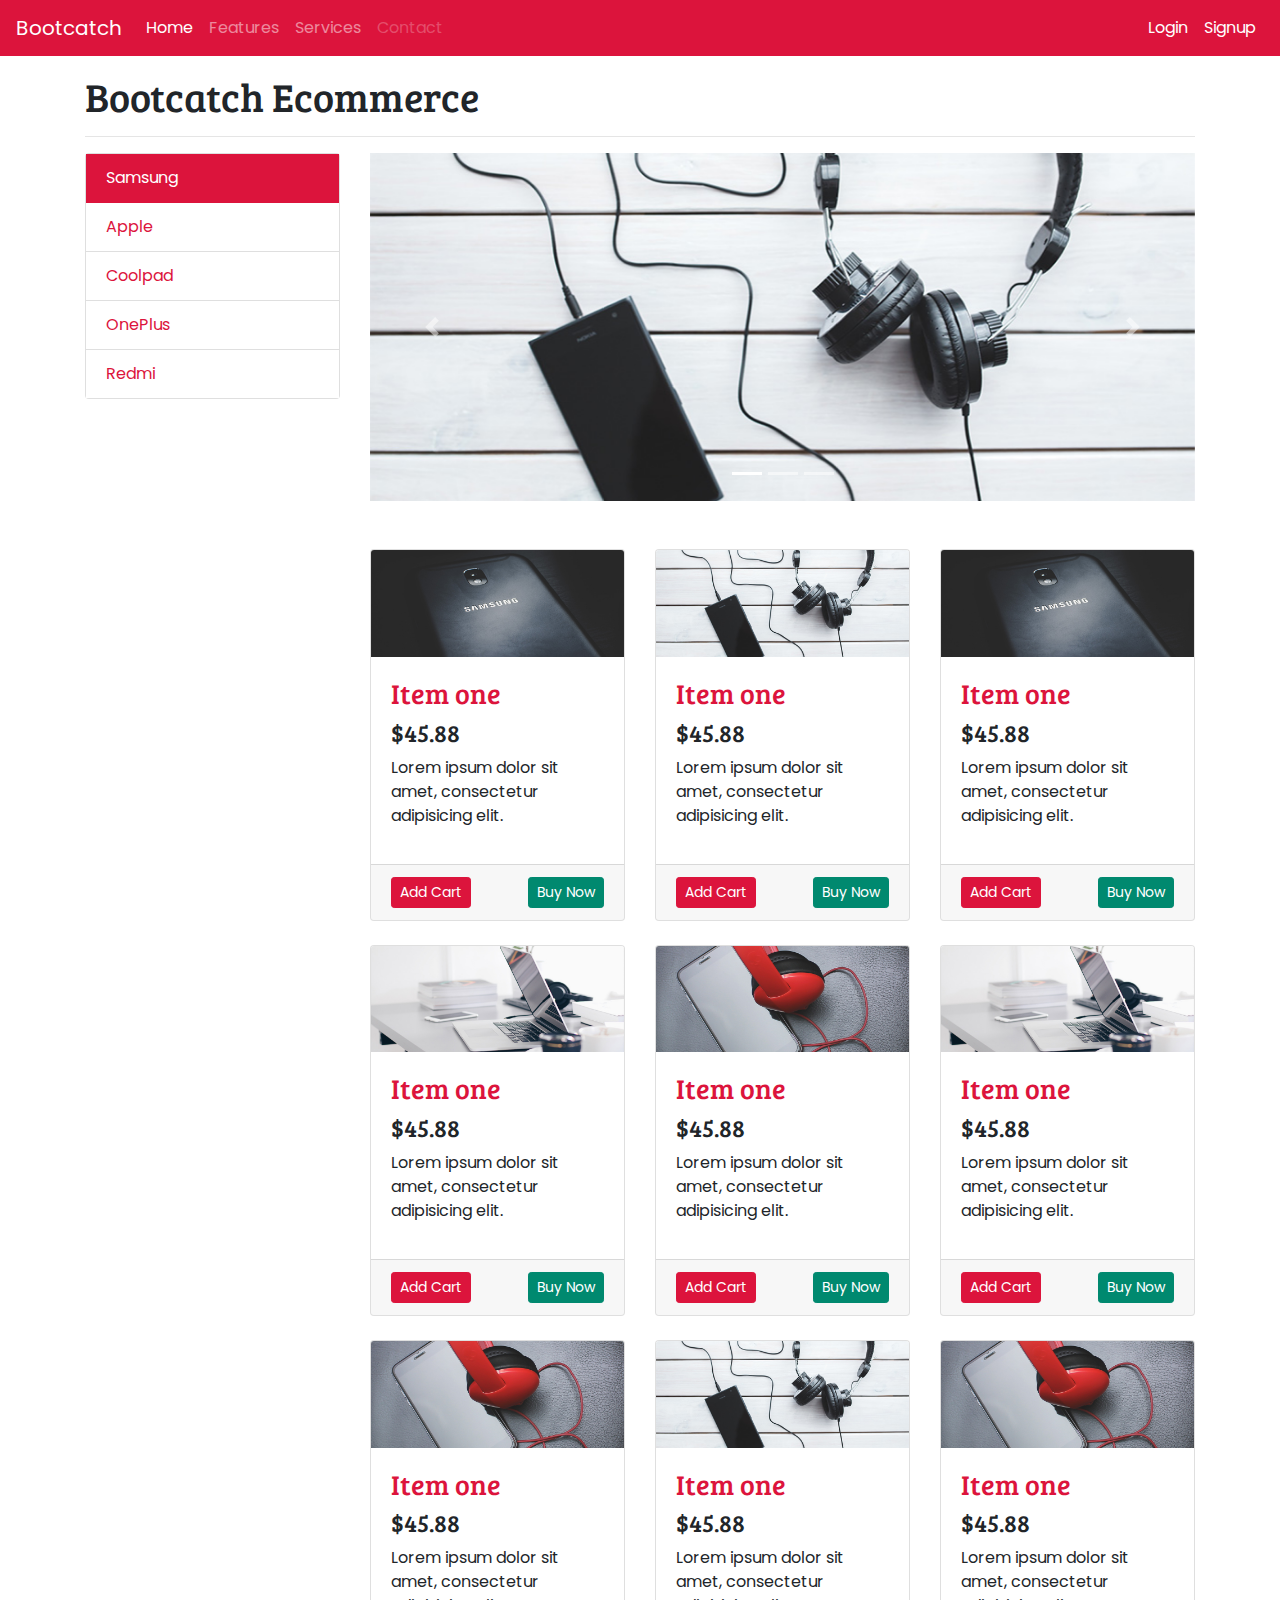
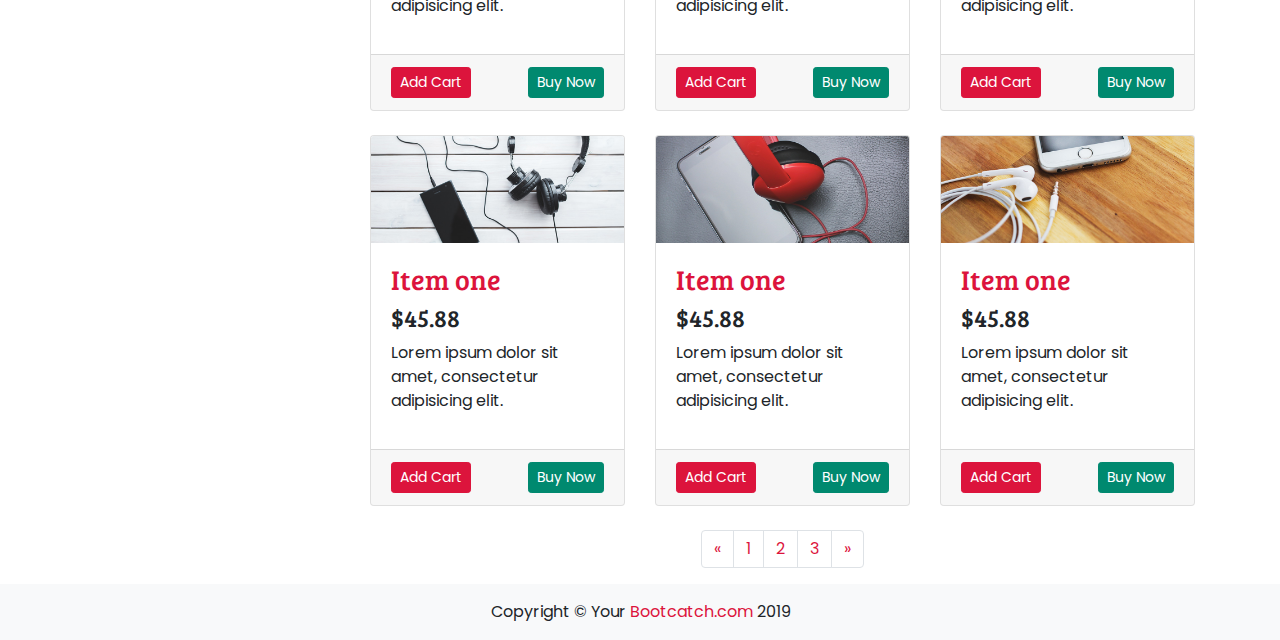
<file: index.html>
<!doctype html>
<html lang="en">
  <head>
    <!-- Required meta tags -->
    <meta charset="utf-8">
    <meta name="viewport" content="width=device-width, initial-scale=1, shrink-to-fit=no">
    
    <!-- Bootstrap CSS -->
    <link rel="stylesheet" href="css/bazooka.css">
    <!-- common.css -->
    <link rel="stylesheet" type="text/css" href="css/common.css">

    <title>Bootcatch Ecommerce theme</title>
  </head>
  <body>
    <!-- navbar  -->
    <nav class="navbar navbar-expand-lg navbar-dark bg-primary">
      <a class="navbar-brand" href="#">Bootcatch</a>
      <button class="navbar-toggler" type="button" data-toggle="collapse" data-target="#navbarNav" aria-controls="navbarNav" aria-expanded="false" aria-label="Toggle navigation">
        <span class="navbar-toggler-icon"></span>
      </button>
      <div class="collapse navbar-collapse" id="navbarNav">
        <ul class="navbar-nav">
          <li class="nav-item active">
            <a class="nav-link" href="#">Home <span class="sr-only">(current)</span></a>
          </li>
          <li class="nav-item">
            <a class="nav-link" href="#">Features</a>
          </li>
          <li class="nav-item">
            <a class="nav-link" href="#">Services</a>
          </li>
          <li class="nav-item">
            <a class="nav-link disabled" href="#" tabindex="-1" aria-disabled="true">Contact</a>
          </li>
        </ul>
        <ul class="navbar-nav ml-auto">
          <li class="nav-item active">
            <a class="nav-link" href="#">Login</a>
          </li> 
          <li class="nav-item active">
            <a class="nav-link" href="#">Signup</a>
          </li>
        </ul>
      </div>
    </nav>

    <!-- main content -->
    <div class="container mt-3">
        <h1>Bootcatch Ecommerce</h1>
        <hr>
        <div class="row">
            <div class="col-md-3">
                <div class="card">
                    <div class="card-body p-0">
                        <ul class="list-group list-group-flush">
                          <li class="list-group-item active">
                              <a class="text-white" href="#">Samsung</a>
                          </li>
                           <li class="list-group-item">
                              <a href="#">Apple</a>
                          </li>
                           <li class="list-group-item">
                              <a href="#">Coolpad</a>
                          </li>
                           <li class="list-group-item">
                              <a href="#">OnePlus</a>
                          </li>
                           <li class="list-group-item">
                              <a href="#">Redmi</a>
                          </li>
                        </ul>
                    </div>
                </div>
            </div>
            <div class="col-md-9">
                <!-- boostrap carousel -->
                <div id="carouselExampleIndicators" class="carousel slide" data-ride="carousel">
                  <ol class="carousel-indicators">
                    <li data-target="#carouselExampleIndicators" data-slide-to="0" class="active"></li>
                    <li data-target="#carouselExampleIndicators" data-slide-to="1"></li>
                    <li data-target="#carouselExampleIndicators" data-slide-to="2"></li>
                  </ol>
                  <div class="carousel-inner">
                    <div class="carousel-item active">
                      <img src="img/headphone1.jpg" class="d-block w-100" alt="bootcatch ecommerce theme">
                    </div>
                    <div class="carousel-item">
                      <img src="img/headphone-phone.jpg" class="d-block w-100" alt="bootcatch ecommerce theme">
                    </div>
                    <div class="carousel-item">
                      <img src="img/samsung-phone.jpg" class="d-block w-100" alt="bootcatch ecommerce theme">
                    </div>
                    <div class="carousel-item">
                      <img src="img/lapi.jpg" class="d-block w-100" alt="bootcatch ecommerce theme">
                    </div>
                    <div class="carousel-item">
                      <img src="img/headphone2.jpg" class="d-block w-100" alt="bootcatch ecommerce theme">
                    </div>
                  </div>
                  <a class="carousel-control-prev" href="#carouselExampleIndicators" role="button" data-slide="prev">
                    <span class="carousel-control-prev-icon" aria-hidden="true"></span>
                    <span class="sr-only">Previous</span>
                  </a>
                  <a class="carousel-control-next" href="#carouselExampleIndicators" role="button" data-slide="next">
                    <span class="carousel-control-next-icon" aria-hidden="true"></span>
                    <span class="sr-only">Next</span>
                  </a>
                </div>

                <!-- item carts -->
                <div class="row mt-5">
                    <div class="col-md-4 mb-4">
                        <div class="card">
                            <img src="img/samsung-phone.jpg" class="card-img-top" alt="bootcatch ecommerce theme">
                            <div class="card-body">
                                 <a href="index2.html">
                                     <h3>Item one</h3>
                                </a>
                                <h4>$45.88</h4>
                                <p>Lorem ipsum dolor sit amet, consectetur adipisicing elit.  </p>
                            </div>
                            <div class="card-footer d-flex justify-content-between">
                                <a href="index2.html" class="btn btn-primary btn-sm">Add Cart</a>
                                <a href="index2.html" class="btn btn-success btn-sm">Buy Now</a>
                            </div>
                        </div>
                    </div>
                    <div class="col-md-4 mb-4">
                        <div class="card">
                            <img src="img/headphone1.jpg" class="card-img-top" alt="bootcatch ecommerce theme">
                            <div class="card-body">
                                <a href="index2.html">
                                     <h3>Item one</h3>
                                </a>
                                <h4>$45.88</h4>
                                <p>Lorem ipsum dolor sit amet, consectetur adipisicing elit.  </p>
                            </div>
                             <div class="card-footer d-flex justify-content-between">
                                <a href="index2.html" class="btn btn-primary btn-sm">Add Cart</a>
                                <a href="index2.html" class="btn btn-success btn-sm">Buy Now</a>
                            </div>
                        </div>
                    </div>
                    <div class="col-md-4 mb-4">
                        <div class="card">
                            <img src="img/samsung-phone.jpg" class="card-img-top" alt="bootcatch ecommerce theme">
                            <div class="card-body">
                                 <a href="index2.html">
                                     <h3>Item one</h3>
                                </a>
                                <h4>$45.88</h4>
                                <p>Lorem ipsum dolor sit amet, consectetur adipisicing elit.  </p>
                            </div>
                             <div class="card-footer d-flex justify-content-between">
                                <a href="index2.html" class="btn btn-primary btn-sm">Add Cart</a>
                                <a href="index2.html" class="btn btn-success btn-sm">Buy Now</a>
                            </div>
                        </div>
                    </div>
                    <div class="col-md-4 mb-4">
                        <div class="card">
                            <img src="img/lapi.jpg" class="card-img-top" alt="bootcatch ecommerce theme">
                            <div class="card-body">
                                 <a href="index2.html">
                                     <h3>Item one</h3>
                                </a>
                                <h4>$45.88</h4>
                                <p>Lorem ipsum dolor sit amet, consectetur adipisicing elit.  </p>
                            </div>
                             <div class="card-footer d-flex justify-content-between">
                                <a href="index2.html" class="btn btn-primary btn-sm">Add Cart</a>
                                <a href="index2.html" class="btn btn-success btn-sm">Buy Now</a>
                            </div>
                        </div>
                    </div>
                     <div class="col-md-4 mb-4">
                        <div class="card">
                            <img src="img/headphone-phone.jpg" class="card-img-top" alt="bootcatch ecommerce theme">
                            <div class="card-body">
                                 <a href="index2.html">
                                     <h3>Item one</h3>
                                </a>
                                <h4>$45.88</h4>
                                <p>Lorem ipsum dolor sit amet, consectetur adipisicing elit.  </p>
                            </div>
                             <div class="card-footer d-flex justify-content-between">
                                <a href="index2.html" class="btn btn-primary btn-sm">Add Cart</a>
                                <a href="index2.html" class="btn btn-success btn-sm">Buy Now</a>
                            </div>
                        </div>
                    </div>
                     <div class="col-md-4 mb-4">
                        <div class="card">
                            <img src="img/lapi.jpg" class="card-img-top" alt="bootcatch ecommerce theme">
                            <div class="card-body">
                                 <a href="index2.html">
                                     <h3>Item one</h3>
                                </a>
                                <h4>$45.88</h4>
                                <p>Lorem ipsum dolor sit amet, consectetur adipisicing elit.  </p>
                            </div>
                             <div class="card-footer d-flex justify-content-between">
                                <a href="index2.html" class="btn btn-primary btn-sm">Add Cart</a>
                                <a href="index2.html" class="btn btn-success btn-sm">Buy Now</a>
                            </div>
                        </div>
                    </div>
                     <div class="col-md-4 mb-4">
                        <div class="card">
                            <img src="img/headphone-phone.jpg" class="card-img-top" alt="bootcatch ecommerce theme">
                            <div class="card-body">
                                 <a href="index2.html">
                                     <h3>Item one</h3>
                                </a>
                                <h4>$45.88</h4>
                                <p>Lorem ipsum dolor sit amet, consectetur adipisicing elit.  </p>
                            </div>
                             <div class="card-footer d-flex justify-content-between">
                                <a href="index2.html" class="btn btn-primary btn-sm">Add Cart</a>
                                <a href="index2.html" class="btn btn-success btn-sm">Buy Now</a>
                            </div>
                        </div>
                    </div>
                    <div class="col-md-4 mb-4">
                        <div class="card">
                            <img src="img/headphone1.jpg" class="card-img-top" alt="bootcatch ecommerce theme">
                            <div class="card-body">
                                <a href="index2.html">
                                     <h3>Item one</h3>
                                </a>
                                <h4>$45.88</h4>
                                <p>Lorem ipsum dolor sit amet, consectetur adipisicing elit.  </p>
                            </div>
                             <div class="card-footer d-flex justify-content-between">
                                <a href="index2.html" class="btn btn-primary btn-sm">Add Cart</a>
                                <a href="index2.html" class="btn btn-success btn-sm">Buy Now</a>
                            </div>
                        </div>
                    </div>
                    <div class="col-md-4 mb-4">
                        <div class="card">
                            <img src="img/headphone-phone.jpg" class="card-img-top" alt="bootcatch ecommerce theme">
                            <div class="card-body">
                                 <a href="index2.html">
                                     <h3>Item one</h3>
                                </a>
                                <h4>$45.88</h4>
                                <p>Lorem ipsum dolor sit amet, consectetur adipisicing elit.  </p>
                            </div>
                             <div class="card-footer d-flex justify-content-between">
                                <a href="index2.html" class="btn btn-primary btn-sm">Add Cart</a>
                                <a href="index2.html" class="btn btn-success btn-sm">Buy Now</a>
                            </div>
                        </div>
                    </div>
                    <div class="col-md-4 mb-4">
                        <div class="card">
                            <img src="img/headphone1.jpg" class="card-img-top" alt="bootcatch ecommerce theme">
                            <div class="card-body">
                                 <a href="index2.html">
                                     <h3>Item one</h3>
                                </a>
                                <h4>$45.88</h4>
                                <p>Lorem ipsum dolor sit amet, consectetur adipisicing elit.  </p>
                            </div>
                             <div class="card-footer d-flex justify-content-between">
                                <a href="index2.html" class="btn btn-primary btn-sm">Add Cart</a>
                                <a href="index2.html" class="btn btn-success btn-sm">Buy Now</a>
                            </div>
                        </div>
                    </div>
                    <div class="col-md-4 mb-4">
                        <div class="card">
                            <img src="img/headphone-phone.jpg" class="card-img-top" alt="bootcatch ecommerce theme">
                            <div class="card-body">
                                 <a href="index2.html">
                                     <h3>Item one</h3>
                                </a>
                                <h4>$45.88</h4>
                                <p>Lorem ipsum dolor sit amet, consectetur adipisicing elit.  </p>
                            </div>
                             <div class="card-footer d-flex justify-content-between">
                                <a href="index2.html" class="btn btn-primary btn-sm">Add Cart</a>
                                <a href="index2.html" class="btn btn-success btn-sm">Buy Now</a>
                            </div>
                        </div>
                    </div>
                    <div class="col-md-4 mb-4">
                        <div class="card">
                            <img src="img/headphone2.jpg" class="card-img-top" alt="bootcatch ecommerce theme">
                            <div class="card-body">
                                <a href="index2.html">
                                     <h3>Item one</h3>
                                </a>
                                <h4>$45.88</h4>
                                <p>Lorem ipsum dolor sit amet, consectetur adipisicing elit.  </p>
                            </div>
                             <div class="card-footer d-flex justify-content-between">
                                <a href="index2.html" class="btn btn-primary btn-sm">Add Cart</a>
                                <a href="index2.html" class="btn btn-success btn-sm">Buy Now</a>
                            </div>
                        </div>
                    </div>
                </div>

                <!-- pagination -->
                <div class="row justify-content-center ">
                    <nav aria-label="Page navigation example">
                      <ul class="pagination">
                        <li class="page-item">
                          <a class="page-link" href="#" aria-label="Previous">
                            <span aria-hidden="true">&laquo;</span>
                          </a>
                        </li>
                        <li class="page-item"><a class="page-link" href="#">1</a></li>
                        <li class="page-item"><a class="page-link active" href="#">2</a></li>
                        <li class="page-item"><a class="page-link" href="#">3</a></li>
                        <li class="page-item">
                          <a class="page-link" href="#" aria-label="Next">
                            <span aria-hidden="true">&raquo;</span>
                          </a>
                        </li>
                      </ul>
                    </nav>
                </div>
            </div>
        </div>
    </div>

    <!-- footer -->
    <div class="py-3 bg-light text-center">
        <p class="m-0">Copyright © Your <a href="http://www.bootcatch.com/lightly" target="_blank">Bootcatch.com</a> 2019</p>
    </div>



    <!-- Optional JavaScript -->
    <!-- jQuery first, then Popper.js, then Bootstrap JS -->
    <script src="https://code.jquery.com/jquery-3.3.1.slim.min.js" integrity="sha384-q8i/X+965DzO0rT7abK41JStQIAqVgRVzpbzo5smXKp4YfRvH+8abtTE1Pi6jizo" crossorigin="anonymous"></script>
    <script src="https://cdnjs.cloudflare.com/ajax/libs/popper.js/1.14.7/umd/popper.min.js" integrity="sha384-UO2eT0CpHqdSJQ6hJty5KVphtPhzWj9WO1clHTMGa3JDZwrnQq4sF86dIHNDz0W1" crossorigin="anonymous"></script>
    <script src="https://stackpath.bootstrapcdn.com/bootstrap/4.3.1/js/bootstrap.min.js" integrity="sha384-JjSmVgyd0p3pXB1rRibZUAYoIIy6OrQ6VrjIEaFf/nJGzIxFDsf4x0xIM+B07jRM" crossorigin="anonymous"></script>
  </body>
</html>
</file>
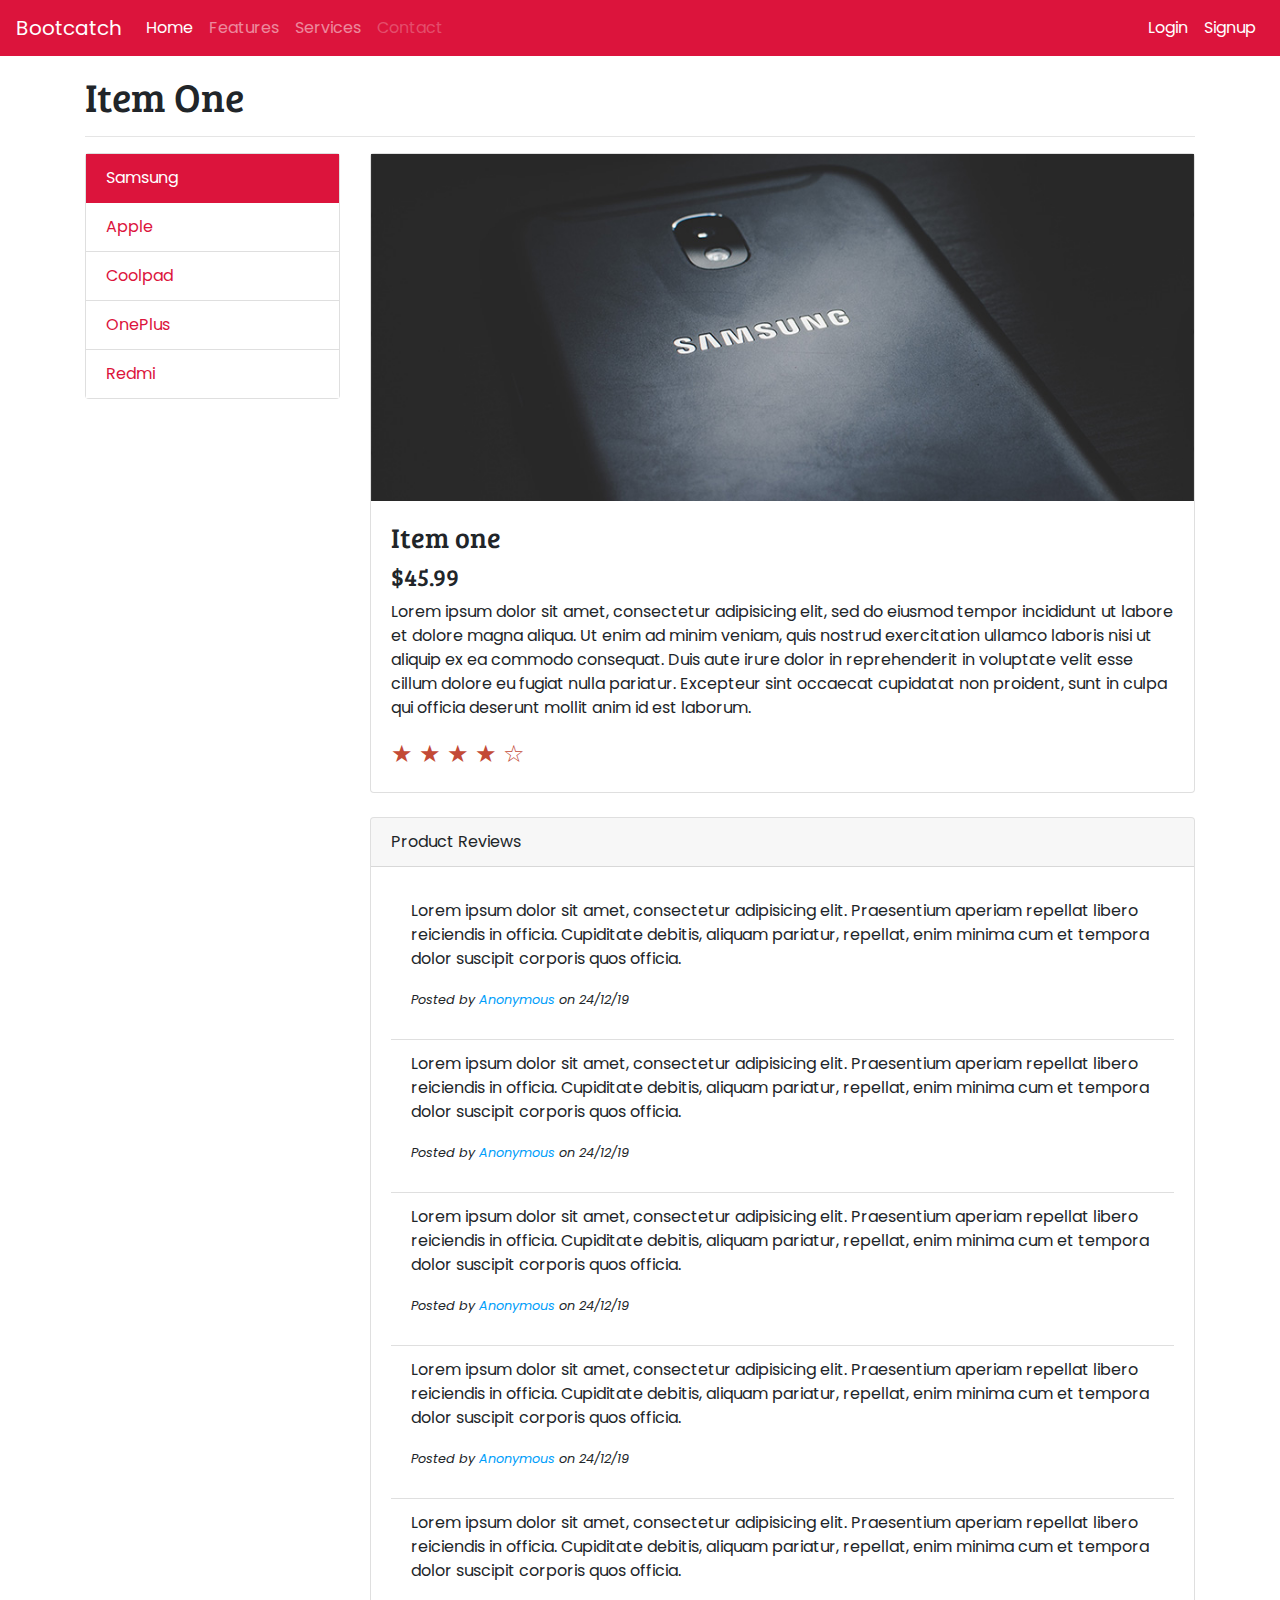
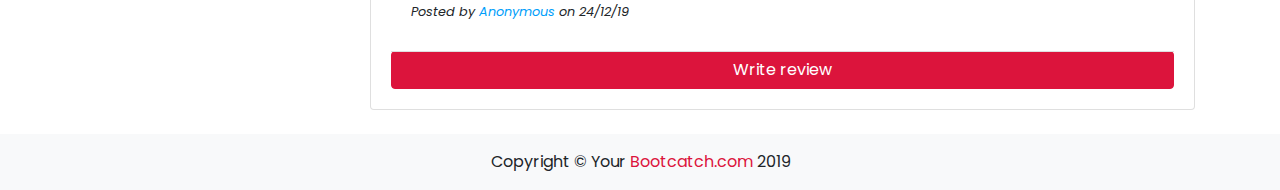
<file: index2.html>
<!doctype html>
<html lang="en">
  <head>
    <!-- Required meta tags -->
    <meta charset="utf-8">
    <meta name="viewport" content="width=device-width, initial-scale=1, shrink-to-fit=no">

    <!-- Bootstrap CSS -->
    <link rel="stylesheet" href="css/bazooka.css">
        <!-- common.css -->
    <link rel="stylesheet" type="text/css" href="css/common.css">

    <title>Bootcatch Ecommerce theme</title>
  </head>
  <body>
    <!-- navbar  -->
    <nav class="navbar navbar-expand-lg navbar-dark bg-primary">
      <a class="navbar-brand" href="#">Bootcatch</a>
      <button class="navbar-toggler" type="button" data-toggle="collapse" data-target="#navbarNav" aria-controls="navbarNav" aria-expanded="false" aria-label="Toggle navigation">
        <span class="navbar-toggler-icon"></span>
      </button>
      <div class="collapse navbar-collapse" id="navbarNav">
        <ul class="navbar-nav">
          <li class="nav-item active">
            <a class="nav-link" href="#">Home <span class="sr-only">(current)</span></a>
          </li>
          <li class="nav-item">
            <a class="nav-link" href="#">Features</a>
          </li>
          <li class="nav-item">
            <a class="nav-link" href="#">Services</a>
          </li>
          <li class="nav-item">
            <a class="nav-link disabled" href="#" tabindex="-1" aria-disabled="true">Contact</a>
          </li>
        </ul>
        <ul class="navbar-nav ml-auto">
          <li class="nav-item active">
            <a class="nav-link" href="#">Login</a>
          </li> 
          <li class="nav-item active">
            <a class="nav-link" href="#">Signup</a>
          </li>
        </ul>
      </div>
    </nav>

    <!-- main content -->
    <div class="container mt-3">
        <h1>Item One</h1>
        <hr>
        <div class="row">
            <div class="col-md-3">
                <div class="card">
                    <div class="card-body p-0">
                        <ul class="list-group list-group-flush">
                          <li class="list-group-item active">
                              <a class="text-white" href="#">Samsung</a>
                          </li>
                           <li class="list-group-item">
                              <a href="#">Apple</a>
                          </li>
                           <li class="list-group-item">
                              <a href="#">Coolpad</a>
                          </li>
                           <li class="list-group-item">
                              <a href="#">OnePlus</a>
                          </li>
                           <li class="list-group-item">
                              <a href="#">Redmi</a>
                          </li>
                        </ul>
                    </div>
                </div>
            </div>
            <div class="col-md-9">
                <!-- boostrap img -->
                <div class="card">
                    <img src="img/samsung-phone.jpg" class="img-fluid" alt="bootcatch ecommerce theme">
                    <div class="card-body">
                        <h3>Item one</h3>
                        <h4>$45.99</h4>
                        <p>Lorem ipsum dolor sit amet, consectetur adipisicing elit, sed do eiusmod
                        tempor incididunt ut labore et dolore magna aliqua. Ut enim ad minim veniam,
                        quis nostrud exercitation ullamco laboris nisi ut aliquip ex ea commodo
                        consequat. Duis aute irure dolor in reprehenderit in voluptate velit esse
                        cillum dolore eu fugiat nulla pariatur. Excepteur sint occaecat cupidatat non
                        proident, sunt in culpa qui officia deserunt mollit anim id est laborum.</p>
                        <p class="text-danger m-0" style="font-size: 24px;">★ ★ ★ ★ ☆</p>
                    </div>
                </div>

                <div class="card mt-4 mb-4">
                    <div class="card-header">
                        Product Reviews
                    </div>
                    <div class="card-body">
                        <ul class="list-group list-group-flush">
                          <li class="list-group-item">
                              <p>Lorem ipsum dolor sit amet, consectetur adipisicing elit. Praesentium aperiam repellat libero reiciendis in officia. Cupiditate debitis, aliquam pariatur, repellat, enim minima cum et tempora dolor suscipit corporis quos officia.</p>
                              <p><small> <em>Posted by <span class="text-info">Anonymous</span> on 24/12/19</em> </small></p>
                          </li>
                          <li class="list-group-item">
                              <p>Lorem ipsum dolor sit amet, consectetur adipisicing elit. Praesentium aperiam repellat libero reiciendis in officia. Cupiditate debitis, aliquam pariatur, repellat, enim minima cum et tempora dolor suscipit corporis quos officia.</p>
                              <p><small> <em>Posted by <span class="text-info">Anonymous</span> on 24/12/19</em> </small></p>
                          </li>
                          <li class="list-group-item">
                              <p>Lorem ipsum dolor sit amet, consectetur adipisicing elit. Praesentium aperiam repellat libero reiciendis in officia. Cupiditate debitis, aliquam pariatur, repellat, enim minima cum et tempora dolor suscipit corporis quos officia.</p>
                              <p><small> <em>Posted by <span class="text-info">Anonymous</span> on 24/12/19</em> </small></p>
                          </li>
                          <li class="list-group-item">
                              <p>Lorem ipsum dolor sit amet, consectetur adipisicing elit. Praesentium aperiam repellat libero reiciendis in officia. Cupiditate debitis, aliquam pariatur, repellat, enim minima cum et tempora dolor suscipit corporis quos officia.</p>
                              <p><small> <em>Posted by <span class="text-info">Anonymous</span> on 24/12/19</em> </small></p>
                          </li>
                          <li class="list-group-item">
                              <p>Lorem ipsum dolor sit amet, consectetur adipisicing elit. Praesentium aperiam repellat libero reiciendis in officia. Cupiditate debitis, aliquam pariatur, repellat, enim minima cum et tempora dolor suscipit corporis quos officia.</p>
                              <p><small> <em>Posted by <span class="text-info">Anonymous</span> on 24/12/19</em> </small></p>
                          </li>
                          <a href="#" class="btn btn-primary">Write review</a>
                        </ul>
                    </div>
                </div>
            </div>
        </div>
    </div>

    <!-- footer -->
    <div class="py-3 bg-light text-center">
        <p class="m-0">Copyright © Your <a href="http://www.bootcatch.com/lightly" target="_blank">Bootcatch.com</a> 2019</p>
    </div>



    <!-- Optional JavaScript -->
    <!-- jQuery first, then Popper.js, then Bootstrap JS -->
    <script src="https://code.jquery.com/jquery-3.3.1.slim.min.js" integrity="sha384-q8i/X+965DzO0rT7abK41JStQIAqVgRVzpbzo5smXKp4YfRvH+8abtTE1Pi6jizo" crossorigin="anonymous"></script>
    <script src="https://cdnjs.cloudflare.com/ajax/libs/popper.js/1.14.7/umd/popper.min.js" integrity="sha384-UO2eT0CpHqdSJQ6hJty5KVphtPhzWj9WO1clHTMGa3JDZwrnQq4sF86dIHNDz0W1" crossorigin="anonymous"></script>
    <script src="https://stackpath.bootstrapcdn.com/bootstrap/4.3.1/js/bootstrap.min.js" integrity="sha384-JjSmVgyd0p3pXB1rRibZUAYoIIy6OrQ6VrjIEaFf/nJGzIxFDsf4x0xIM+B07jRM" crossorigin="anonymous"></script>
  </body>
</html>
</file>
<file: css/bazooka.css>
@import url(https://fonts.googleapis.com/css?family=Poppins);@charset "UTF-8";

/*!
 * Bootcatch v4.3.1
 * Bazooka free bootcatch theme
 * Homepage: bootcatch.com
 * Copyright 2019 Ajay Marathe
 * Licensed under MIT
 * Based on Bootstrap
*/

body {
  font-family: "Poppins", sans-serif !important;
}

/*!
 * Bootstrap v4.3.1 (https://getbootstrap.com/)
 * Copyright 2011-2019 The Bootstrap Authors
 * Copyright 2011-2019 Twitter, Inc.
 * Licensed under MIT (https://github.com/twbs/bootstrap/blob/master/LICENSE)
 */

:root {
  --blue: #DC143C;
  --indigo: #4b0082;
  --purple: #800080;
  --pink: #ffc0cb;
  --red: #C34A36;
  --orange: #ffa500;
  --yellow: #845EC2;
  --green: #00896F;
  --teal: #008080;
  --cyan: #009EFA;
  --white: #fff;
  --gray: #6c757d;
  --gray-dark: #343a40;
  --primary: #DC143C;
  --secondary: #6c757d;
  --success: #00896F;
  --info: #009EFA;
  --warning: #845EC2;
  --danger: #C34A36;
  --light: #f8f9fa;
  --dark: #212529;
  --breakpoint-xs: 0;
  --breakpoint-sm: 576px;
  --breakpoint-md: 768px;
  --breakpoint-lg: 992px;
  --breakpoint-xl: 1200px;
  --font-family-sans-serif: "Poppins", sans-serif !important;
  --font-family-monospace: "Poppins", sans-serif !important;
}

*,
*::before,
*::after {
  box-sizing: border-box;
}

html {
  font-family: sans-serif;
  line-height: 1.15;
  -webkit-text-size-adjust: 100%;
  -webkit-tap-highlight-color: rgba(0, 0, 0, 0);
}

article,
aside,
figcaption,
figure,
footer,
header,
hgroup,
main,
nav,
section {
  display: block;
}

body {
  margin: 0;
  font-family: "Poppins", sans-serif !important;
  font-size: 1rem;
  font-weight: 400;
  line-height: 1.5;
  color: #212529;
  text-align: left;
  background-color: #fff;
}

[tabindex="-1"]:focus {
  outline: 0 !important;
}

hr {
  box-sizing: content-box;
  height: 0;
  overflow: visible;
}

h1,
h2,
h3,
h4,
h5,
h6 {
  margin-top: 0;
  margin-bottom: 0.5rem;
}

p {
  margin-top: 0;
  margin-bottom: 1rem;
}

abbr[title],
abbr[data-original-title] {
  text-decoration: underline;
  -webkit-text-decoration: underline dotted;
          text-decoration: underline dotted;
  cursor: help;
  border-bottom: 0;
  text-decoration-skip-ink: none;
}

address {
  margin-bottom: 1rem;
  font-style: normal;
  line-height: inherit;
}

ol,
ul,
dl {
  margin-top: 0;
  margin-bottom: 1rem;
}

ol ol,
ul ul,
ol ul,
ul ol {
  margin-bottom: 0;
}

dt {
  font-weight: 700;
}

dd {
  margin-bottom: 0.5rem;
  margin-left: 0;
}

blockquote {
  margin: 0 0 1rem;
}

b,
strong {
  font-weight: bolder;
}

small {
  font-size: 80%;
}

sub,
sup {
  position: relative;
  font-size: 75%;
  line-height: 0;
  vertical-align: baseline;
}

sub {
  bottom: -0.25em;
}

sup {
  top: -0.5em;
}

a {
  color: #DC143C;
  text-decoration: none;
  background-color: transparent;
}

a:hover {
  color: #960e29;
  text-decoration: underline;
}

a:not([href]):not([tabindex]) {
  color: inherit;
  text-decoration: none;
}

a:not([href]):not([tabindex]):hover,
a:not([href]):not([tabindex]):focus {
  color: inherit;
  text-decoration: none;
}

a:not([href]):not([tabindex]):focus {
  outline: 0;
}

pre,
code,
kbd,
samp {
  font-family: "Poppins", sans-serif !important;
  font-size: 1em;
}

pre {
  margin-top: 0;
  margin-bottom: 1rem;
  overflow: auto;
}

figure {
  margin: 0 0 1rem;
}

img {
  vertical-align: middle;
  border-style: none;
}

svg {
  overflow: hidden;
  vertical-align: middle;
}

table {
  border-collapse: collapse;
}

caption {
  padding-top: 0.75rem;
  padding-bottom: 0.75rem;
  color: #6c757d;
  text-align: left;
  caption-side: bottom;
}

th {
  text-align: inherit;
}

label {
  display: inline-block;
  margin-bottom: 0.5rem;
}

button {
  border-radius: 0;
}

button:focus {
  outline: 1px dotted;
  outline: 5px auto -webkit-focus-ring-color;
}

input,
button,
select,
optgroup,
textarea {
  margin: 0;
  font-family: inherit;
  font-size: inherit;
  line-height: inherit;
}

button,
input {
  overflow: visible;
}

button,
select {
  text-transform: none;
}

select {
  word-wrap: normal;
}

button,
[type=button],
[type=reset],
[type=submit] {
  -webkit-appearance: button;
}

button:not(:disabled),
[type=button]:not(:disabled),
[type=reset]:not(:disabled),
[type=submit]:not(:disabled) {
  cursor: pointer;
}

button::-moz-focus-inner,
[type=button]::-moz-focus-inner,
[type=reset]::-moz-focus-inner,
[type=submit]::-moz-focus-inner {
  padding: 0;
  border-style: none;
}

input[type=radio],
input[type=checkbox] {
  box-sizing: border-box;
  padding: 0;
}

input[type=date],
input[type=time],
input[type=datetime-local],
input[type=month] {
  -webkit-appearance: listbox;
}

textarea {
  overflow: auto;
  resize: vertical;
}

fieldset {
  min-width: 0;
  padding: 0;
  margin: 0;
  border: 0;
}

legend {
  display: block;
  width: 100%;
  max-width: 100%;
  padding: 0;
  margin-bottom: 0.5rem;
  font-size: 1.5rem;
  line-height: inherit;
  color: inherit;
  white-space: normal;
}

progress {
  vertical-align: baseline;
}

[type=number]::-webkit-inner-spin-button,
[type=number]::-webkit-outer-spin-button {
  height: auto;
}

[type=search] {
  outline-offset: -2px;
  -webkit-appearance: none;
}

[type=search]::-webkit-search-decoration {
  -webkit-appearance: none;
}

::-webkit-file-upload-button {
  font: inherit;
  -webkit-appearance: button;
}

output {
  display: inline-block;
}

summary {
  display: list-item;
  cursor: pointer;
}

template {
  display: none;
}

[hidden] {
  display: none !important;
}

h1,
h2,
h3,
h4,
h5,
h6,
.h1,
.h2,
.h3,
.h4,
.h5,
.h6 {
  margin-bottom: 0.5rem;
  font-weight: 500;
  line-height: 1.2;
}

h1,
.h1 {
  font-size: 2.5rem;
}

h2,
.h2 {
  font-size: 2rem;
}

h3,
.h3 {
  font-size: 1.75rem;
}

h4,
.h4 {
  font-size: 1.5rem;
}

h5,
.h5 {
  font-size: 1.25rem;
}

h6,
.h6 {
  font-size: 1rem;
}

.lead {
  font-size: 1.25rem;
  font-weight: 300;
}

.display-1 {
  font-size: 6rem;
  font-weight: 300;
  line-height: 1.2;
}

.display-2 {
  font-size: 5.5rem;
  font-weight: 300;
  line-height: 1.2;
}

.display-3 {
  font-size: 4.5rem;
  font-weight: 300;
  line-height: 1.2;
}

.display-4 {
  font-size: 3.5rem;
  font-weight: 300;
  line-height: 1.2;
}

hr {
  margin-top: 1rem;
  margin-bottom: 1rem;
  border: 0;
  border-top: 1px solid rgba(0, 0, 0, 0.1);
}

small,
.small {
  font-size: 80%;
  font-weight: 400;
}

mark,
.mark {
  padding: 0.2em;
  background-color: #fcf8e3;
}

.list-unstyled {
  padding-left: 0;
  list-style: none;
}

.list-inline {
  padding-left: 0;
  list-style: none;
}

.list-inline-item {
  display: inline-block;
}

.list-inline-item:not(:last-child) {
  margin-right: 0.5rem;
}

.initialism {
  font-size: 90%;
  text-transform: uppercase;
}

.blockquote {
  margin-bottom: 1rem;
  font-size: 1.25rem;
}

.blockquote-footer {
  display: block;
  font-size: 80%;
  color: #6c757d;
}

.blockquote-footer::before {
  content: "\2014\A0";
}

.img-fluid {
  max-width: 100%;
  height: auto;
}

.img-thumbnail {
  padding: 0.25rem;
  background-color: #fff;
  border: 1px solid #dee2e6;
  border-radius: 0.25rem;
  max-width: 100%;
  height: auto;
}

.figure {
  display: inline-block;
}

.figure-img {
  margin-bottom: 0.5rem;
  line-height: 1;
}

.figure-caption {
  font-size: 90%;
  color: #6c757d;
}

code {
  font-size: 87.5%;
  color: #ffc0cb;
  word-break: break-word;
}

a > code {
  color: inherit;
}

kbd {
  padding: 0.2rem 0.4rem;
  font-size: 87.5%;
  color: #fff;
  background-color: #212529;
  border-radius: 0.2rem;
}

kbd kbd {
  padding: 0;
  font-size: 100%;
  font-weight: 700;
}

pre {
  display: block;
  font-size: 87.5%;
  color: #212529;
}

pre code {
  font-size: inherit;
  color: inherit;
  word-break: normal;
}

.pre-scrollable {
  max-height: 340px;
  overflow-y: scroll;
}

.container {
  width: 100%;
  padding-right: 15px;
  padding-left: 15px;
  margin-right: auto;
  margin-left: auto;
}

@media (min-width: 576px) {
  .container {
    max-width: 540px;
  }
}

@media (min-width: 768px) {
  .container {
    max-width: 720px;
  }
}

@media (min-width: 992px) {
  .container {
    max-width: 960px;
  }
}

@media (min-width: 1200px) {
  .container {
    max-width: 1140px;
  }
}

.container-fluid {
  width: 100%;
  padding-right: 15px;
  padding-left: 15px;
  margin-right: auto;
  margin-left: auto;
}

.row {
  display: flex;
  flex-wrap: wrap;
  margin-right: -15px;
  margin-left: -15px;
}

.no-gutters {
  margin-right: 0;
  margin-left: 0;
}

.no-gutters > .col,
.no-gutters > [class*=col-] {
  padding-right: 0;
  padding-left: 0;
}

.col-xl,
.col-xl-auto,
.col-xl-12,
.col-xl-11,
.col-xl-10,
.col-xl-9,
.col-xl-8,
.col-xl-7,
.col-xl-6,
.col-xl-5,
.col-xl-4,
.col-xl-3,
.col-xl-2,
.col-xl-1,
.col-lg,
.col-lg-auto,
.col-lg-12,
.col-lg-11,
.col-lg-10,
.col-lg-9,
.col-lg-8,
.col-lg-7,
.col-lg-6,
.col-lg-5,
.col-lg-4,
.col-lg-3,
.col-lg-2,
.col-lg-1,
.col-md,
.col-md-auto,
.col-md-12,
.col-md-11,
.col-md-10,
.col-md-9,
.col-md-8,
.col-md-7,
.col-md-6,
.col-md-5,
.col-md-4,
.col-md-3,
.col-md-2,
.col-md-1,
.col-sm,
.col-sm-auto,
.col-sm-12,
.col-sm-11,
.col-sm-10,
.col-sm-9,
.col-sm-8,
.col-sm-7,
.col-sm-6,
.col-sm-5,
.col-sm-4,
.col-sm-3,
.col-sm-2,
.col-sm-1,
.col,
.col-auto,
.col-12,
.col-11,
.col-10,
.col-9,
.col-8,
.col-7,
.col-6,
.col-5,
.col-4,
.col-3,
.col-2,
.col-1 {
  position: relative;
  width: 100%;
  padding-right: 15px;
  padding-left: 15px;
}

.col {
  flex-basis: 0;
  flex-grow: 1;
  max-width: 100%;
}

.col-auto {
  flex: 0 0 auto;
  width: auto;
  max-width: 100%;
}

.col-1 {
  flex: 0 0 8.3333333333%;
  max-width: 8.3333333333%;
}

.col-2 {
  flex: 0 0 16.6666666667%;
  max-width: 16.6666666667%;
}

.col-3 {
  flex: 0 0 25%;
  max-width: 25%;
}

.col-4 {
  flex: 0 0 33.3333333333%;
  max-width: 33.3333333333%;
}

.col-5 {
  flex: 0 0 41.6666666667%;
  max-width: 41.6666666667%;
}

.col-6 {
  flex: 0 0 50%;
  max-width: 50%;
}

.col-7 {
  flex: 0 0 58.3333333333%;
  max-width: 58.3333333333%;
}

.col-8 {
  flex: 0 0 66.6666666667%;
  max-width: 66.6666666667%;
}

.col-9 {
  flex: 0 0 75%;
  max-width: 75%;
}

.col-10 {
  flex: 0 0 83.3333333333%;
  max-width: 83.3333333333%;
}

.col-11 {
  flex: 0 0 91.6666666667%;
  max-width: 91.6666666667%;
}

.col-12 {
  flex: 0 0 100%;
  max-width: 100%;
}

.order-first {
  order: -1;
}

.order-last {
  order: 13;
}

.order-0 {
  order: 0;
}

.order-1 {
  order: 1;
}

.order-2 {
  order: 2;
}

.order-3 {
  order: 3;
}

.order-4 {
  order: 4;
}

.order-5 {
  order: 5;
}

.order-6 {
  order: 6;
}

.order-7 {
  order: 7;
}

.order-8 {
  order: 8;
}

.order-9 {
  order: 9;
}

.order-10 {
  order: 10;
}

.order-11 {
  order: 11;
}

.order-12 {
  order: 12;
}

.offset-1 {
  margin-left: 8.3333333333%;
}

.offset-2 {
  margin-left: 16.6666666667%;
}

.offset-3 {
  margin-left: 25%;
}

.offset-4 {
  margin-left: 33.3333333333%;
}

.offset-5 {
  margin-left: 41.6666666667%;
}

.offset-6 {
  margin-left: 50%;
}

.offset-7 {
  margin-left: 58.3333333333%;
}

.offset-8 {
  margin-left: 66.6666666667%;
}

.offset-9 {
  margin-left: 75%;
}

.offset-10 {
  margin-left: 83.3333333333%;
}

.offset-11 {
  margin-left: 91.6666666667%;
}

@media (min-width: 576px) {
  .col-sm {
    flex-basis: 0;
    flex-grow: 1;
    max-width: 100%;
  }

  .col-sm-auto {
    flex: 0 0 auto;
    width: auto;
    max-width: 100%;
  }

  .col-sm-1 {
    flex: 0 0 8.3333333333%;
    max-width: 8.3333333333%;
  }

  .col-sm-2 {
    flex: 0 0 16.6666666667%;
    max-width: 16.6666666667%;
  }

  .col-sm-3 {
    flex: 0 0 25%;
    max-width: 25%;
  }

  .col-sm-4 {
    flex: 0 0 33.3333333333%;
    max-width: 33.3333333333%;
  }

  .col-sm-5 {
    flex: 0 0 41.6666666667%;
    max-width: 41.6666666667%;
  }

  .col-sm-6 {
    flex: 0 0 50%;
    max-width: 50%;
  }

  .col-sm-7 {
    flex: 0 0 58.3333333333%;
    max-width: 58.3333333333%;
  }

  .col-sm-8 {
    flex: 0 0 66.6666666667%;
    max-width: 66.6666666667%;
  }

  .col-sm-9 {
    flex: 0 0 75%;
    max-width: 75%;
  }

  .col-sm-10 {
    flex: 0 0 83.3333333333%;
    max-width: 83.3333333333%;
  }

  .col-sm-11 {
    flex: 0 0 91.6666666667%;
    max-width: 91.6666666667%;
  }

  .col-sm-12 {
    flex: 0 0 100%;
    max-width: 100%;
  }

  .order-sm-first {
    order: -1;
  }

  .order-sm-last {
    order: 13;
  }

  .order-sm-0 {
    order: 0;
  }

  .order-sm-1 {
    order: 1;
  }

  .order-sm-2 {
    order: 2;
  }

  .order-sm-3 {
    order: 3;
  }

  .order-sm-4 {
    order: 4;
  }

  .order-sm-5 {
    order: 5;
  }

  .order-sm-6 {
    order: 6;
  }

  .order-sm-7 {
    order: 7;
  }

  .order-sm-8 {
    order: 8;
  }

  .order-sm-9 {
    order: 9;
  }

  .order-sm-10 {
    order: 10;
  }

  .order-sm-11 {
    order: 11;
  }

  .order-sm-12 {
    order: 12;
  }

  .offset-sm-0 {
    margin-left: 0;
  }

  .offset-sm-1 {
    margin-left: 8.3333333333%;
  }

  .offset-sm-2 {
    margin-left: 16.6666666667%;
  }

  .offset-sm-3 {
    margin-left: 25%;
  }

  .offset-sm-4 {
    margin-left: 33.3333333333%;
  }

  .offset-sm-5 {
    margin-left: 41.6666666667%;
  }

  .offset-sm-6 {
    margin-left: 50%;
  }

  .offset-sm-7 {
    margin-left: 58.3333333333%;
  }

  .offset-sm-8 {
    margin-left: 66.6666666667%;
  }

  .offset-sm-9 {
    margin-left: 75%;
  }

  .offset-sm-10 {
    margin-left: 83.3333333333%;
  }

  .offset-sm-11 {
    margin-left: 91.6666666667%;
  }
}

@media (min-width: 768px) {
  .col-md {
    flex-basis: 0;
    flex-grow: 1;
    max-width: 100%;
  }

  .col-md-auto {
    flex: 0 0 auto;
    width: auto;
    max-width: 100%;
  }

  .col-md-1 {
    flex: 0 0 8.3333333333%;
    max-width: 8.3333333333%;
  }

  .col-md-2 {
    flex: 0 0 16.6666666667%;
    max-width: 16.6666666667%;
  }

  .col-md-3 {
    flex: 0 0 25%;
    max-width: 25%;
  }

  .col-md-4 {
    flex: 0 0 33.3333333333%;
    max-width: 33.3333333333%;
  }

  .col-md-5 {
    flex: 0 0 41.6666666667%;
    max-width: 41.6666666667%;
  }

  .col-md-6 {
    flex: 0 0 50%;
    max-width: 50%;
  }

  .col-md-7 {
    flex: 0 0 58.3333333333%;
    max-width: 58.3333333333%;
  }

  .col-md-8 {
    flex: 0 0 66.6666666667%;
    max-width: 66.6666666667%;
  }

  .col-md-9 {
    flex: 0 0 75%;
    max-width: 75%;
  }

  .col-md-10 {
    flex: 0 0 83.3333333333%;
    max-width: 83.3333333333%;
  }

  .col-md-11 {
    flex: 0 0 91.6666666667%;
    max-width: 91.6666666667%;
  }

  .col-md-12 {
    flex: 0 0 100%;
    max-width: 100%;
  }

  .order-md-first {
    order: -1;
  }

  .order-md-last {
    order: 13;
  }

  .order-md-0 {
    order: 0;
  }

  .order-md-1 {
    order: 1;
  }

  .order-md-2 {
    order: 2;
  }

  .order-md-3 {
    order: 3;
  }

  .order-md-4 {
    order: 4;
  }

  .order-md-5 {
    order: 5;
  }

  .order-md-6 {
    order: 6;
  }

  .order-md-7 {
    order: 7;
  }

  .order-md-8 {
    order: 8;
  }

  .order-md-9 {
    order: 9;
  }

  .order-md-10 {
    order: 10;
  }

  .order-md-11 {
    order: 11;
  }

  .order-md-12 {
    order: 12;
  }

  .offset-md-0 {
    margin-left: 0;
  }

  .offset-md-1 {
    margin-left: 8.3333333333%;
  }

  .offset-md-2 {
    margin-left: 16.6666666667%;
  }

  .offset-md-3 {
    margin-left: 25%;
  }

  .offset-md-4 {
    margin-left: 33.3333333333%;
  }

  .offset-md-5 {
    margin-left: 41.6666666667%;
  }

  .offset-md-6 {
    margin-left: 50%;
  }

  .offset-md-7 {
    margin-left: 58.3333333333%;
  }

  .offset-md-8 {
    margin-left: 66.6666666667%;
  }

  .offset-md-9 {
    margin-left: 75%;
  }

  .offset-md-10 {
    margin-left: 83.3333333333%;
  }

  .offset-md-11 {
    margin-left: 91.6666666667%;
  }
}

@media (min-width: 992px) {
  .col-lg {
    flex-basis: 0;
    flex-grow: 1;
    max-width: 100%;
  }

  .col-lg-auto {
    flex: 0 0 auto;
    width: auto;
    max-width: 100%;
  }

  .col-lg-1 {
    flex: 0 0 8.3333333333%;
    max-width: 8.3333333333%;
  }

  .col-lg-2 {
    flex: 0 0 16.6666666667%;
    max-width: 16.6666666667%;
  }

  .col-lg-3 {
    flex: 0 0 25%;
    max-width: 25%;
  }

  .col-lg-4 {
    flex: 0 0 33.3333333333%;
    max-width: 33.3333333333%;
  }

  .col-lg-5 {
    flex: 0 0 41.6666666667%;
    max-width: 41.6666666667%;
  }

  .col-lg-6 {
    flex: 0 0 50%;
    max-width: 50%;
  }

  .col-lg-7 {
    flex: 0 0 58.3333333333%;
    max-width: 58.3333333333%;
  }

  .col-lg-8 {
    flex: 0 0 66.6666666667%;
    max-width: 66.6666666667%;
  }

  .col-lg-9 {
    flex: 0 0 75%;
    max-width: 75%;
  }

  .col-lg-10 {
    flex: 0 0 83.3333333333%;
    max-width: 83.3333333333%;
  }

  .col-lg-11 {
    flex: 0 0 91.6666666667%;
    max-width: 91.6666666667%;
  }

  .col-lg-12 {
    flex: 0 0 100%;
    max-width: 100%;
  }

  .order-lg-first {
    order: -1;
  }

  .order-lg-last {
    order: 13;
  }

  .order-lg-0 {
    order: 0;
  }

  .order-lg-1 {
    order: 1;
  }

  .order-lg-2 {
    order: 2;
  }

  .order-lg-3 {
    order: 3;
  }

  .order-lg-4 {
    order: 4;
  }

  .order-lg-5 {
    order: 5;
  }

  .order-lg-6 {
    order: 6;
  }

  .order-lg-7 {
    order: 7;
  }

  .order-lg-8 {
    order: 8;
  }

  .order-lg-9 {
    order: 9;
  }

  .order-lg-10 {
    order: 10;
  }

  .order-lg-11 {
    order: 11;
  }

  .order-lg-12 {
    order: 12;
  }

  .offset-lg-0 {
    margin-left: 0;
  }

  .offset-lg-1 {
    margin-left: 8.3333333333%;
  }

  .offset-lg-2 {
    margin-left: 16.6666666667%;
  }

  .offset-lg-3 {
    margin-left: 25%;
  }

  .offset-lg-4 {
    margin-left: 33.3333333333%;
  }

  .offset-lg-5 {
    margin-left: 41.6666666667%;
  }

  .offset-lg-6 {
    margin-left: 50%;
  }

  .offset-lg-7 {
    margin-left: 58.3333333333%;
  }

  .offset-lg-8 {
    margin-left: 66.6666666667%;
  }

  .offset-lg-9 {
    margin-left: 75%;
  }

  .offset-lg-10 {
    margin-left: 83.3333333333%;
  }

  .offset-lg-11 {
    margin-left: 91.6666666667%;
  }
}

@media (min-width: 1200px) {
  .col-xl {
    flex-basis: 0;
    flex-grow: 1;
    max-width: 100%;
  }

  .col-xl-auto {
    flex: 0 0 auto;
    width: auto;
    max-width: 100%;
  }

  .col-xl-1 {
    flex: 0 0 8.3333333333%;
    max-width: 8.3333333333%;
  }

  .col-xl-2 {
    flex: 0 0 16.6666666667%;
    max-width: 16.6666666667%;
  }

  .col-xl-3 {
    flex: 0 0 25%;
    max-width: 25%;
  }

  .col-xl-4 {
    flex: 0 0 33.3333333333%;
    max-width: 33.3333333333%;
  }

  .col-xl-5 {
    flex: 0 0 41.6666666667%;
    max-width: 41.6666666667%;
  }

  .col-xl-6 {
    flex: 0 0 50%;
    max-width: 50%;
  }

  .col-xl-7 {
    flex: 0 0 58.3333333333%;
    max-width: 58.3333333333%;
  }

  .col-xl-8 {
    flex: 0 0 66.6666666667%;
    max-width: 66.6666666667%;
  }

  .col-xl-9 {
    flex: 0 0 75%;
    max-width: 75%;
  }

  .col-xl-10 {
    flex: 0 0 83.3333333333%;
    max-width: 83.3333333333%;
  }

  .col-xl-11 {
    flex: 0 0 91.6666666667%;
    max-width: 91.6666666667%;
  }

  .col-xl-12 {
    flex: 0 0 100%;
    max-width: 100%;
  }

  .order-xl-first {
    order: -1;
  }

  .order-xl-last {
    order: 13;
  }

  .order-xl-0 {
    order: 0;
  }

  .order-xl-1 {
    order: 1;
  }

  .order-xl-2 {
    order: 2;
  }

  .order-xl-3 {
    order: 3;
  }

  .order-xl-4 {
    order: 4;
  }

  .order-xl-5 {
    order: 5;
  }

  .order-xl-6 {
    order: 6;
  }

  .order-xl-7 {
    order: 7;
  }

  .order-xl-8 {
    order: 8;
  }

  .order-xl-9 {
    order: 9;
  }

  .order-xl-10 {
    order: 10;
  }

  .order-xl-11 {
    order: 11;
  }

  .order-xl-12 {
    order: 12;
  }

  .offset-xl-0 {
    margin-left: 0;
  }

  .offset-xl-1 {
    margin-left: 8.3333333333%;
  }

  .offset-xl-2 {
    margin-left: 16.6666666667%;
  }

  .offset-xl-3 {
    margin-left: 25%;
  }

  .offset-xl-4 {
    margin-left: 33.3333333333%;
  }

  .offset-xl-5 {
    margin-left: 41.6666666667%;
  }

  .offset-xl-6 {
    margin-left: 50%;
  }

  .offset-xl-7 {
    margin-left: 58.3333333333%;
  }

  .offset-xl-8 {
    margin-left: 66.6666666667%;
  }

  .offset-xl-9 {
    margin-left: 75%;
  }

  .offset-xl-10 {
    margin-left: 83.3333333333%;
  }

  .offset-xl-11 {
    margin-left: 91.6666666667%;
  }
}

.table {
  width: 100%;
  margin-bottom: 1rem;
  color: #212529;
}

.table th,
.table td {
  padding: 0.75rem;
  vertical-align: top;
  border-top: 1px solid #dee2e6;
}

.table thead th {
  vertical-align: bottom;
  border-bottom: 2px solid #dee2e6;
}

.table tbody + tbody {
  border-top: 2px solid #dee2e6;
}

.table-sm th,
.table-sm td {
  padding: 0.3rem;
}

.table-bordered {
  border: 1px solid #dee2e6;
}

.table-bordered th,
.table-bordered td {
  border: 1px solid #dee2e6;
}

.table-bordered thead th,
.table-bordered thead td {
  border-bottom-width: 2px;
}

.table-borderless th,
.table-borderless td,
.table-borderless thead th,
.table-borderless tbody + tbody {
  border: 0;
}

.table-striped tbody tr:nth-of-type(odd) {
  background-color: rgba(0, 0, 0, 0.05);
}

.table-hover tbody tr:hover {
  color: #212529;
  background-color: rgba(0, 0, 0, 0.075);
}

.table-primary,
.table-primary > th,
.table-primary > td {
  background-color: #f5bdc8;
}

.table-primary th,
.table-primary td,
.table-primary thead th,
.table-primary tbody + tbody {
  border-color: #ed859a;
}

.table-hover .table-primary:hover {
  background-color: #f2a7b6;
}

.table-hover .table-primary:hover > td,
.table-hover .table-primary:hover > th {
  background-color: #f2a7b6;
}

.table-secondary,
.table-secondary > th,
.table-secondary > td {
  background-color: #d6d8db;
}

.table-secondary th,
.table-secondary td,
.table-secondary thead th,
.table-secondary tbody + tbody {
  border-color: #b3b7bb;
}

.table-hover .table-secondary:hover {
  background-color: #c8cbcf;
}

.table-hover .table-secondary:hover > td,
.table-hover .table-secondary:hover > th {
  background-color: #c8cbcf;
}

.table-success,
.table-success > th,
.table-success > td {
  background-color: #b8ded7;
}

.table-success th,
.table-success td,
.table-success thead th,
.table-success tbody + tbody {
  border-color: #7ac2b4;
}

.table-hover .table-success:hover {
  background-color: #a7d6cd;
}

.table-hover .table-success:hover > td,
.table-hover .table-success:hover > th {
  background-color: #a7d6cd;
}

.table-info,
.table-info > th,
.table-info > td {
  background-color: #b8e4fe;
}

.table-info th,
.table-info td,
.table-info thead th,
.table-info tbody + tbody {
  border-color: #7acdfc;
}

.table-hover .table-info:hover {
  background-color: #9fdafe;
}

.table-hover .table-info:hover > td,
.table-hover .table-info:hover > th {
  background-color: #9fdafe;
}

.table-warning,
.table-warning > th,
.table-warning > td {
  background-color: #ddd2ee;
}

.table-warning th,
.table-warning td,
.table-warning thead th,
.table-warning tbody + tbody {
  border-color: #bfabdf;
}

.table-hover .table-warning:hover {
  background-color: #cfbfe7;
}

.table-hover .table-warning:hover > td,
.table-hover .table-warning:hover > th {
  background-color: #cfbfe7;
}

.table-danger,
.table-danger > th,
.table-danger > td {
  background-color: #eeccc7;
}

.table-danger th,
.table-danger td,
.table-danger thead th,
.table-danger tbody + tbody {
  border-color: #e0a196;
}

.table-hover .table-danger:hover {
  background-color: #e8bab3;
}

.table-hover .table-danger:hover > td,
.table-hover .table-danger:hover > th {
  background-color: #e8bab3;
}

.table-light,
.table-light > th,
.table-light > td {
  background-color: #fdfdfe;
}

.table-light th,
.table-light td,
.table-light thead th,
.table-light tbody + tbody {
  border-color: #fbfcfc;
}

.table-hover .table-light:hover {
  background-color: #ececf6;
}

.table-hover .table-light:hover > td,
.table-hover .table-light:hover > th {
  background-color: #ececf6;
}

.table-dark,
.table-dark > th,
.table-dark > td {
  background-color: #c1c2c3;
}

.table-dark th,
.table-dark td,
.table-dark thead th,
.table-dark tbody + tbody {
  border-color: #8c8e90;
}

.table-hover .table-dark:hover {
  background-color: #b4b5b6;
}

.table-hover .table-dark:hover > td,
.table-hover .table-dark:hover > th {
  background-color: #b4b5b6;
}

.table-active,
.table-active > th,
.table-active > td {
  background-color: rgba(0, 0, 0, 0.075);
}

.table-hover .table-active:hover {
  background-color: rgba(0, 0, 0, 0.075);
}

.table-hover .table-active:hover > td,
.table-hover .table-active:hover > th {
  background-color: rgba(0, 0, 0, 0.075);
}

.table .thead-dark th {
  color: #fff;
  background-color: #343a40;
  border-color: #454d55;
}

.table .thead-light th {
  color: #495057;
  background-color: #e9ecef;
  border-color: #dee2e6;
}

.table-dark {
  color: #fff;
  background-color: #343a40;
}

.table-dark th,
.table-dark td,
.table-dark thead th {
  border-color: #454d55;
}

.table-dark.table-bordered {
  border: 0;
}

.table-dark.table-striped tbody tr:nth-of-type(odd) {
  background-color: rgba(255, 255, 255, 0.05);
}

.table-dark.table-hover tbody tr:hover {
  color: #fff;
  background-color: rgba(255, 255, 255, 0.075);
}

@media (max-width: 575.98px) {
  .table-responsive-sm {
    display: block;
    width: 100%;
    overflow-x: auto;
    -webkit-overflow-scrolling: touch;
  }

  .table-responsive-sm > .table-bordered {
    border: 0;
  }
}

@media (max-width: 767.98px) {
  .table-responsive-md {
    display: block;
    width: 100%;
    overflow-x: auto;
    -webkit-overflow-scrolling: touch;
  }

  .table-responsive-md > .table-bordered {
    border: 0;
  }
}

@media (max-width: 991.98px) {
  .table-responsive-lg {
    display: block;
    width: 100%;
    overflow-x: auto;
    -webkit-overflow-scrolling: touch;
  }

  .table-responsive-lg > .table-bordered {
    border: 0;
  }
}

@media (max-width: 1199.98px) {
  .table-responsive-xl {
    display: block;
    width: 100%;
    overflow-x: auto;
    -webkit-overflow-scrolling: touch;
  }

  .table-responsive-xl > .table-bordered {
    border: 0;
  }
}

.table-responsive {
  display: block;
  width: 100%;
  overflow-x: auto;
  -webkit-overflow-scrolling: touch;
}

.table-responsive > .table-bordered {
  border: 0;
}

.form-control {
  display: block;
  width: 100%;
  height: calc(1.5em + 0.75rem + 2px);
  padding: 0.375rem 0.75rem;
  font-size: 1rem;
  font-weight: 400;
  line-height: 1.5;
  color: #495057;
  background-color: #fff;
  background-clip: padding-box;
  border: 1px solid #ced4da;
  border-radius: 0.25rem;
  transition: border-color 0.15s ease-in-out, box-shadow 0.15s ease-in-out;
}

@media (prefers-reduced-motion: reduce) {
  .form-control {
    transition: none;
  }
}

.form-control::-ms-expand {
  background-color: transparent;
  border: 0;
}

.form-control:focus {
  color: #495057;
  background-color: #fff;
  border-color: #f37c94;
  outline: 0;
  box-shadow: 0 0 0 0.2rem rgba(220, 20, 60, 0.25);
}

.form-control::-webkit-input-placeholder {
  color: #6c757d;
  opacity: 1;
}

.form-control:-ms-input-placeholder {
  color: #6c757d;
  opacity: 1;
}

.form-control::-ms-input-placeholder {
  color: #6c757d;
  opacity: 1;
}

.form-control::placeholder {
  color: #6c757d;
  opacity: 1;
}

.form-control:disabled,
.form-control[readonly] {
  background-color: #e9ecef;
  opacity: 1;
}

select.form-control:focus::-ms-value {
  color: #495057;
  background-color: #fff;
}

.form-control-file,
.form-control-range {
  display: block;
  width: 100%;
}

.col-form-label {
  padding-top: calc(0.375rem + 1px);
  padding-bottom: calc(0.375rem + 1px);
  margin-bottom: 0;
  font-size: inherit;
  line-height: 1.5;
}

.col-form-label-lg {
  padding-top: calc(0.5rem + 1px);
  padding-bottom: calc(0.5rem + 1px);
  font-size: 1.25rem;
  line-height: 1.5;
}

.col-form-label-sm {
  padding-top: calc(0.25rem + 1px);
  padding-bottom: calc(0.25rem + 1px);
  font-size: 0.875rem;
  line-height: 1.5;
}

.form-control-plaintext {
  display: block;
  width: 100%;
  padding-top: 0.375rem;
  padding-bottom: 0.375rem;
  margin-bottom: 0;
  line-height: 1.5;
  color: #212529;
  background-color: transparent;
  border: solid transparent;
  border-width: 1px 0;
}

.form-control-plaintext.form-control-sm,
.form-control-plaintext.form-control-lg {
  padding-right: 0;
  padding-left: 0;
}

.form-control-sm {
  height: calc(1.5em + 0.5rem + 2px);
  padding: 0.25rem 0.5rem;
  font-size: 0.875rem;
  line-height: 1.5;
  border-radius: 0.2rem;
}

.form-control-lg {
  height: calc(1.5em + 1rem + 2px);
  padding: 0.5rem 1rem;
  font-size: 1.25rem;
  line-height: 1.5;
  border-radius: 0.3rem;
}

select.form-control[size],
select.form-control[multiple] {
  height: auto;
}

textarea.form-control {
  height: auto;
}

.form-group {
  margin-bottom: 1rem;
}

.form-text {
  display: block;
  margin-top: 0.25rem;
}

.form-row {
  display: flex;
  flex-wrap: wrap;
  margin-right: -5px;
  margin-left: -5px;
}

.form-row > .col,
.form-row > [class*=col-] {
  padding-right: 5px;
  padding-left: 5px;
}

.form-check {
  position: relative;
  display: block;
  padding-left: 1.25rem;
}

.form-check-input {
  position: absolute;
  margin-top: 0.3rem;
  margin-left: -1.25rem;
}

.form-check-input:disabled ~ .form-check-label {
  color: #6c757d;
}

.form-check-label {
  margin-bottom: 0;
}

.form-check-inline {
  display: inline-flex;
  align-items: center;
  padding-left: 0;
  margin-right: 0.75rem;
}

.form-check-inline .form-check-input {
  position: static;
  margin-top: 0;
  margin-right: 0.3125rem;
  margin-left: 0;
}

.valid-feedback {
  display: none;
  width: 100%;
  margin-top: 0.25rem;
  font-size: 80%;
  color: #00896F;
}

.valid-tooltip {
  position: absolute;
  top: 100%;
  z-index: 5;
  display: none;
  max-width: 100%;
  padding: 0.25rem 0.5rem;
  margin-top: 0.1rem;
  font-size: 0.875rem;
  line-height: 1.5;
  color: #fff;
  background-color: rgba(0, 137, 111, 0.9);
  border-radius: 0.25rem;
}

.was-validated .form-control:valid,
.form-control.is-valid {
  border-color: #00896F;
  padding-right: calc(1.5em + 0.75rem);
  background-image: url("data:image/svg+xml,%3csvg xmlns='http://www.w3.org/2000/svg' viewBox='0 0 8 8'%3e%3cpath fill='%2300896F' d='M2.3 6.73L.6 4.53c-.4-1.04.46-1.4 1.1-.8l1.1 1.4 3.4-3.8c.6-.63 1.6-.27 1.2.7l-4 4.6c-.43.5-.8.4-1.1.1z'/%3e%3c/svg%3e");
  background-repeat: no-repeat;
  background-position: center right calc(0.375em + 0.1875rem);
  background-size: calc(0.75em + 0.375rem) calc(0.75em + 0.375rem);
}

.was-validated .form-control:valid:focus,
.form-control.is-valid:focus {
  border-color: #00896F;
  box-shadow: 0 0 0 0.2rem rgba(0, 137, 111, 0.25);
}

.was-validated .form-control:valid ~ .valid-feedback,
.was-validated .form-control:valid ~ .valid-tooltip,
.form-control.is-valid ~ .valid-feedback,
.form-control.is-valid ~ .valid-tooltip {
  display: block;
}

.was-validated textarea.form-control:valid,
textarea.form-control.is-valid {
  padding-right: calc(1.5em + 0.75rem);
  background-position: top calc(0.375em + 0.1875rem) right calc(0.375em + 0.1875rem);
}

.was-validated .custom-select:valid,
.custom-select.is-valid {
  border-color: #00896F;
  padding-right: calc((1em + 0.75rem) * 3 / 4 + 1.75rem);
  background: url("data:image/svg+xml,%3csvg xmlns='http://www.w3.org/2000/svg' viewBox='0 0 4 5'%3e%3cpath fill='%23343a40' d='M2 0L0 2h4zm0 5L0 3h4z'/%3e%3c/svg%3e") no-repeat right 0.75rem center/8px 10px, url("data:image/svg+xml,%3csvg xmlns='http://www.w3.org/2000/svg' viewBox='0 0 8 8'%3e%3cpath fill='%2300896F' d='M2.3 6.73L.6 4.53c-.4-1.04.46-1.4 1.1-.8l1.1 1.4 3.4-3.8c.6-.63 1.6-.27 1.2.7l-4 4.6c-.43.5-.8.4-1.1.1z'/%3e%3c/svg%3e") #fff no-repeat center right 1.75rem/calc(0.75em + 0.375rem) calc(0.75em + 0.375rem);
}

.was-validated .custom-select:valid:focus,
.custom-select.is-valid:focus {
  border-color: #00896F;
  box-shadow: 0 0 0 0.2rem rgba(0, 137, 111, 0.25);
}

.was-validated .custom-select:valid ~ .valid-feedback,
.was-validated .custom-select:valid ~ .valid-tooltip,
.custom-select.is-valid ~ .valid-feedback,
.custom-select.is-valid ~ .valid-tooltip {
  display: block;
}

.was-validated .form-control-file:valid ~ .valid-feedback,
.was-validated .form-control-file:valid ~ .valid-tooltip,
.form-control-file.is-valid ~ .valid-feedback,
.form-control-file.is-valid ~ .valid-tooltip {
  display: block;
}

.was-validated .form-check-input:valid ~ .form-check-label,
.form-check-input.is-valid ~ .form-check-label {
  color: #00896F;
}

.was-validated .form-check-input:valid ~ .valid-feedback,
.was-validated .form-check-input:valid ~ .valid-tooltip,
.form-check-input.is-valid ~ .valid-feedback,
.form-check-input.is-valid ~ .valid-tooltip {
  display: block;
}

.was-validated .custom-control-input:valid ~ .custom-control-label,
.custom-control-input.is-valid ~ .custom-control-label {
  color: #00896F;
}

.was-validated .custom-control-input:valid ~ .custom-control-label::before,
.custom-control-input.is-valid ~ .custom-control-label::before {
  border-color: #00896F;
}

.was-validated .custom-control-input:valid ~ .valid-feedback,
.was-validated .custom-control-input:valid ~ .valid-tooltip,
.custom-control-input.is-valid ~ .valid-feedback,
.custom-control-input.is-valid ~ .valid-tooltip {
  display: block;
}

.was-validated .custom-control-input:valid:checked ~ .custom-control-label::before,
.custom-control-input.is-valid:checked ~ .custom-control-label::before {
  border-color: #00bc98;
  background-color: #00bc98;
}

.was-validated .custom-control-input:valid:focus ~ .custom-control-label::before,
.custom-control-input.is-valid:focus ~ .custom-control-label::before {
  box-shadow: 0 0 0 0.2rem rgba(0, 137, 111, 0.25);
}

.was-validated .custom-control-input:valid:focus:not(:checked) ~ .custom-control-label::before,
.custom-control-input.is-valid:focus:not(:checked) ~ .custom-control-label::before {
  border-color: #00896F;
}

.was-validated .custom-file-input:valid ~ .custom-file-label,
.custom-file-input.is-valid ~ .custom-file-label {
  border-color: #00896F;
}

.was-validated .custom-file-input:valid ~ .valid-feedback,
.was-validated .custom-file-input:valid ~ .valid-tooltip,
.custom-file-input.is-valid ~ .valid-feedback,
.custom-file-input.is-valid ~ .valid-tooltip {
  display: block;
}

.was-validated .custom-file-input:valid:focus ~ .custom-file-label,
.custom-file-input.is-valid:focus ~ .custom-file-label {
  border-color: #00896F;
  box-shadow: 0 0 0 0.2rem rgba(0, 137, 111, 0.25);
}

.invalid-feedback {
  display: none;
  width: 100%;
  margin-top: 0.25rem;
  font-size: 80%;
  color: #C34A36;
}

.invalid-tooltip {
  position: absolute;
  top: 100%;
  z-index: 5;
  display: none;
  max-width: 100%;
  padding: 0.25rem 0.5rem;
  margin-top: 0.1rem;
  font-size: 0.875rem;
  line-height: 1.5;
  color: #fff;
  background-color: rgba(195, 74, 54, 0.9);
  border-radius: 0.25rem;
}

.was-validated .form-control:invalid,
.form-control.is-invalid {
  border-color: #C34A36;
  padding-right: calc(1.5em + 0.75rem);
  background-image: url("data:image/svg+xml,%3csvg xmlns='http://www.w3.org/2000/svg' fill='%23C34A36' viewBox='-2 -2 7 7'%3e%3cpath stroke='%23C34A36' d='M0 0l3 3m0-3L0 3'/%3e%3ccircle r='.5'/%3e%3ccircle cx='3' r='.5'/%3e%3ccircle cy='3' r='.5'/%3e%3ccircle cx='3' cy='3' r='.5'/%3e%3c/svg%3E");
  background-repeat: no-repeat;
  background-position: center right calc(0.375em + 0.1875rem);
  background-size: calc(0.75em + 0.375rem) calc(0.75em + 0.375rem);
}

.was-validated .form-control:invalid:focus,
.form-control.is-invalid:focus {
  border-color: #C34A36;
  box-shadow: 0 0 0 0.2rem rgba(195, 74, 54, 0.25);
}

.was-validated .form-control:invalid ~ .invalid-feedback,
.was-validated .form-control:invalid ~ .invalid-tooltip,
.form-control.is-invalid ~ .invalid-feedback,
.form-control.is-invalid ~ .invalid-tooltip {
  display: block;
}

.was-validated textarea.form-control:invalid,
textarea.form-control.is-invalid {
  padding-right: calc(1.5em + 0.75rem);
  background-position: top calc(0.375em + 0.1875rem) right calc(0.375em + 0.1875rem);
}

.was-validated .custom-select:invalid,
.custom-select.is-invalid {
  border-color: #C34A36;
  padding-right: calc((1em + 0.75rem) * 3 / 4 + 1.75rem);
  background: url("data:image/svg+xml,%3csvg xmlns='http://www.w3.org/2000/svg' viewBox='0 0 4 5'%3e%3cpath fill='%23343a40' d='M2 0L0 2h4zm0 5L0 3h4z'/%3e%3c/svg%3e") no-repeat right 0.75rem center/8px 10px, url("data:image/svg+xml,%3csvg xmlns='http://www.w3.org/2000/svg' fill='%23C34A36' viewBox='-2 -2 7 7'%3e%3cpath stroke='%23C34A36' d='M0 0l3 3m0-3L0 3'/%3e%3ccircle r='.5'/%3e%3ccircle cx='3' r='.5'/%3e%3ccircle cy='3' r='.5'/%3e%3ccircle cx='3' cy='3' r='.5'/%3e%3c/svg%3E") #fff no-repeat center right 1.75rem/calc(0.75em + 0.375rem) calc(0.75em + 0.375rem);
}

.was-validated .custom-select:invalid:focus,
.custom-select.is-invalid:focus {
  border-color: #C34A36;
  box-shadow: 0 0 0 0.2rem rgba(195, 74, 54, 0.25);
}

.was-validated .custom-select:invalid ~ .invalid-feedback,
.was-validated .custom-select:invalid ~ .invalid-tooltip,
.custom-select.is-invalid ~ .invalid-feedback,
.custom-select.is-invalid ~ .invalid-tooltip {
  display: block;
}

.was-validated .form-control-file:invalid ~ .invalid-feedback,
.was-validated .form-control-file:invalid ~ .invalid-tooltip,
.form-control-file.is-invalid ~ .invalid-feedback,
.form-control-file.is-invalid ~ .invalid-tooltip {
  display: block;
}

.was-validated .form-check-input:invalid ~ .form-check-label,
.form-check-input.is-invalid ~ .form-check-label {
  color: #C34A36;
}

.was-validated .form-check-input:invalid ~ .invalid-feedback,
.was-validated .form-check-input:invalid ~ .invalid-tooltip,
.form-check-input.is-invalid ~ .invalid-feedback,
.form-check-input.is-invalid ~ .invalid-tooltip {
  display: block;
}

.was-validated .custom-control-input:invalid ~ .custom-control-label,
.custom-control-input.is-invalid ~ .custom-control-label {
  color: #C34A36;
}

.was-validated .custom-control-input:invalid ~ .custom-control-label::before,
.custom-control-input.is-invalid ~ .custom-control-label::before {
  border-color: #C34A36;
}

.was-validated .custom-control-input:invalid ~ .invalid-feedback,
.was-validated .custom-control-input:invalid ~ .invalid-tooltip,
.custom-control-input.is-invalid ~ .invalid-feedback,
.custom-control-input.is-invalid ~ .invalid-tooltip {
  display: block;
}

.was-validated .custom-control-input:invalid:checked ~ .custom-control-label::before,
.custom-control-input.is-invalid:checked ~ .custom-control-label::before {
  border-color: #d16b5b;
  background-color: #d16b5b;
}

.was-validated .custom-control-input:invalid:focus ~ .custom-control-label::before,
.custom-control-input.is-invalid:focus ~ .custom-control-label::before {
  box-shadow: 0 0 0 0.2rem rgba(195, 74, 54, 0.25);
}

.was-validated .custom-control-input:invalid:focus:not(:checked) ~ .custom-control-label::before,
.custom-control-input.is-invalid:focus:not(:checked) ~ .custom-control-label::before {
  border-color: #C34A36;
}

.was-validated .custom-file-input:invalid ~ .custom-file-label,
.custom-file-input.is-invalid ~ .custom-file-label {
  border-color: #C34A36;
}

.was-validated .custom-file-input:invalid ~ .invalid-feedback,
.was-validated .custom-file-input:invalid ~ .invalid-tooltip,
.custom-file-input.is-invalid ~ .invalid-feedback,
.custom-file-input.is-invalid ~ .invalid-tooltip {
  display: block;
}

.was-validated .custom-file-input:invalid:focus ~ .custom-file-label,
.custom-file-input.is-invalid:focus ~ .custom-file-label {
  border-color: #C34A36;
  box-shadow: 0 0 0 0.2rem rgba(195, 74, 54, 0.25);
}

.form-inline {
  display: flex;
  flex-flow: row wrap;
  align-items: center;
}

.form-inline .form-check {
  width: 100%;
}

@media (min-width: 576px) {
  .form-inline label {
    display: flex;
    align-items: center;
    justify-content: center;
    margin-bottom: 0;
  }

  .form-inline .form-group {
    display: flex;
    flex: 0 0 auto;
    flex-flow: row wrap;
    align-items: center;
    margin-bottom: 0;
  }

  .form-inline .form-control {
    display: inline-block;
    width: auto;
    vertical-align: middle;
  }

  .form-inline .form-control-plaintext {
    display: inline-block;
  }

  .form-inline .input-group,
  .form-inline .custom-select {
    width: auto;
  }

  .form-inline .form-check {
    display: flex;
    align-items: center;
    justify-content: center;
    width: auto;
    padding-left: 0;
  }

  .form-inline .form-check-input {
    position: relative;
    flex-shrink: 0;
    margin-top: 0;
    margin-right: 0.25rem;
    margin-left: 0;
  }

  .form-inline .custom-control {
    align-items: center;
    justify-content: center;
  }

  .form-inline .custom-control-label {
    margin-bottom: 0;
  }
}

.btn {
  display: inline-block;
  font-weight: 400;
  color: #212529;
  text-align: center;
  vertical-align: middle;
  -webkit-user-select: none;
     -moz-user-select: none;
      -ms-user-select: none;
          user-select: none;
  background-color: transparent;
  border: 1px solid transparent;
  padding: 0.375rem 0.75rem;
  font-size: 1rem;
  line-height: 1.5;
  border-radius: 0.25rem;
  transition: color 0.15s ease-in-out, background-color 0.15s ease-in-out, border-color 0.15s ease-in-out, box-shadow 0.15s ease-in-out;
}

@media (prefers-reduced-motion: reduce) {
  .btn {
    transition: none;
  }
}

.btn:hover {
  color: #212529;
  text-decoration: none;
}

.btn:focus,
.btn.focus {
  outline: 0;
  box-shadow: 0 0 0 0.2rem rgba(220, 20, 60, 0.25);
}

.btn.disabled,
.btn:disabled {
  opacity: 0.65;
}

a.btn.disabled,
fieldset:disabled a.btn {
  pointer-events: none;
}

.btn-primary {
  color: #fff;
  background-color: #DC143C;
  border-color: #DC143C;
}

.btn-primary:hover {
  color: #fff;
  background-color: #b91132;
  border-color: #ad102f;
}

.btn-primary:focus,
.btn-primary.focus {
  box-shadow: 0 0 0 0.2rem rgba(225, 55, 89, 0.5);
}

.btn-primary.disabled,
.btn-primary:disabled {
  color: #fff;
  background-color: #DC143C;
  border-color: #DC143C;
}

.btn-primary:not(:disabled):not(.disabled):active,
.btn-primary:not(:disabled):not(.disabled).active,
.show > .btn-primary.dropdown-toggle {
  color: #fff;
  background-color: #ad102f;
  border-color: #a20f2c;
}

.btn-primary:not(:disabled):not(.disabled):active:focus,
.btn-primary:not(:disabled):not(.disabled).active:focus,
.show > .btn-primary.dropdown-toggle:focus {
  box-shadow: 0 0 0 0.2rem rgba(225, 55, 89, 0.5);
}

.btn-secondary {
  color: #fff;
  background-color: #6c757d;
  border-color: #6c757d;
}

.btn-secondary:hover {
  color: #fff;
  background-color: #5a6268;
  border-color: #545b62;
}

.btn-secondary:focus,
.btn-secondary.focus {
  box-shadow: 0 0 0 0.2rem rgba(130, 138, 145, 0.5);
}

.btn-secondary.disabled,
.btn-secondary:disabled {
  color: #fff;
  background-color: #6c757d;
  border-color: #6c757d;
}

.btn-secondary:not(:disabled):not(.disabled):active,
.btn-secondary:not(:disabled):not(.disabled).active,
.show > .btn-secondary.dropdown-toggle {
  color: #fff;
  background-color: #545b62;
  border-color: #4e555b;
}

.btn-secondary:not(:disabled):not(.disabled):active:focus,
.btn-secondary:not(:disabled):not(.disabled).active:focus,
.show > .btn-secondary.dropdown-toggle:focus {
  box-shadow: 0 0 0 0.2rem rgba(130, 138, 145, 0.5);
}

.btn-success {
  color: #fff;
  background-color: #00896F;
  border-color: #00896F;
}

.btn-success:hover {
  color: #fff;
  background-color: #006350;
  border-color: #005646;
}

.btn-success:focus,
.btn-success.focus {
  box-shadow: 0 0 0 0.2rem rgba(38, 155, 133, 0.5);
}

.btn-success.disabled,
.btn-success:disabled {
  color: #fff;
  background-color: #00896F;
  border-color: #00896F;
}

.btn-success:not(:disabled):not(.disabled):active,
.btn-success:not(:disabled):not(.disabled).active,
.show > .btn-success.dropdown-toggle {
  color: #fff;
  background-color: #005646;
  border-color: #00493b;
}

.btn-success:not(:disabled):not(.disabled):active:focus,
.btn-success:not(:disabled):not(.disabled).active:focus,
.show > .btn-success.dropdown-toggle:focus {
  box-shadow: 0 0 0 0.2rem rgba(38, 155, 133, 0.5);
}

.btn-info {
  color: #fff;
  background-color: #009EFA;
  border-color: #009EFA;
}

.btn-info:hover {
  color: #fff;
  background-color: #0086d4;
  border-color: #007ec7;
}

.btn-info:focus,
.btn-info.focus {
  box-shadow: 0 0 0 0.2rem rgba(38, 173, 251, 0.5);
}

.btn-info.disabled,
.btn-info:disabled {
  color: #fff;
  background-color: #009EFA;
  border-color: #009EFA;
}

.btn-info:not(:disabled):not(.disabled):active,
.btn-info:not(:disabled):not(.disabled).active,
.show > .btn-info.dropdown-toggle {
  color: #fff;
  background-color: #007ec7;
  border-color: #0076ba;
}

.btn-info:not(:disabled):not(.disabled):active:focus,
.btn-info:not(:disabled):not(.disabled).active:focus,
.show > .btn-info.dropdown-toggle:focus {
  box-shadow: 0 0 0 0.2rem rgba(38, 173, 251, 0.5);
}

.btn-warning {
  color: #fff;
  background-color: #845EC2;
  border-color: #845EC2;
}

.btn-warning:hover {
  color: #fff;
  background-color: #6f45b5;
  border-color: #6a41ac;
}

.btn-warning:focus,
.btn-warning.focus {
  box-shadow: 0 0 0 0.2rem rgba(150, 118, 203, 0.5);
}

.btn-warning.disabled,
.btn-warning:disabled {
  color: #fff;
  background-color: #845EC2;
  border-color: #845EC2;
}

.btn-warning:not(:disabled):not(.disabled):active,
.btn-warning:not(:disabled):not(.disabled).active,
.show > .btn-warning.dropdown-toggle {
  color: #fff;
  background-color: #6a41ac;
  border-color: #643ea3;
}

.btn-warning:not(:disabled):not(.disabled):active:focus,
.btn-warning:not(:disabled):not(.disabled).active:focus,
.show > .btn-warning.dropdown-toggle:focus {
  box-shadow: 0 0 0 0.2rem rgba(150, 118, 203, 0.5);
}

.btn-danger {
  color: #fff;
  background-color: #C34A36;
  border-color: #C34A36;
}

.btn-danger:hover {
  color: #fff;
  background-color: #a53f2e;
  border-color: #9b3b2b;
}

.btn-danger:focus,
.btn-danger.focus {
  box-shadow: 0 0 0 0.2rem rgba(204, 101, 84, 0.5);
}

.btn-danger.disabled,
.btn-danger:disabled {
  color: #fff;
  background-color: #C34A36;
  border-color: #C34A36;
}

.btn-danger:not(:disabled):not(.disabled):active,
.btn-danger:not(:disabled):not(.disabled).active,
.show > .btn-danger.dropdown-toggle {
  color: #fff;
  background-color: #9b3b2b;
  border-color: #913728;
}

.btn-danger:not(:disabled):not(.disabled):active:focus,
.btn-danger:not(:disabled):not(.disabled).active:focus,
.show > .btn-danger.dropdown-toggle:focus {
  box-shadow: 0 0 0 0.2rem rgba(204, 101, 84, 0.5);
}

.btn-light {
  color: #212529;
  background-color: #f8f9fa;
  border-color: #f8f9fa;
}

.btn-light:hover {
  color: #212529;
  background-color: #e2e6ea;
  border-color: #dae0e5;
}

.btn-light:focus,
.btn-light.focus {
  box-shadow: 0 0 0 0.2rem rgba(216, 217, 219, 0.5);
}

.btn-light.disabled,
.btn-light:disabled {
  color: #212529;
  background-color: #f8f9fa;
  border-color: #f8f9fa;
}

.btn-light:not(:disabled):not(.disabled):active,
.btn-light:not(:disabled):not(.disabled).active,
.show > .btn-light.dropdown-toggle {
  color: #212529;
  background-color: #dae0e5;
  border-color: #d3d9df;
}

.btn-light:not(:disabled):not(.disabled):active:focus,
.btn-light:not(:disabled):not(.disabled).active:focus,
.show > .btn-light.dropdown-toggle:focus {
  box-shadow: 0 0 0 0.2rem rgba(216, 217, 219, 0.5);
}

.btn-dark {
  color: #fff;
  background-color: #212529;
  border-color: #212529;
}

.btn-dark:hover {
  color: #fff;
  background-color: #101214;
  border-color: #0a0c0d;
}

.btn-dark:focus,
.btn-dark.focus {
  box-shadow: 0 0 0 0.2rem rgba(66, 70, 73, 0.5);
}

.btn-dark.disabled,
.btn-dark:disabled {
  color: #fff;
  background-color: #212529;
  border-color: #212529;
}

.btn-dark:not(:disabled):not(.disabled):active,
.btn-dark:not(:disabled):not(.disabled).active,
.show > .btn-dark.dropdown-toggle {
  color: #fff;
  background-color: #0a0c0d;
  border-color: #050506;
}

.btn-dark:not(:disabled):not(.disabled):active:focus,
.btn-dark:not(:disabled):not(.disabled).active:focus,
.show > .btn-dark.dropdown-toggle:focus {
  box-shadow: 0 0 0 0.2rem rgba(66, 70, 73, 0.5);
}

.btn-outline-primary {
  color: #DC143C;
  border-color: #DC143C;
}

.btn-outline-primary:hover {
  color: #fff;
  background-color: #DC143C;
  border-color: #DC143C;
}

.btn-outline-primary:focus,
.btn-outline-primary.focus {
  box-shadow: 0 0 0 0.2rem rgba(220, 20, 60, 0.5);
}

.btn-outline-primary.disabled,
.btn-outline-primary:disabled {
  color: #DC143C;
  background-color: transparent;
}

.btn-outline-primary:not(:disabled):not(.disabled):active,
.btn-outline-primary:not(:disabled):not(.disabled).active,
.show > .btn-outline-primary.dropdown-toggle {
  color: #fff;
  background-color: #DC143C;
  border-color: #DC143C;
}

.btn-outline-primary:not(:disabled):not(.disabled):active:focus,
.btn-outline-primary:not(:disabled):not(.disabled).active:focus,
.show > .btn-outline-primary.dropdown-toggle:focus {
  box-shadow: 0 0 0 0.2rem rgba(220, 20, 60, 0.5);
}

.btn-outline-secondary {
  color: #6c757d;
  border-color: #6c757d;
}

.btn-outline-secondary:hover {
  color: #fff;
  background-color: #6c757d;
  border-color: #6c757d;
}

.btn-outline-secondary:focus,
.btn-outline-secondary.focus {
  box-shadow: 0 0 0 0.2rem rgba(108, 117, 125, 0.5);
}

.btn-outline-secondary.disabled,
.btn-outline-secondary:disabled {
  color: #6c757d;
  background-color: transparent;
}

.btn-outline-secondary:not(:disabled):not(.disabled):active,
.btn-outline-secondary:not(:disabled):not(.disabled).active,
.show > .btn-outline-secondary.dropdown-toggle {
  color: #fff;
  background-color: #6c757d;
  border-color: #6c757d;
}

.btn-outline-secondary:not(:disabled):not(.disabled):active:focus,
.btn-outline-secondary:not(:disabled):not(.disabled).active:focus,
.show > .btn-outline-secondary.dropdown-toggle:focus {
  box-shadow: 0 0 0 0.2rem rgba(108, 117, 125, 0.5);
}

.btn-outline-success {
  color: #00896F;
  border-color: #00896F;
}

.btn-outline-success:hover {
  color: #fff;
  background-color: #00896F;
  border-color: #00896F;
}

.btn-outline-success:focus,
.btn-outline-success.focus {
  box-shadow: 0 0 0 0.2rem rgba(0, 137, 111, 0.5);
}

.btn-outline-success.disabled,
.btn-outline-success:disabled {
  color: #00896F;
  background-color: transparent;
}

.btn-outline-success:not(:disabled):not(.disabled):active,
.btn-outline-success:not(:disabled):not(.disabled).active,
.show > .btn-outline-success.dropdown-toggle {
  color: #fff;
  background-color: #00896F;
  border-color: #00896F;
}

.btn-outline-success:not(:disabled):not(.disabled):active:focus,
.btn-outline-success:not(:disabled):not(.disabled).active:focus,
.show > .btn-outline-success.dropdown-toggle:focus {
  box-shadow: 0 0 0 0.2rem rgba(0, 137, 111, 0.5);
}

.btn-outline-info {
  color: #009EFA;
  border-color: #009EFA;
}

.btn-outline-info:hover {
  color: #fff;
  background-color: #009EFA;
  border-color: #009EFA;
}

.btn-outline-info:focus,
.btn-outline-info.focus {
  box-shadow: 0 0 0 0.2rem rgba(0, 158, 250, 0.5);
}

.btn-outline-info.disabled,
.btn-outline-info:disabled {
  color: #009EFA;
  background-color: transparent;
}

.btn-outline-info:not(:disabled):not(.disabled):active,
.btn-outline-info:not(:disabled):not(.disabled).active,
.show > .btn-outline-info.dropdown-toggle {
  color: #fff;
  background-color: #009EFA;
  border-color: #009EFA;
}

.btn-outline-info:not(:disabled):not(.disabled):active:focus,
.btn-outline-info:not(:disabled):not(.disabled).active:focus,
.show > .btn-outline-info.dropdown-toggle:focus {
  box-shadow: 0 0 0 0.2rem rgba(0, 158, 250, 0.5);
}

.btn-outline-warning {
  color: #845EC2;
  border-color: #845EC2;
}

.btn-outline-warning:hover {
  color: #fff;
  background-color: #845EC2;
  border-color: #845EC2;
}

.btn-outline-warning:focus,
.btn-outline-warning.focus {
  box-shadow: 0 0 0 0.2rem rgba(132, 94, 194, 0.5);
}

.btn-outline-warning.disabled,
.btn-outline-warning:disabled {
  color: #845EC2;
  background-color: transparent;
}

.btn-outline-warning:not(:disabled):not(.disabled):active,
.btn-outline-warning:not(:disabled):not(.disabled).active,
.show > .btn-outline-warning.dropdown-toggle {
  color: #fff;
  background-color: #845EC2;
  border-color: #845EC2;
}

.btn-outline-warning:not(:disabled):not(.disabled):active:focus,
.btn-outline-warning:not(:disabled):not(.disabled).active:focus,
.show > .btn-outline-warning.dropdown-toggle:focus {
  box-shadow: 0 0 0 0.2rem rgba(132, 94, 194, 0.5);
}

.btn-outline-danger {
  color: #C34A36;
  border-color: #C34A36;
}

.btn-outline-danger:hover {
  color: #fff;
  background-color: #C34A36;
  border-color: #C34A36;
}

.btn-outline-danger:focus,
.btn-outline-danger.focus {
  box-shadow: 0 0 0 0.2rem rgba(195, 74, 54, 0.5);
}

.btn-outline-danger.disabled,
.btn-outline-danger:disabled {
  color: #C34A36;
  background-color: transparent;
}

.btn-outline-danger:not(:disabled):not(.disabled):active,
.btn-outline-danger:not(:disabled):not(.disabled).active,
.show > .btn-outline-danger.dropdown-toggle {
  color: #fff;
  background-color: #C34A36;
  border-color: #C34A36;
}

.btn-outline-danger:not(:disabled):not(.disabled):active:focus,
.btn-outline-danger:not(:disabled):not(.disabled).active:focus,
.show > .btn-outline-danger.dropdown-toggle:focus {
  box-shadow: 0 0 0 0.2rem rgba(195, 74, 54, 0.5);
}

.btn-outline-light {
  color: #f8f9fa;
  border-color: #f8f9fa;
}

.btn-outline-light:hover {
  color: #212529;
  background-color: #f8f9fa;
  border-color: #f8f9fa;
}

.btn-outline-light:focus,
.btn-outline-light.focus {
  box-shadow: 0 0 0 0.2rem rgba(248, 249, 250, 0.5);
}

.btn-outline-light.disabled,
.btn-outline-light:disabled {
  color: #f8f9fa;
  background-color: transparent;
}

.btn-outline-light:not(:disabled):not(.disabled):active,
.btn-outline-light:not(:disabled):not(.disabled).active,
.show > .btn-outline-light.dropdown-toggle {
  color: #212529;
  background-color: #f8f9fa;
  border-color: #f8f9fa;
}

.btn-outline-light:not(:disabled):not(.disabled):active:focus,
.btn-outline-light:not(:disabled):not(.disabled).active:focus,
.show > .btn-outline-light.dropdown-toggle:focus {
  box-shadow: 0 0 0 0.2rem rgba(248, 249, 250, 0.5);
}

.btn-outline-dark {
  color: #212529;
  border-color: #212529;
}

.btn-outline-dark:hover {
  color: #fff;
  background-color: #212529;
  border-color: #212529;
}

.btn-outline-dark:focus,
.btn-outline-dark.focus {
  box-shadow: 0 0 0 0.2rem rgba(33, 37, 41, 0.5);
}

.btn-outline-dark.disabled,
.btn-outline-dark:disabled {
  color: #212529;
  background-color: transparent;
}

.btn-outline-dark:not(:disabled):not(.disabled):active,
.btn-outline-dark:not(:disabled):not(.disabled).active,
.show > .btn-outline-dark.dropdown-toggle {
  color: #fff;
  background-color: #212529;
  border-color: #212529;
}

.btn-outline-dark:not(:disabled):not(.disabled):active:focus,
.btn-outline-dark:not(:disabled):not(.disabled).active:focus,
.show > .btn-outline-dark.dropdown-toggle:focus {
  box-shadow: 0 0 0 0.2rem rgba(33, 37, 41, 0.5);
}

.btn-link {
  font-weight: 400;
  color: #DC143C;
  text-decoration: none;
}

.btn-link:hover {
  color: #960e29;
  text-decoration: underline;
}

.btn-link:focus,
.btn-link.focus {
  text-decoration: underline;
  box-shadow: none;
}

.btn-link:disabled,
.btn-link.disabled {
  color: #6c757d;
  pointer-events: none;
}

.btn-lg,
.btn-group-lg > .btn {
  padding: 0.5rem 1rem;
  font-size: 1.25rem;
  line-height: 1.5;
  border-radius: 0.3rem;
}

.btn-sm,
.btn-group-sm > .btn {
  padding: 0.25rem 0.5rem;
  font-size: 0.875rem;
  line-height: 1.5;
  border-radius: 0.2rem;
}

.btn-block {
  display: block;
  width: 100%;
}

.btn-block + .btn-block {
  margin-top: 0.5rem;
}

input[type=submit].btn-block,
input[type=reset].btn-block,
input[type=button].btn-block {
  width: 100%;
}

.fade {
  transition: opacity 0.15s linear;
}

@media (prefers-reduced-motion: reduce) {
  .fade {
    transition: none;
  }
}

.fade:not(.show) {
  opacity: 0;
}

.collapse:not(.show) {
  display: none;
}

.collapsing {
  position: relative;
  height: 0;
  overflow: hidden;
  transition: height 0.35s ease;
}

@media (prefers-reduced-motion: reduce) {
  .collapsing {
    transition: none;
  }
}

.dropup,
.dropright,
.dropdown,
.dropleft {
  position: relative;
}

.dropdown-toggle {
  white-space: nowrap;
}

.dropdown-toggle::after {
  display: inline-block;
  margin-left: 0.255em;
  vertical-align: 0.255em;
  content: "";
  border-top: 0.3em solid;
  border-right: 0.3em solid transparent;
  border-bottom: 0;
  border-left: 0.3em solid transparent;
}

.dropdown-toggle:empty::after {
  margin-left: 0;
}

.dropdown-menu {
  position: absolute;
  top: 100%;
  left: 0;
  z-index: 1000;
  display: none;
  float: left;
  min-width: 10rem;
  padding: 0.5rem 0;
  margin: 0.125rem 0 0;
  font-size: 1rem;
  color: #212529;
  text-align: left;
  list-style: none;
  background-color: #fff;
  background-clip: padding-box;
  border: 1px solid rgba(0, 0, 0, 0.15);
  border-radius: 0.25rem;
}

.dropdown-menu-left {
  right: auto;
  left: 0;
}

.dropdown-menu-right {
  right: 0;
  left: auto;
}

@media (min-width: 576px) {
  .dropdown-menu-sm-left {
    right: auto;
    left: 0;
  }

  .dropdown-menu-sm-right {
    right: 0;
    left: auto;
  }
}

@media (min-width: 768px) {
  .dropdown-menu-md-left {
    right: auto;
    left: 0;
  }

  .dropdown-menu-md-right {
    right: 0;
    left: auto;
  }
}

@media (min-width: 992px) {
  .dropdown-menu-lg-left {
    right: auto;
    left: 0;
  }

  .dropdown-menu-lg-right {
    right: 0;
    left: auto;
  }
}

@media (min-width: 1200px) {
  .dropdown-menu-xl-left {
    right: auto;
    left: 0;
  }

  .dropdown-menu-xl-right {
    right: 0;
    left: auto;
  }
}

.dropup .dropdown-menu {
  top: auto;
  bottom: 100%;
  margin-top: 0;
  margin-bottom: 0.125rem;
}

.dropup .dropdown-toggle::after {
  display: inline-block;
  margin-left: 0.255em;
  vertical-align: 0.255em;
  content: "";
  border-top: 0;
  border-right: 0.3em solid transparent;
  border-bottom: 0.3em solid;
  border-left: 0.3em solid transparent;
}

.dropup .dropdown-toggle:empty::after {
  margin-left: 0;
}

.dropright .dropdown-menu {
  top: 0;
  right: auto;
  left: 100%;
  margin-top: 0;
  margin-left: 0.125rem;
}

.dropright .dropdown-toggle::after {
  display: inline-block;
  margin-left: 0.255em;
  vertical-align: 0.255em;
  content: "";
  border-top: 0.3em solid transparent;
  border-right: 0;
  border-bottom: 0.3em solid transparent;
  border-left: 0.3em solid;
}

.dropright .dropdown-toggle:empty::after {
  margin-left: 0;
}

.dropright .dropdown-toggle::after {
  vertical-align: 0;
}

.dropleft .dropdown-menu {
  top: 0;
  right: 100%;
  left: auto;
  margin-top: 0;
  margin-right: 0.125rem;
}

.dropleft .dropdown-toggle::after {
  display: inline-block;
  margin-left: 0.255em;
  vertical-align: 0.255em;
  content: "";
}

.dropleft .dropdown-toggle::after {
  display: none;
}

.dropleft .dropdown-toggle::before {
  display: inline-block;
  margin-right: 0.255em;
  vertical-align: 0.255em;
  content: "";
  border-top: 0.3em solid transparent;
  border-right: 0.3em solid;
  border-bottom: 0.3em solid transparent;
}

.dropleft .dropdown-toggle:empty::after {
  margin-left: 0;
}

.dropleft .dropdown-toggle::before {
  vertical-align: 0;
}

.dropdown-menu[x-placement^=top],
.dropdown-menu[x-placement^=right],
.dropdown-menu[x-placement^=bottom],
.dropdown-menu[x-placement^=left] {
  right: auto;
  bottom: auto;
}

.dropdown-divider {
  height: 0;
  margin: 0.5rem 0;
  overflow: hidden;
  border-top: 1px solid #e9ecef;
}

.dropdown-item {
  display: block;
  width: 100%;
  padding: 0.25rem 1.5rem;
  clear: both;
  font-weight: 400;
  color: #212529;
  text-align: inherit;
  white-space: nowrap;
  background-color: transparent;
  border: 0;
}

.dropdown-item:hover,
.dropdown-item:focus {
  color: #16181b;
  text-decoration: none;
  background-color: #f8f9fa;
}

.dropdown-item.active,
.dropdown-item:active {
  color: #fff;
  text-decoration: none;
  background-color: #DC143C;
}

.dropdown-item.disabled,
.dropdown-item:disabled {
  color: #6c757d;
  pointer-events: none;
  background-color: transparent;
}

.dropdown-menu.show {
  display: block;
}

.dropdown-header {
  display: block;
  padding: 0.5rem 1.5rem;
  margin-bottom: 0;
  font-size: 0.875rem;
  color: #6c757d;
  white-space: nowrap;
}

.dropdown-item-text {
  display: block;
  padding: 0.25rem 1.5rem;
  color: #212529;
}

.btn-group,
.btn-group-vertical {
  position: relative;
  display: inline-flex;
  vertical-align: middle;
}

.btn-group > .btn,
.btn-group-vertical > .btn {
  position: relative;
  flex: 1 1 auto;
}

.btn-group > .btn:hover,
.btn-group-vertical > .btn:hover {
  z-index: 1;
}

.btn-group > .btn:focus,
.btn-group > .btn:active,
.btn-group > .btn.active,
.btn-group-vertical > .btn:focus,
.btn-group-vertical > .btn:active,
.btn-group-vertical > .btn.active {
  z-index: 1;
}

.btn-toolbar {
  display: flex;
  flex-wrap: wrap;
  justify-content: flex-start;
}

.btn-toolbar .input-group {
  width: auto;
}

.btn-group > .btn:not(:first-child),
.btn-group > .btn-group:not(:first-child) {
  margin-left: -1px;
}

.btn-group > .btn:not(:last-child):not(.dropdown-toggle),
.btn-group > .btn-group:not(:last-child) > .btn {
  border-top-right-radius: 0;
  border-bottom-right-radius: 0;
}

.btn-group > .btn:not(:first-child),
.btn-group > .btn-group:not(:first-child) > .btn {
  border-top-left-radius: 0;
  border-bottom-left-radius: 0;
}

.dropdown-toggle-split {
  padding-right: 0.5625rem;
  padding-left: 0.5625rem;
}

.dropdown-toggle-split::after,
.dropup .dropdown-toggle-split::after,
.dropright .dropdown-toggle-split::after {
  margin-left: 0;
}

.dropleft .dropdown-toggle-split::before {
  margin-right: 0;
}

.btn-sm + .dropdown-toggle-split,
.btn-group-sm > .btn + .dropdown-toggle-split {
  padding-right: 0.375rem;
  padding-left: 0.375rem;
}

.btn-lg + .dropdown-toggle-split,
.btn-group-lg > .btn + .dropdown-toggle-split {
  padding-right: 0.75rem;
  padding-left: 0.75rem;
}

.btn-group-vertical {
  flex-direction: column;
  align-items: flex-start;
  justify-content: center;
}

.btn-group-vertical > .btn,
.btn-group-vertical > .btn-group {
  width: 100%;
}

.btn-group-vertical > .btn:not(:first-child),
.btn-group-vertical > .btn-group:not(:first-child) {
  margin-top: -1px;
}

.btn-group-vertical > .btn:not(:last-child):not(.dropdown-toggle),
.btn-group-vertical > .btn-group:not(:last-child) > .btn {
  border-bottom-right-radius: 0;
  border-bottom-left-radius: 0;
}

.btn-group-vertical > .btn:not(:first-child),
.btn-group-vertical > .btn-group:not(:first-child) > .btn {
  border-top-left-radius: 0;
  border-top-right-radius: 0;
}

.btn-group-toggle > .btn,
.btn-group-toggle > .btn-group > .btn {
  margin-bottom: 0;
}

.btn-group-toggle > .btn input[type=radio],
.btn-group-toggle > .btn input[type=checkbox],
.btn-group-toggle > .btn-group > .btn input[type=radio],
.btn-group-toggle > .btn-group > .btn input[type=checkbox] {
  position: absolute;
  clip: rect(0, 0, 0, 0);
  pointer-events: none;
}

.input-group {
  position: relative;
  display: flex;
  flex-wrap: wrap;
  align-items: stretch;
  width: 100%;
}

.input-group > .form-control,
.input-group > .form-control-plaintext,
.input-group > .custom-select,
.input-group > .custom-file {
  position: relative;
  flex: 1 1 auto;
  width: 1%;
  margin-bottom: 0;
}

.input-group > .form-control + .form-control,
.input-group > .form-control + .custom-select,
.input-group > .form-control + .custom-file,
.input-group > .form-control-plaintext + .form-control,
.input-group > .form-control-plaintext + .custom-select,
.input-group > .form-control-plaintext + .custom-file,
.input-group > .custom-select + .form-control,
.input-group > .custom-select + .custom-select,
.input-group > .custom-select + .custom-file,
.input-group > .custom-file + .form-control,
.input-group > .custom-file + .custom-select,
.input-group > .custom-file + .custom-file {
  margin-left: -1px;
}

.input-group > .form-control:focus,
.input-group > .custom-select:focus,
.input-group > .custom-file .custom-file-input:focus ~ .custom-file-label {
  z-index: 3;
}

.input-group > .custom-file .custom-file-input:focus {
  z-index: 4;
}

.input-group > .form-control:not(:last-child),
.input-group > .custom-select:not(:last-child) {
  border-top-right-radius: 0;
  border-bottom-right-radius: 0;
}

.input-group > .form-control:not(:first-child),
.input-group > .custom-select:not(:first-child) {
  border-top-left-radius: 0;
  border-bottom-left-radius: 0;
}

.input-group > .custom-file {
  display: flex;
  align-items: center;
}

.input-group > .custom-file:not(:last-child) .custom-file-label,
.input-group > .custom-file:not(:last-child) .custom-file-label::after {
  border-top-right-radius: 0;
  border-bottom-right-radius: 0;
}

.input-group > .custom-file:not(:first-child) .custom-file-label {
  border-top-left-radius: 0;
  border-bottom-left-radius: 0;
}

.input-group-prepend,
.input-group-append {
  display: flex;
}

.input-group-prepend .btn,
.input-group-append .btn {
  position: relative;
  z-index: 2;
}

.input-group-prepend .btn:focus,
.input-group-append .btn:focus {
  z-index: 3;
}

.input-group-prepend .btn + .btn,
.input-group-prepend .btn + .input-group-text,
.input-group-prepend .input-group-text + .input-group-text,
.input-group-prepend .input-group-text + .btn,
.input-group-append .btn + .btn,
.input-group-append .btn + .input-group-text,
.input-group-append .input-group-text + .input-group-text,
.input-group-append .input-group-text + .btn {
  margin-left: -1px;
}

.input-group-prepend {
  margin-right: -1px;
}

.input-group-append {
  margin-left: -1px;
}

.input-group-text {
  display: flex;
  align-items: center;
  padding: 0.375rem 0.75rem;
  margin-bottom: 0;
  font-size: 1rem;
  font-weight: 400;
  line-height: 1.5;
  color: #495057;
  text-align: center;
  white-space: nowrap;
  background-color: #e9ecef;
  border: 1px solid #ced4da;
  border-radius: 0.25rem;
}

.input-group-text input[type=radio],
.input-group-text input[type=checkbox] {
  margin-top: 0;
}

.input-group-lg > .form-control:not(textarea),
.input-group-lg > .custom-select {
  height: calc(1.5em + 1rem + 2px);
}

.input-group-lg > .form-control,
.input-group-lg > .custom-select,
.input-group-lg > .input-group-prepend > .input-group-text,
.input-group-lg > .input-group-append > .input-group-text,
.input-group-lg > .input-group-prepend > .btn,
.input-group-lg > .input-group-append > .btn {
  padding: 0.5rem 1rem;
  font-size: 1.25rem;
  line-height: 1.5;
  border-radius: 0.3rem;
}

.input-group-sm > .form-control:not(textarea),
.input-group-sm > .custom-select {
  height: calc(1.5em + 0.5rem + 2px);
}

.input-group-sm > .form-control,
.input-group-sm > .custom-select,
.input-group-sm > .input-group-prepend > .input-group-text,
.input-group-sm > .input-group-append > .input-group-text,
.input-group-sm > .input-group-prepend > .btn,
.input-group-sm > .input-group-append > .btn {
  padding: 0.25rem 0.5rem;
  font-size: 0.875rem;
  line-height: 1.5;
  border-radius: 0.2rem;
}

.input-group-lg > .custom-select,
.input-group-sm > .custom-select {
  padding-right: 1.75rem;
}

.input-group > .input-group-prepend > .btn,
.input-group > .input-group-prepend > .input-group-text,
.input-group > .input-group-append:not(:last-child) > .btn,
.input-group > .input-group-append:not(:last-child) > .input-group-text,
.input-group > .input-group-append:last-child > .btn:not(:last-child):not(.dropdown-toggle),
.input-group > .input-group-append:last-child > .input-group-text:not(:last-child) {
  border-top-right-radius: 0;
  border-bottom-right-radius: 0;
}

.input-group > .input-group-append > .btn,
.input-group > .input-group-append > .input-group-text,
.input-group > .input-group-prepend:not(:first-child) > .btn,
.input-group > .input-group-prepend:not(:first-child) > .input-group-text,
.input-group > .input-group-prepend:first-child > .btn:not(:first-child),
.input-group > .input-group-prepend:first-child > .input-group-text:not(:first-child) {
  border-top-left-radius: 0;
  border-bottom-left-radius: 0;
}

.custom-control {
  position: relative;
  display: block;
  min-height: 1.5rem;
  padding-left: 1.5rem;
}

.custom-control-inline {
  display: inline-flex;
  margin-right: 1rem;
}

.custom-control-input {
  position: absolute;
  z-index: -1;
  opacity: 0;
}

.custom-control-input:checked ~ .custom-control-label::before {
  color: #fff;
  border-color: #DC143C;
  background-color: #DC143C;
}

.custom-control-input:focus ~ .custom-control-label::before {
  box-shadow: 0 0 0 0.2rem rgba(220, 20, 60, 0.25);
}

.custom-control-input:focus:not(:checked) ~ .custom-control-label::before {
  border-color: #f37c94;
}

.custom-control-input:not(:disabled):active ~ .custom-control-label::before {
  color: #fff;
  background-color: #f7abba;
  border-color: #f7abba;
}

.custom-control-input:disabled ~ .custom-control-label {
  color: #6c757d;
}

.custom-control-input:disabled ~ .custom-control-label::before {
  background-color: #e9ecef;
}

.custom-control-label {
  position: relative;
  margin-bottom: 0;
  vertical-align: top;
}

.custom-control-label::before {
  position: absolute;
  top: 0.25rem;
  left: -1.5rem;
  display: block;
  width: 1rem;
  height: 1rem;
  pointer-events: none;
  content: "";
  background-color: #fff;
  border: #adb5bd solid 1px;
}

.custom-control-label::after {
  position: absolute;
  top: 0.25rem;
  left: -1.5rem;
  display: block;
  width: 1rem;
  height: 1rem;
  content: "";
  background: no-repeat 50%/50% 50%;
}

.custom-checkbox .custom-control-label::before {
  border-radius: 0.25rem;
}

.custom-checkbox .custom-control-input:checked ~ .custom-control-label::after {
  background-image: url("data:image/svg+xml,%3csvg xmlns='http://www.w3.org/2000/svg' viewBox='0 0 8 8'%3e%3cpath fill='%23fff' d='M6.564.75l-3.59 3.612-1.538-1.55L0 4.26 2.974 7.25 8 2.193z'/%3e%3c/svg%3e");
}

.custom-checkbox .custom-control-input:indeterminate ~ .custom-control-label::before {
  border-color: #DC143C;
  background-color: #DC143C;
}

.custom-checkbox .custom-control-input:indeterminate ~ .custom-control-label::after {
  background-image: url("data:image/svg+xml,%3csvg xmlns='http://www.w3.org/2000/svg' viewBox='0 0 4 4'%3e%3cpath stroke='%23fff' d='M0 2h4'/%3e%3c/svg%3e");
}

.custom-checkbox .custom-control-input:disabled:checked ~ .custom-control-label::before {
  background-color: rgba(220, 20, 60, 0.5);
}

.custom-checkbox .custom-control-input:disabled:indeterminate ~ .custom-control-label::before {
  background-color: rgba(220, 20, 60, 0.5);
}

.custom-radio .custom-control-label::before {
  border-radius: 50%;
}

.custom-radio .custom-control-input:checked ~ .custom-control-label::after {
  background-image: url("data:image/svg+xml,%3csvg xmlns='http://www.w3.org/2000/svg' viewBox='-4 -4 8 8'%3e%3ccircle r='3' fill='%23fff'/%3e%3c/svg%3e");
}

.custom-radio .custom-control-input:disabled:checked ~ .custom-control-label::before {
  background-color: rgba(220, 20, 60, 0.5);
}

.custom-switch {
  padding-left: 2.25rem;
}

.custom-switch .custom-control-label::before {
  left: -2.25rem;
  width: 1.75rem;
  pointer-events: all;
  border-radius: 0.5rem;
}

.custom-switch .custom-control-label::after {
  top: calc(0.25rem + 2px);
  left: calc(-2.25rem + 2px);
  width: calc(1rem - 4px);
  height: calc(1rem - 4px);
  background-color: #adb5bd;
  border-radius: 0.5rem;
  transition: background-color 0.15s ease-in-out, border-color 0.15s ease-in-out, box-shadow 0.15s ease-in-out, -webkit-transform 0.15s ease-in-out;
  transition: transform 0.15s ease-in-out, background-color 0.15s ease-in-out, border-color 0.15s ease-in-out, box-shadow 0.15s ease-in-out;
  transition: transform 0.15s ease-in-out, background-color 0.15s ease-in-out, border-color 0.15s ease-in-out, box-shadow 0.15s ease-in-out, -webkit-transform 0.15s ease-in-out;
}

@media (prefers-reduced-motion: reduce) {
  .custom-switch .custom-control-label::after {
    transition: none;
  }
}

.custom-switch .custom-control-input:checked ~ .custom-control-label::after {
  background-color: #fff;
  -webkit-transform: translateX(0.75rem);
          transform: translateX(0.75rem);
}

.custom-switch .custom-control-input:disabled:checked ~ .custom-control-label::before {
  background-color: rgba(220, 20, 60, 0.5);
}

.custom-select {
  display: inline-block;
  width: 100%;
  height: calc(1.5em + 0.75rem + 2px);
  padding: 0.375rem 1.75rem 0.375rem 0.75rem;
  font-size: 1rem;
  font-weight: 400;
  line-height: 1.5;
  color: #495057;
  vertical-align: middle;
  background: url("data:image/svg+xml,%3csvg xmlns='http://www.w3.org/2000/svg' viewBox='0 0 4 5'%3e%3cpath fill='%23343a40' d='M2 0L0 2h4zm0 5L0 3h4z'/%3e%3c/svg%3e") no-repeat right 0.75rem center/8px 10px;
  background-color: #fff;
  border: 1px solid #ced4da;
  border-radius: 0.25rem;
  -webkit-appearance: none;
     -moz-appearance: none;
          appearance: none;
}

.custom-select:focus {
  border-color: #f37c94;
  outline: 0;
  box-shadow: 0 0 0 0.2rem rgba(220, 20, 60, 0.25);
}

.custom-select:focus::-ms-value {
  color: #495057;
  background-color: #fff;
}

.custom-select[multiple],
.custom-select[size]:not([size="1"]) {
  height: auto;
  padding-right: 0.75rem;
  background-image: none;
}

.custom-select:disabled {
  color: #6c757d;
  background-color: #e9ecef;
}

.custom-select::-ms-expand {
  display: none;
}

.custom-select-sm {
  height: calc(1.5em + 0.5rem + 2px);
  padding-top: 0.25rem;
  padding-bottom: 0.25rem;
  padding-left: 0.5rem;
  font-size: 0.875rem;
}

.custom-select-lg {
  height: calc(1.5em + 1rem + 2px);
  padding-top: 0.5rem;
  padding-bottom: 0.5rem;
  padding-left: 1rem;
  font-size: 1.25rem;
}

.custom-file {
  position: relative;
  display: inline-block;
  width: 100%;
  height: calc(1.5em + 0.75rem + 2px);
  margin-bottom: 0;
}

.custom-file-input {
  position: relative;
  z-index: 2;
  width: 100%;
  height: calc(1.5em + 0.75rem + 2px);
  margin: 0;
  opacity: 0;
}

.custom-file-input:focus ~ .custom-file-label {
  border-color: #f37c94;
  box-shadow: 0 0 0 0.2rem rgba(220, 20, 60, 0.25);
}

.custom-file-input:disabled ~ .custom-file-label {
  background-color: #e9ecef;
}

.custom-file-input:lang(en) ~ .custom-file-label::after {
  content: "Browse";
}

.custom-file-input ~ .custom-file-label[data-browse]::after {
  content: attr(data-browse);
}

.custom-file-label {
  position: absolute;
  top: 0;
  right: 0;
  left: 0;
  z-index: 1;
  height: calc(1.5em + 0.75rem + 2px);
  padding: 0.375rem 0.75rem;
  font-weight: 400;
  line-height: 1.5;
  color: #495057;
  background-color: #fff;
  border: 1px solid #ced4da;
  border-radius: 0.25rem;
}

.custom-file-label::after {
  position: absolute;
  top: 0;
  right: 0;
  bottom: 0;
  z-index: 3;
  display: block;
  height: calc(1.5em + 0.75rem);
  padding: 0.375rem 0.75rem;
  line-height: 1.5;
  color: #495057;
  content: "Browse";
  background-color: #e9ecef;
  border-left: inherit;
  border-radius: 0 0.25rem 0.25rem 0;
}

.custom-range {
  width: 100%;
  height: calc(1rem + 0.4rem);
  padding: 0;
  background-color: transparent;
  -webkit-appearance: none;
     -moz-appearance: none;
          appearance: none;
}

.custom-range:focus {
  outline: none;
}

.custom-range:focus::-webkit-slider-thumb {
  box-shadow: 0 0 0 1px #fff, 0 0 0 0.2rem rgba(220, 20, 60, 0.25);
}

.custom-range:focus::-moz-range-thumb {
  box-shadow: 0 0 0 1px #fff, 0 0 0 0.2rem rgba(220, 20, 60, 0.25);
}

.custom-range:focus::-ms-thumb {
  box-shadow: 0 0 0 1px #fff, 0 0 0 0.2rem rgba(220, 20, 60, 0.25);
}

.custom-range::-moz-focus-outer {
  border: 0;
}

.custom-range::-webkit-slider-thumb {
  width: 1rem;
  height: 1rem;
  margin-top: -0.25rem;
  background-color: #DC143C;
  border: 0;
  border-radius: 1rem;
  transition: background-color 0.15s ease-in-out, border-color 0.15s ease-in-out, box-shadow 0.15s ease-in-out;
  -webkit-appearance: none;
          appearance: none;
}

@media (prefers-reduced-motion: reduce) {
  .custom-range::-webkit-slider-thumb {
    transition: none;
  }
}

.custom-range::-webkit-slider-thumb:active {
  background-color: #f7abba;
}

.custom-range::-webkit-slider-runnable-track {
  width: 100%;
  height: 0.5rem;
  color: transparent;
  cursor: pointer;
  background-color: #dee2e6;
  border-color: transparent;
  border-radius: 1rem;
}

.custom-range::-moz-range-thumb {
  width: 1rem;
  height: 1rem;
  background-color: #DC143C;
  border: 0;
  border-radius: 1rem;
  transition: background-color 0.15s ease-in-out, border-color 0.15s ease-in-out, box-shadow 0.15s ease-in-out;
  -moz-appearance: none;
       appearance: none;
}

@media (prefers-reduced-motion: reduce) {
  .custom-range::-moz-range-thumb {
    transition: none;
  }
}

.custom-range::-moz-range-thumb:active {
  background-color: #f7abba;
}

.custom-range::-moz-range-track {
  width: 100%;
  height: 0.5rem;
  color: transparent;
  cursor: pointer;
  background-color: #dee2e6;
  border-color: transparent;
  border-radius: 1rem;
}

.custom-range::-ms-thumb {
  width: 1rem;
  height: 1rem;
  margin-top: 0;
  margin-right: 0.2rem;
  margin-left: 0.2rem;
  background-color: #DC143C;
  border: 0;
  border-radius: 1rem;
  transition: background-color 0.15s ease-in-out, border-color 0.15s ease-in-out, box-shadow 0.15s ease-in-out;
  appearance: none;
}

@media (prefers-reduced-motion: reduce) {
  .custom-range::-ms-thumb {
    transition: none;
  }
}

.custom-range::-ms-thumb:active {
  background-color: #f7abba;
}

.custom-range::-ms-track {
  width: 100%;
  height: 0.5rem;
  color: transparent;
  cursor: pointer;
  background-color: transparent;
  border-color: transparent;
  border-width: 0.5rem;
}

.custom-range::-ms-fill-lower {
  background-color: #dee2e6;
  border-radius: 1rem;
}

.custom-range::-ms-fill-upper {
  margin-right: 15px;
  background-color: #dee2e6;
  border-radius: 1rem;
}

.custom-range:disabled::-webkit-slider-thumb {
  background-color: #adb5bd;
}

.custom-range:disabled::-webkit-slider-runnable-track {
  cursor: default;
}

.custom-range:disabled::-moz-range-thumb {
  background-color: #adb5bd;
}

.custom-range:disabled::-moz-range-track {
  cursor: default;
}

.custom-range:disabled::-ms-thumb {
  background-color: #adb5bd;
}

.custom-control-label::before,
.custom-file-label,
.custom-select {
  transition: background-color 0.15s ease-in-out, border-color 0.15s ease-in-out, box-shadow 0.15s ease-in-out;
}

@media (prefers-reduced-motion: reduce) {
  .custom-control-label::before,
  .custom-file-label,
  .custom-select {
    transition: none;
  }
}

.nav {
  display: flex;
  flex-wrap: wrap;
  padding-left: 0;
  margin-bottom: 0;
  list-style: none;
}

.nav-link {
  display: block;
  padding: 0.5rem 1rem;
}

.nav-link:hover,
.nav-link:focus {
  text-decoration: none;
}

.nav-link.disabled {
  color: #6c757d;
  pointer-events: none;
  cursor: default;
}

.nav-tabs {
  border-bottom: 1px solid #dee2e6;
}

.nav-tabs .nav-item {
  margin-bottom: -1px;
}

.nav-tabs .nav-link {
  border: 1px solid transparent;
  border-top-left-radius: 0.25rem;
  border-top-right-radius: 0.25rem;
}

.nav-tabs .nav-link:hover,
.nav-tabs .nav-link:focus {
  border-color: #e9ecef #e9ecef #dee2e6;
}

.nav-tabs .nav-link.disabled {
  color: #6c757d;
  background-color: transparent;
  border-color: transparent;
}

.nav-tabs .nav-link.active,
.nav-tabs .nav-item.show .nav-link {
  color: #495057;
  background-color: #fff;
  border-color: #dee2e6 #dee2e6 #fff;
}

.nav-tabs .dropdown-menu {
  margin-top: -1px;
  border-top-left-radius: 0;
  border-top-right-radius: 0;
}

.nav-pills .nav-link {
  border-radius: 0.25rem;
}

.nav-pills .nav-link.active,
.nav-pills .show > .nav-link {
  color: #fff;
  background-color: #DC143C;
}

.nav-fill .nav-item {
  flex: 1 1 auto;
  text-align: center;
}

.nav-justified .nav-item {
  flex-basis: 0;
  flex-grow: 1;
  text-align: center;
}

.tab-content > .tab-pane {
  display: none;
}

.tab-content > .active {
  display: block;
}

.navbar {
  position: relative;
  display: flex;
  flex-wrap: wrap;
  align-items: center;
  justify-content: space-between;
  padding: 0.5rem 1rem;
}

.navbar > .container,
.navbar > .container-fluid {
  display: flex;
  flex-wrap: wrap;
  align-items: center;
  justify-content: space-between;
}

.navbar-brand {
  display: inline-block;
  padding-top: 0.3125rem;
  padding-bottom: 0.3125rem;
  margin-right: 1rem;
  font-size: 1.25rem;
  line-height: inherit;
  white-space: nowrap;
}

.navbar-brand:hover,
.navbar-brand:focus {
  text-decoration: none;
}

.navbar-nav {
  display: flex;
  flex-direction: column;
  padding-left: 0;
  margin-bottom: 0;
  list-style: none;
}

.navbar-nav .nav-link {
  padding-right: 0;
  padding-left: 0;
}

.navbar-nav .dropdown-menu {
  position: static;
  float: none;
}

.navbar-text {
  display: inline-block;
  padding-top: 0.5rem;
  padding-bottom: 0.5rem;
}

.navbar-collapse {
  flex-basis: 100%;
  flex-grow: 1;
  align-items: center;
}

.navbar-toggler {
  padding: 0.25rem 0.75rem;
  font-size: 1.25rem;
  line-height: 1;
  background-color: transparent;
  border: 1px solid transparent;
  border-radius: 0.25rem;
}

.navbar-toggler:hover,
.navbar-toggler:focus {
  text-decoration: none;
}

.navbar-toggler-icon {
  display: inline-block;
  width: 1.5em;
  height: 1.5em;
  vertical-align: middle;
  content: "";
  background: no-repeat center center;
  background-size: 100% 100%;
}

@media (max-width: 575.98px) {
  .navbar-expand-sm > .container,
  .navbar-expand-sm > .container-fluid {
    padding-right: 0;
    padding-left: 0;
  }
}

@media (min-width: 576px) {
  .navbar-expand-sm {
    flex-flow: row nowrap;
    justify-content: flex-start;
  }

  .navbar-expand-sm .navbar-nav {
    flex-direction: row;
  }

  .navbar-expand-sm .navbar-nav .dropdown-menu {
    position: absolute;
  }

  .navbar-expand-sm .navbar-nav .nav-link {
    padding-right: 0.5rem;
    padding-left: 0.5rem;
  }

  .navbar-expand-sm > .container,
  .navbar-expand-sm > .container-fluid {
    flex-wrap: nowrap;
  }

  .navbar-expand-sm .navbar-collapse {
    display: flex !important;
    flex-basis: auto;
  }

  .navbar-expand-sm .navbar-toggler {
    display: none;
  }
}

@media (max-width: 767.98px) {
  .navbar-expand-md > .container,
  .navbar-expand-md > .container-fluid {
    padding-right: 0;
    padding-left: 0;
  }
}

@media (min-width: 768px) {
  .navbar-expand-md {
    flex-flow: row nowrap;
    justify-content: flex-start;
  }

  .navbar-expand-md .navbar-nav {
    flex-direction: row;
  }

  .navbar-expand-md .navbar-nav .dropdown-menu {
    position: absolute;
  }

  .navbar-expand-md .navbar-nav .nav-link {
    padding-right: 0.5rem;
    padding-left: 0.5rem;
  }

  .navbar-expand-md > .container,
  .navbar-expand-md > .container-fluid {
    flex-wrap: nowrap;
  }

  .navbar-expand-md .navbar-collapse {
    display: flex !important;
    flex-basis: auto;
  }

  .navbar-expand-md .navbar-toggler {
    display: none;
  }
}

@media (max-width: 991.98px) {
  .navbar-expand-lg > .container,
  .navbar-expand-lg > .container-fluid {
    padding-right: 0;
    padding-left: 0;
  }
}

@media (min-width: 992px) {
  .navbar-expand-lg {
    flex-flow: row nowrap;
    justify-content: flex-start;
  }

  .navbar-expand-lg .navbar-nav {
    flex-direction: row;
  }

  .navbar-expand-lg .navbar-nav .dropdown-menu {
    position: absolute;
  }

  .navbar-expand-lg .navbar-nav .nav-link {
    padding-right: 0.5rem;
    padding-left: 0.5rem;
  }

  .navbar-expand-lg > .container,
  .navbar-expand-lg > .container-fluid {
    flex-wrap: nowrap;
  }

  .navbar-expand-lg .navbar-collapse {
    display: flex !important;
    flex-basis: auto;
  }

  .navbar-expand-lg .navbar-toggler {
    display: none;
  }
}

@media (max-width: 1199.98px) {
  .navbar-expand-xl > .container,
  .navbar-expand-xl > .container-fluid {
    padding-right: 0;
    padding-left: 0;
  }
}

@media (min-width: 1200px) {
  .navbar-expand-xl {
    flex-flow: row nowrap;
    justify-content: flex-start;
  }

  .navbar-expand-xl .navbar-nav {
    flex-direction: row;
  }

  .navbar-expand-xl .navbar-nav .dropdown-menu {
    position: absolute;
  }

  .navbar-expand-xl .navbar-nav .nav-link {
    padding-right: 0.5rem;
    padding-left: 0.5rem;
  }

  .navbar-expand-xl > .container,
  .navbar-expand-xl > .container-fluid {
    flex-wrap: nowrap;
  }

  .navbar-expand-xl .navbar-collapse {
    display: flex !important;
    flex-basis: auto;
  }

  .navbar-expand-xl .navbar-toggler {
    display: none;
  }
}

.navbar-expand {
  flex-flow: row nowrap;
  justify-content: flex-start;
}

.navbar-expand > .container,
.navbar-expand > .container-fluid {
  padding-right: 0;
  padding-left: 0;
}

.navbar-expand .navbar-nav {
  flex-direction: row;
}

.navbar-expand .navbar-nav .dropdown-menu {
  position: absolute;
}

.navbar-expand .navbar-nav .nav-link {
  padding-right: 0.5rem;
  padding-left: 0.5rem;
}

.navbar-expand > .container,
.navbar-expand > .container-fluid {
  flex-wrap: nowrap;
}

.navbar-expand .navbar-collapse {
  display: flex !important;
  flex-basis: auto;
}

.navbar-expand .navbar-toggler {
  display: none;
}

.navbar-light .navbar-brand {
  color: rgba(0, 0, 0, 0.9);
}

.navbar-light .navbar-brand:hover,
.navbar-light .navbar-brand:focus {
  color: rgba(0, 0, 0, 0.9);
}

.navbar-light .navbar-nav .nav-link {
  color: rgba(0, 0, 0, 0.5);
}

.navbar-light .navbar-nav .nav-link:hover,
.navbar-light .navbar-nav .nav-link:focus {
  color: rgba(0, 0, 0, 0.7);
}

.navbar-light .navbar-nav .nav-link.disabled {
  color: rgba(0, 0, 0, 0.3);
}

.navbar-light .navbar-nav .show > .nav-link,
.navbar-light .navbar-nav .active > .nav-link,
.navbar-light .navbar-nav .nav-link.show,
.navbar-light .navbar-nav .nav-link.active {
  color: rgba(0, 0, 0, 0.9);
}

.navbar-light .navbar-toggler {
  color: rgba(0, 0, 0, 0.5);
  border-color: rgba(0, 0, 0, 0.1);
}

.navbar-light .navbar-toggler-icon {
  background-image: url("data:image/svg+xml,%3csvg viewBox='0 0 30 30' xmlns='http://www.w3.org/2000/svg'%3e%3cpath stroke='rgba(0, 0, 0, 0.5)' stroke-width='2' stroke-linecap='round' stroke-miterlimit='10' d='M4 7h22M4 15h22M4 23h22'/%3e%3c/svg%3e");
}

.navbar-light .navbar-text {
  color: rgba(0, 0, 0, 0.5);
}

.navbar-light .navbar-text a {
  color: rgba(0, 0, 0, 0.9);
}

.navbar-light .navbar-text a:hover,
.navbar-light .navbar-text a:focus {
  color: rgba(0, 0, 0, 0.9);
}

.navbar-dark .navbar-brand {
  color: #fff;
}

.navbar-dark .navbar-brand:hover,
.navbar-dark .navbar-brand:focus {
  color: #fff;
}

.navbar-dark .navbar-nav .nav-link {
  color: rgba(255, 255, 255, 0.5);
}

.navbar-dark .navbar-nav .nav-link:hover,
.navbar-dark .navbar-nav .nav-link:focus {
  color: rgba(255, 255, 255, 0.75);
}

.navbar-dark .navbar-nav .nav-link.disabled {
  color: rgba(255, 255, 255, 0.25);
}

.navbar-dark .navbar-nav .show > .nav-link,
.navbar-dark .navbar-nav .active > .nav-link,
.navbar-dark .navbar-nav .nav-link.show,
.navbar-dark .navbar-nav .nav-link.active {
  color: #fff;
}

.navbar-dark .navbar-toggler {
  color: rgba(255, 255, 255, 0.5);
  border-color: rgba(255, 255, 255, 0.1);
}

.navbar-dark .navbar-toggler-icon {
  background-image: url("data:image/svg+xml,%3csvg viewBox='0 0 30 30' xmlns='http://www.w3.org/2000/svg'%3e%3cpath stroke='rgba(255, 255, 255, 0.5)' stroke-width='2' stroke-linecap='round' stroke-miterlimit='10' d='M4 7h22M4 15h22M4 23h22'/%3e%3c/svg%3e");
}

.navbar-dark .navbar-text {
  color: rgba(255, 255, 255, 0.5);
}

.navbar-dark .navbar-text a {
  color: #fff;
}

.navbar-dark .navbar-text a:hover,
.navbar-dark .navbar-text a:focus {
  color: #fff;
}

.card {
  position: relative;
  display: flex;
  flex-direction: column;
  min-width: 0;
  word-wrap: break-word;
  background-color: #fff;
  background-clip: border-box;
  border: 1px solid rgba(0, 0, 0, 0.125);
  border-radius: 0.25rem;
}

.card > hr {
  margin-right: 0;
  margin-left: 0;
}

.card > .list-group:first-child .list-group-item:first-child {
  border-top-left-radius: 0.25rem;
  border-top-right-radius: 0.25rem;
}

.card > .list-group:last-child .list-group-item:last-child {
  border-bottom-right-radius: 0.25rem;
  border-bottom-left-radius: 0.25rem;
}

.card-body {
  flex: 1 1 auto;
  padding: 1.25rem;
}

.card-title {
  margin-bottom: 0.75rem;
}

.card-subtitle {
  margin-top: -0.375rem;
  margin-bottom: 0;
}

.card-text:last-child {
  margin-bottom: 0;
}

.card-link:hover {
  text-decoration: none;
}

.card-link + .card-link {
  margin-left: 1.25rem;
}

.card-header {
  padding: 0.75rem 1.25rem;
  margin-bottom: 0;
  background-color: rgba(0, 0, 0, 0.03);
  border-bottom: 1px solid rgba(0, 0, 0, 0.125);
}

.card-header:first-child {
  border-radius: calc(0.25rem - 1px) calc(0.25rem - 1px) 0 0;
}

.card-header + .list-group .list-group-item:first-child {
  border-top: 0;
}

.card-footer {
  padding: 0.75rem 1.25rem;
  background-color: rgba(0, 0, 0, 0.03);
  border-top: 1px solid rgba(0, 0, 0, 0.125);
}

.card-footer:last-child {
  border-radius: 0 0 calc(0.25rem - 1px) calc(0.25rem - 1px);
}

.card-header-tabs {
  margin-right: -0.625rem;
  margin-bottom: -0.75rem;
  margin-left: -0.625rem;
  border-bottom: 0;
}

.card-header-pills {
  margin-right: -0.625rem;
  margin-left: -0.625rem;
}

.card-img-overlay {
  position: absolute;
  top: 0;
  right: 0;
  bottom: 0;
  left: 0;
  padding: 1.25rem;
}

.card-img {
  width: 100%;
  border-radius: calc(0.25rem - 1px);
}

.card-img-top {
  width: 100%;
  border-top-left-radius: calc(0.25rem - 1px);
  border-top-right-radius: calc(0.25rem - 1px);
}

.card-img-bottom {
  width: 100%;
  border-bottom-right-radius: calc(0.25rem - 1px);
  border-bottom-left-radius: calc(0.25rem - 1px);
}

.card-deck {
  display: flex;
  flex-direction: column;
}

.card-deck .card {
  margin-bottom: 15px;
}

@media (min-width: 576px) {
  .card-deck {
    flex-flow: row wrap;
    margin-right: -15px;
    margin-left: -15px;
  }

  .card-deck .card {
    display: flex;
    flex: 1 0 0%;
    flex-direction: column;
    margin-right: 15px;
    margin-bottom: 0;
    margin-left: 15px;
  }
}

.card-group {
  display: flex;
  flex-direction: column;
}

.card-group > .card {
  margin-bottom: 15px;
}

@media (min-width: 576px) {
  .card-group {
    flex-flow: row wrap;
  }

  .card-group > .card {
    flex: 1 0 0%;
    margin-bottom: 0;
  }

  .card-group > .card + .card {
    margin-left: 0;
    border-left: 0;
  }

  .card-group > .card:not(:last-child) {
    border-top-right-radius: 0;
    border-bottom-right-radius: 0;
  }

  .card-group > .card:not(:last-child) .card-img-top,
  .card-group > .card:not(:last-child) .card-header {
    border-top-right-radius: 0;
  }

  .card-group > .card:not(:last-child) .card-img-bottom,
  .card-group > .card:not(:last-child) .card-footer {
    border-bottom-right-radius: 0;
  }

  .card-group > .card:not(:first-child) {
    border-top-left-radius: 0;
    border-bottom-left-radius: 0;
  }

  .card-group > .card:not(:first-child) .card-img-top,
  .card-group > .card:not(:first-child) .card-header {
    border-top-left-radius: 0;
  }

  .card-group > .card:not(:first-child) .card-img-bottom,
  .card-group > .card:not(:first-child) .card-footer {
    border-bottom-left-radius: 0;
  }
}

.card-columns .card {
  margin-bottom: 0.75rem;
}

@media (min-width: 576px) {
  .card-columns {
    -webkit-column-count: 3;
            column-count: 3;
    -webkit-column-gap: 1.25rem;
            column-gap: 1.25rem;
    orphans: 1;
    widows: 1;
  }

  .card-columns .card {
    display: inline-block;
    width: 100%;
  }
}

.accordion > .card {
  overflow: hidden;
}

.accordion > .card:not(:first-of-type) .card-header:first-child {
  border-radius: 0;
}

.accordion > .card:not(:first-of-type):not(:last-of-type) {
  border-bottom: 0;
  border-radius: 0;
}

.accordion > .card:first-of-type {
  border-bottom: 0;
  border-bottom-right-radius: 0;
  border-bottom-left-radius: 0;
}

.accordion > .card:last-of-type {
  border-top-left-radius: 0;
  border-top-right-radius: 0;
}

.accordion > .card .card-header {
  margin-bottom: -1px;
}

.breadcrumb {
  display: flex;
  flex-wrap: wrap;
  padding: 0.75rem 1rem;
  margin-bottom: 1rem;
  list-style: none;
  background-color: #e9ecef;
  border-radius: 0.25rem;
}

.breadcrumb-item + .breadcrumb-item {
  padding-left: 0.5rem;
}

.breadcrumb-item + .breadcrumb-item::before {
  display: inline-block;
  padding-right: 0.5rem;
  color: #6c757d;
  content: "/";
}

.breadcrumb-item + .breadcrumb-item:hover::before {
  text-decoration: underline;
}

.breadcrumb-item + .breadcrumb-item:hover::before {
  text-decoration: none;
}

.breadcrumb-item.active {
  color: #6c757d;
}

.pagination {
  display: flex;
  padding-left: 0;
  list-style: none;
  border-radius: 0.25rem;
}

.page-link {
  position: relative;
  display: block;
  padding: 0.5rem 0.75rem;
  margin-left: -1px;
  line-height: 1.25;
  color: #DC143C;
  background-color: #fff;
  border: 1px solid #dee2e6;
}

.page-link:hover {
  z-index: 2;
  color: #960e29;
  text-decoration: none;
  background-color: #e9ecef;
  border-color: #dee2e6;
}

.page-link:focus {
  z-index: 2;
  outline: 0;
  box-shadow: 0 0 0 0.2rem rgba(220, 20, 60, 0.25);
}

.page-item:first-child .page-link {
  margin-left: 0;
  border-top-left-radius: 0.25rem;
  border-bottom-left-radius: 0.25rem;
}

.page-item:last-child .page-link {
  border-top-right-radius: 0.25rem;
  border-bottom-right-radius: 0.25rem;
}

.page-item.active .page-link {
  z-index: 1;
  color: #fff;
  background-color: #DC143C;
  border-color: #DC143C;
}

.page-item.disabled .page-link {
  color: #6c757d;
  pointer-events: none;
  cursor: auto;
  background-color: #fff;
  border-color: #dee2e6;
}

.pagination-lg .page-link {
  padding: 0.75rem 1.5rem;
  font-size: 1.25rem;
  line-height: 1.5;
}

.pagination-lg .page-item:first-child .page-link {
  border-top-left-radius: 0.3rem;
  border-bottom-left-radius: 0.3rem;
}

.pagination-lg .page-item:last-child .page-link {
  border-top-right-radius: 0.3rem;
  border-bottom-right-radius: 0.3rem;
}

.pagination-sm .page-link {
  padding: 0.25rem 0.5rem;
  font-size: 0.875rem;
  line-height: 1.5;
}

.pagination-sm .page-item:first-child .page-link {
  border-top-left-radius: 0.2rem;
  border-bottom-left-radius: 0.2rem;
}

.pagination-sm .page-item:last-child .page-link {
  border-top-right-radius: 0.2rem;
  border-bottom-right-radius: 0.2rem;
}

.badge {
  display: inline-block;
  padding: 0.25em 0.4em;
  font-size: 75%;
  font-weight: 700;
  line-height: 1;
  text-align: center;
  white-space: nowrap;
  vertical-align: baseline;
  border-radius: 0.25rem;
  transition: color 0.15s ease-in-out, background-color 0.15s ease-in-out, border-color 0.15s ease-in-out, box-shadow 0.15s ease-in-out;
}

@media (prefers-reduced-motion: reduce) {
  .badge {
    transition: none;
  }
}

a.badge:hover,
a.badge:focus {
  text-decoration: none;
}

.badge:empty {
  display: none;
}

.btn .badge {
  position: relative;
  top: -1px;
}

.badge-pill {
  padding-right: 0.6em;
  padding-left: 0.6em;
  border-radius: 10rem;
}

.badge-primary {
  color: #fff;
  background-color: #DC143C;
}

a.badge-primary:hover,
a.badge-primary:focus {
  color: #fff;
  background-color: #ad102f;
}

a.badge-primary:focus,
a.badge-primary.focus {
  outline: 0;
  box-shadow: 0 0 0 0.2rem rgba(220, 20, 60, 0.5);
}

.badge-secondary {
  color: #fff;
  background-color: #6c757d;
}

a.badge-secondary:hover,
a.badge-secondary:focus {
  color: #fff;
  background-color: #545b62;
}

a.badge-secondary:focus,
a.badge-secondary.focus {
  outline: 0;
  box-shadow: 0 0 0 0.2rem rgba(108, 117, 125, 0.5);
}

.badge-success {
  color: #fff;
  background-color: #00896F;
}

a.badge-success:hover,
a.badge-success:focus {
  color: #fff;
  background-color: #005646;
}

a.badge-success:focus,
a.badge-success.focus {
  outline: 0;
  box-shadow: 0 0 0 0.2rem rgba(0, 137, 111, 0.5);
}

.badge-info {
  color: #fff;
  background-color: #009EFA;
}

a.badge-info:hover,
a.badge-info:focus {
  color: #fff;
  background-color: #007ec7;
}

a.badge-info:focus,
a.badge-info.focus {
  outline: 0;
  box-shadow: 0 0 0 0.2rem rgba(0, 158, 250, 0.5);
}

.badge-warning {
  color: #fff;
  background-color: #845EC2;
}

a.badge-warning:hover,
a.badge-warning:focus {
  color: #fff;
  background-color: #6a41ac;
}

a.badge-warning:focus,
a.badge-warning.focus {
  outline: 0;
  box-shadow: 0 0 0 0.2rem rgba(132, 94, 194, 0.5);
}

.badge-danger {
  color: #fff;
  background-color: #C34A36;
}

a.badge-danger:hover,
a.badge-danger:focus {
  color: #fff;
  background-color: #9b3b2b;
}

a.badge-danger:focus,
a.badge-danger.focus {
  outline: 0;
  box-shadow: 0 0 0 0.2rem rgba(195, 74, 54, 0.5);
}

.badge-light {
  color: #212529;
  background-color: #f8f9fa;
}

a.badge-light:hover,
a.badge-light:focus {
  color: #212529;
  background-color: #dae0e5;
}

a.badge-light:focus,
a.badge-light.focus {
  outline: 0;
  box-shadow: 0 0 0 0.2rem rgba(248, 249, 250, 0.5);
}

.badge-dark {
  color: #fff;
  background-color: #212529;
}

a.badge-dark:hover,
a.badge-dark:focus {
  color: #fff;
  background-color: #0a0c0d;
}

a.badge-dark:focus,
a.badge-dark.focus {
  outline: 0;
  box-shadow: 0 0 0 0.2rem rgba(33, 37, 41, 0.5);
}

.jumbotron {
  padding: 2rem 1rem;
  margin-bottom: 2rem;
  background-color: #e9ecef;
  border-radius: 0.3rem;
}

@media (min-width: 576px) {
  .jumbotron {
    padding: 4rem 2rem;
  }
}

.jumbotron-fluid {
  padding-right: 0;
  padding-left: 0;
  border-radius: 0;
}

.alert {
  position: relative;
  padding: 0.75rem 1.25rem;
  margin-bottom: 1rem;
  border: 1px solid transparent;
  border-radius: 0.25rem;
}

.alert-heading {
  color: inherit;
}

.alert-link {
  font-weight: 700;
}

.alert-dismissible {
  padding-right: 4rem;
}

.alert-dismissible .close {
  position: absolute;
  top: 0;
  right: 0;
  padding: 0.75rem 1.25rem;
  color: inherit;
}

.alert-primary {
  color: #720a1f;
  background-color: #f8d0d8;
  border-color: #f5bdc8;
}

.alert-primary hr {
  border-top-color: #f2a7b6;
}

.alert-primary .alert-link {
  color: #430612;
}

.alert-secondary {
  color: #383d41;
  background-color: #e2e3e5;
  border-color: #d6d8db;
}

.alert-secondary hr {
  border-top-color: #c8cbcf;
}

.alert-secondary .alert-link {
  color: #202326;
}

.alert-success {
  color: #00473a;
  background-color: #cce7e2;
  border-color: #b8ded7;
}

.alert-success hr {
  border-top-color: #a7d6cd;
}

.alert-success .alert-link {
  color: #001410;
}

.alert-info {
  color: #005282;
  background-color: #ccecfe;
  border-color: #b8e4fe;
}

.alert-info hr {
  border-top-color: #9fdafe;
}

.alert-info .alert-link {
  color: #00324f;
}

.alert-warning {
  color: #453165;
  background-color: #e6dff3;
  border-color: #ddd2ee;
}

.alert-warning hr {
  border-top-color: #cfbfe7;
}

.alert-warning .alert-link {
  color: #2e2043;
}

.alert-danger {
  color: #65261c;
  background-color: #f3dbd7;
  border-color: #eeccc7;
}

.alert-danger hr {
  border-top-color: #e8bab3;
}

.alert-danger .alert-link {
  color: #3d1711;
}

.alert-light {
  color: #818182;
  background-color: #fefefe;
  border-color: #fdfdfe;
}

.alert-light hr {
  border-top-color: #ececf6;
}

.alert-light .alert-link {
  color: #686868;
}

.alert-dark {
  color: #111315;
  background-color: #d3d3d4;
  border-color: #c1c2c3;
}

.alert-dark hr {
  border-top-color: #b4b5b6;
}

.alert-dark .alert-link {
  color: black;
}

@-webkit-keyframes progress-bar-stripes {
  from {
    background-position: 1rem 0;
  }

  to {
    background-position: 0 0;
  }
}

@keyframes progress-bar-stripes {
  from {
    background-position: 1rem 0;
  }

  to {
    background-position: 0 0;
  }
}

.progress {
  display: flex;
  height: 1rem;
  overflow: hidden;
  font-size: 0.75rem;
  background-color: #e9ecef;
  border-radius: 0.25rem;
}

.progress-bar {
  display: flex;
  flex-direction: column;
  justify-content: center;
  color: #fff;
  text-align: center;
  white-space: nowrap;
  background-color: #DC143C;
  transition: width 0.6s ease;
}

@media (prefers-reduced-motion: reduce) {
  .progress-bar {
    transition: none;
  }
}

.progress-bar-striped {
  background-image: linear-gradient(45deg, rgba(255, 255, 255, 0.15) 25%, transparent 25%, transparent 50%, rgba(255, 255, 255, 0.15) 50%, rgba(255, 255, 255, 0.15) 75%, transparent 75%, transparent);
  background-size: 1rem 1rem;
}

.progress-bar-animated {
  -webkit-animation: progress-bar-stripes 1s linear infinite;
          animation: progress-bar-stripes 1s linear infinite;
}

@media (prefers-reduced-motion: reduce) {
  .progress-bar-animated {
    -webkit-animation: none;
            animation: none;
  }
}

.media {
  display: flex;
  align-items: flex-start;
}

.media-body {
  flex: 1;
}

.list-group {
  display: flex;
  flex-direction: column;
  padding-left: 0;
  margin-bottom: 0;
}

.list-group-item-action {
  width: 100%;
  color: #495057;
  text-align: inherit;
}

.list-group-item-action:hover,
.list-group-item-action:focus {
  z-index: 1;
  color: #495057;
  text-decoration: none;
  background-color: #f8f9fa;
}

.list-group-item-action:active {
  color: #212529;
  background-color: #e9ecef;
}

.list-group-item {
  position: relative;
  display: block;
  padding: 0.75rem 1.25rem;
  margin-bottom: -1px;
  background-color: #fff;
  border: 1px solid rgba(0, 0, 0, 0.125);
}

.list-group-item:first-child {
  border-top-left-radius: 0.25rem;
  border-top-right-radius: 0.25rem;
}

.list-group-item:last-child {
  margin-bottom: 0;
  border-bottom-right-radius: 0.25rem;
  border-bottom-left-radius: 0.25rem;
}

.list-group-item.disabled,
.list-group-item:disabled {
  color: #6c757d;
  pointer-events: none;
  background-color: #fff;
}

.list-group-item.active {
  z-index: 2;
  color: #fff;
  background-color: #DC143C;
  border-color: #DC143C;
}

.list-group-horizontal {
  flex-direction: row;
}

.list-group-horizontal .list-group-item {
  margin-right: -1px;
  margin-bottom: 0;
}

.list-group-horizontal .list-group-item:first-child {
  border-top-left-radius: 0.25rem;
  border-bottom-left-radius: 0.25rem;
  border-top-right-radius: 0;
}

.list-group-horizontal .list-group-item:last-child {
  margin-right: 0;
  border-top-right-radius: 0.25rem;
  border-bottom-right-radius: 0.25rem;
  border-bottom-left-radius: 0;
}

@media (min-width: 576px) {
  .list-group-horizontal-sm {
    flex-direction: row;
  }

  .list-group-horizontal-sm .list-group-item {
    margin-right: -1px;
    margin-bottom: 0;
  }

  .list-group-horizontal-sm .list-group-item:first-child {
    border-top-left-radius: 0.25rem;
    border-bottom-left-radius: 0.25rem;
    border-top-right-radius: 0;
  }

  .list-group-horizontal-sm .list-group-item:last-child {
    margin-right: 0;
    border-top-right-radius: 0.25rem;
    border-bottom-right-radius: 0.25rem;
    border-bottom-left-radius: 0;
  }
}

@media (min-width: 768px) {
  .list-group-horizontal-md {
    flex-direction: row;
  }

  .list-group-horizontal-md .list-group-item {
    margin-right: -1px;
    margin-bottom: 0;
  }

  .list-group-horizontal-md .list-group-item:first-child {
    border-top-left-radius: 0.25rem;
    border-bottom-left-radius: 0.25rem;
    border-top-right-radius: 0;
  }

  .list-group-horizontal-md .list-group-item:last-child {
    margin-right: 0;
    border-top-right-radius: 0.25rem;
    border-bottom-right-radius: 0.25rem;
    border-bottom-left-radius: 0;
  }
}

@media (min-width: 992px) {
  .list-group-horizontal-lg {
    flex-direction: row;
  }

  .list-group-horizontal-lg .list-group-item {
    margin-right: -1px;
    margin-bottom: 0;
  }

  .list-group-horizontal-lg .list-group-item:first-child {
    border-top-left-radius: 0.25rem;
    border-bottom-left-radius: 0.25rem;
    border-top-right-radius: 0;
  }

  .list-group-horizontal-lg .list-group-item:last-child {
    margin-right: 0;
    border-top-right-radius: 0.25rem;
    border-bottom-right-radius: 0.25rem;
    border-bottom-left-radius: 0;
  }
}

@media (min-width: 1200px) {
  .list-group-horizontal-xl {
    flex-direction: row;
  }

  .list-group-horizontal-xl .list-group-item {
    margin-right: -1px;
    margin-bottom: 0;
  }

  .list-group-horizontal-xl .list-group-item:first-child {
    border-top-left-radius: 0.25rem;
    border-bottom-left-radius: 0.25rem;
    border-top-right-radius: 0;
  }

  .list-group-horizontal-xl .list-group-item:last-child {
    margin-right: 0;
    border-top-right-radius: 0.25rem;
    border-bottom-right-radius: 0.25rem;
    border-bottom-left-radius: 0;
  }
}

.list-group-flush .list-group-item {
  border-right: 0;
  border-left: 0;
  border-radius: 0;
}

.list-group-flush .list-group-item:last-child {
  margin-bottom: -1px;
}

.list-group-flush:first-child .list-group-item:first-child {
  border-top: 0;
}

.list-group-flush:last-child .list-group-item:last-child {
  margin-bottom: 0;
  border-bottom: 0;
}

.list-group-item-primary {
  color: #720a1f;
  background-color: #f5bdc8;
}

.list-group-item-primary.list-group-item-action:hover,
.list-group-item-primary.list-group-item-action:focus {
  color: #720a1f;
  background-color: #f2a7b6;
}

.list-group-item-primary.list-group-item-action.active {
  color: #fff;
  background-color: #720a1f;
  border-color: #720a1f;
}

.list-group-item-secondary {
  color: #383d41;
  background-color: #d6d8db;
}

.list-group-item-secondary.list-group-item-action:hover,
.list-group-item-secondary.list-group-item-action:focus {
  color: #383d41;
  background-color: #c8cbcf;
}

.list-group-item-secondary.list-group-item-action.active {
  color: #fff;
  background-color: #383d41;
  border-color: #383d41;
}

.list-group-item-success {
  color: #00473a;
  background-color: #b8ded7;
}

.list-group-item-success.list-group-item-action:hover,
.list-group-item-success.list-group-item-action:focus {
  color: #00473a;
  background-color: #a7d6cd;
}

.list-group-item-success.list-group-item-action.active {
  color: #fff;
  background-color: #00473a;
  border-color: #00473a;
}

.list-group-item-info {
  color: #005282;
  background-color: #b8e4fe;
}

.list-group-item-info.list-group-item-action:hover,
.list-group-item-info.list-group-item-action:focus {
  color: #005282;
  background-color: #9fdafe;
}

.list-group-item-info.list-group-item-action.active {
  color: #fff;
  background-color: #005282;
  border-color: #005282;
}

.list-group-item-warning {
  color: #453165;
  background-color: #ddd2ee;
}

.list-group-item-warning.list-group-item-action:hover,
.list-group-item-warning.list-group-item-action:focus {
  color: #453165;
  background-color: #cfbfe7;
}

.list-group-item-warning.list-group-item-action.active {
  color: #fff;
  background-color: #453165;
  border-color: #453165;
}

.list-group-item-danger {
  color: #65261c;
  background-color: #eeccc7;
}

.list-group-item-danger.list-group-item-action:hover,
.list-group-item-danger.list-group-item-action:focus {
  color: #65261c;
  background-color: #e8bab3;
}

.list-group-item-danger.list-group-item-action.active {
  color: #fff;
  background-color: #65261c;
  border-color: #65261c;
}

.list-group-item-light {
  color: #818182;
  background-color: #fdfdfe;
}

.list-group-item-light.list-group-item-action:hover,
.list-group-item-light.list-group-item-action:focus {
  color: #818182;
  background-color: #ececf6;
}

.list-group-item-light.list-group-item-action.active {
  color: #fff;
  background-color: #818182;
  border-color: #818182;
}

.list-group-item-dark {
  color: #111315;
  background-color: #c1c2c3;
}

.list-group-item-dark.list-group-item-action:hover,
.list-group-item-dark.list-group-item-action:focus {
  color: #111315;
  background-color: #b4b5b6;
}

.list-group-item-dark.list-group-item-action.active {
  color: #fff;
  background-color: #111315;
  border-color: #111315;
}

.close {
  float: right;
  font-size: 1.5rem;
  font-weight: 700;
  line-height: 1;
  color: #000;
  text-shadow: 0 1px 0 #fff;
  opacity: 0.5;
}

.close:hover {
  color: #000;
  text-decoration: none;
}

.close:not(:disabled):not(.disabled):hover,
.close:not(:disabled):not(.disabled):focus {
  opacity: 0.75;
}

button.close {
  padding: 0;
  background-color: transparent;
  border: 0;
  -webkit-appearance: none;
     -moz-appearance: none;
          appearance: none;
}

a.close.disabled {
  pointer-events: none;
}

.toast {
  max-width: 350px;
  overflow: hidden;
  font-size: 0.875rem;
  background-color: rgba(255, 255, 255, 0.85);
  background-clip: padding-box;
  border: 1px solid rgba(0, 0, 0, 0.1);
  box-shadow: 0 0.25rem 0.75rem rgba(0, 0, 0, 0.1);
  -webkit-backdrop-filter: blur(10px);
          backdrop-filter: blur(10px);
  opacity: 0;
  border-radius: 0.25rem;
}

.toast:not(:last-child) {
  margin-bottom: 0.75rem;
}

.toast.showing {
  opacity: 1;
}

.toast.show {
  display: block;
  opacity: 1;
}

.toast.hide {
  display: none;
}

.toast-header {
  display: flex;
  align-items: center;
  padding: 0.25rem 0.75rem;
  color: #6c757d;
  background-color: rgba(255, 255, 255, 0.85);
  background-clip: padding-box;
  border-bottom: 1px solid rgba(0, 0, 0, 0.05);
}

.toast-body {
  padding: 0.75rem;
}

.modal-open {
  overflow: hidden;
}

.modal-open .modal {
  overflow-x: hidden;
  overflow-y: auto;
}

.modal {
  position: fixed;
  top: 0;
  left: 0;
  z-index: 1050;
  display: none;
  width: 100%;
  height: 100%;
  overflow: hidden;
  outline: 0;
}

.modal-dialog {
  position: relative;
  width: auto;
  margin: 0.5rem;
  pointer-events: none;
}

.modal.fade .modal-dialog {
  transition: -webkit-transform 0.3s ease-out;
  transition: transform 0.3s ease-out;
  transition: transform 0.3s ease-out, -webkit-transform 0.3s ease-out;
  -webkit-transform: translate(0, -50px);
          transform: translate(0, -50px);
}

@media (prefers-reduced-motion: reduce) {
  .modal.fade .modal-dialog {
    transition: none;
  }
}

.modal.show .modal-dialog {
  -webkit-transform: none;
          transform: none;
}

.modal-dialog-scrollable {
  display: flex;
  max-height: calc(100% - 1rem);
}

.modal-dialog-scrollable .modal-content {
  max-height: calc(100vh - 1rem);
  overflow: hidden;
}

.modal-dialog-scrollable .modal-header,
.modal-dialog-scrollable .modal-footer {
  flex-shrink: 0;
}

.modal-dialog-scrollable .modal-body {
  overflow-y: auto;
}

.modal-dialog-centered {
  display: flex;
  align-items: center;
  min-height: calc(100% - 1rem);
}

.modal-dialog-centered::before {
  display: block;
  height: calc(100vh - 1rem);
  content: "";
}

.modal-dialog-centered.modal-dialog-scrollable {
  flex-direction: column;
  justify-content: center;
  height: 100%;
}

.modal-dialog-centered.modal-dialog-scrollable .modal-content {
  max-height: none;
}

.modal-dialog-centered.modal-dialog-scrollable::before {
  content: none;
}

.modal-content {
  position: relative;
  display: flex;
  flex-direction: column;
  width: 100%;
  pointer-events: auto;
  background-color: #fff;
  background-clip: padding-box;
  border: 1px solid rgba(0, 0, 0, 0.2);
  border-radius: 0.3rem;
  outline: 0;
}

.modal-backdrop {
  position: fixed;
  top: 0;
  left: 0;
  z-index: 1040;
  width: 100vw;
  height: 100vh;
  background-color: #000;
}

.modal-backdrop.fade {
  opacity: 0;
}

.modal-backdrop.show {
  opacity: 0.5;
}

.modal-header {
  display: flex;
  align-items: flex-start;
  justify-content: space-between;
  padding: 1rem 1rem;
  border-bottom: 1px solid #dee2e6;
  border-top-left-radius: 0.3rem;
  border-top-right-radius: 0.3rem;
}

.modal-header .close {
  padding: 1rem 1rem;
  margin: -1rem -1rem -1rem auto;
}

.modal-title {
  margin-bottom: 0;
  line-height: 1.5;
}

.modal-body {
  position: relative;
  flex: 1 1 auto;
  padding: 1rem;
}

.modal-footer {
  display: flex;
  align-items: center;
  justify-content: flex-end;
  padding: 1rem;
  border-top: 1px solid #dee2e6;
  border-bottom-right-radius: 0.3rem;
  border-bottom-left-radius: 0.3rem;
}

.modal-footer > :not(:first-child) {
  margin-left: 0.25rem;
}

.modal-footer > :not(:last-child) {
  margin-right: 0.25rem;
}

.modal-scrollbar-measure {
  position: absolute;
  top: -9999px;
  width: 50px;
  height: 50px;
  overflow: scroll;
}

@media (min-width: 576px) {
  .modal-dialog {
    max-width: 500px;
    margin: 1.75rem auto;
  }

  .modal-dialog-scrollable {
    max-height: calc(100% - 3.5rem);
  }

  .modal-dialog-scrollable .modal-content {
    max-height: calc(100vh - 3.5rem);
  }

  .modal-dialog-centered {
    min-height: calc(100% - 3.5rem);
  }

  .modal-dialog-centered::before {
    height: calc(100vh - 3.5rem);
  }

  .modal-sm {
    max-width: 300px;
  }
}

@media (min-width: 992px) {
  .modal-lg,
  .modal-xl {
    max-width: 800px;
  }
}

@media (min-width: 1200px) {
  .modal-xl {
    max-width: 1140px;
  }
}

.tooltip {
  position: absolute;
  z-index: 1070;
  display: block;
  margin: 0;
  font-family: "Poppins", sans-serif !important;
  font-style: normal;
  font-weight: 400;
  line-height: 1.5;
  text-align: left;
  text-align: start;
  text-decoration: none;
  text-shadow: none;
  text-transform: none;
  letter-spacing: normal;
  word-break: normal;
  word-spacing: normal;
  white-space: normal;
  line-break: auto;
  font-size: 0.875rem;
  word-wrap: break-word;
  opacity: 0;
}

.tooltip.show {
  opacity: 0.9;
}

.tooltip .arrow {
  position: absolute;
  display: block;
  width: 0.8rem;
  height: 0.4rem;
}

.tooltip .arrow::before {
  position: absolute;
  content: "";
  border-color: transparent;
  border-style: solid;
}

.bs-tooltip-top,
.bs-tooltip-auto[x-placement^=top] {
  padding: 0.4rem 0;
}

.bs-tooltip-top .arrow,
.bs-tooltip-auto[x-placement^=top] .arrow {
  bottom: 0;
}

.bs-tooltip-top .arrow::before,
.bs-tooltip-auto[x-placement^=top] .arrow::before {
  top: 0;
  border-width: 0.4rem 0.4rem 0;
  border-top-color: #000;
}

.bs-tooltip-right,
.bs-tooltip-auto[x-placement^=right] {
  padding: 0 0.4rem;
}

.bs-tooltip-right .arrow,
.bs-tooltip-auto[x-placement^=right] .arrow {
  left: 0;
  width: 0.4rem;
  height: 0.8rem;
}

.bs-tooltip-right .arrow::before,
.bs-tooltip-auto[x-placement^=right] .arrow::before {
  right: 0;
  border-width: 0.4rem 0.4rem 0.4rem 0;
  border-right-color: #000;
}

.bs-tooltip-bottom,
.bs-tooltip-auto[x-placement^=bottom] {
  padding: 0.4rem 0;
}

.bs-tooltip-bottom .arrow,
.bs-tooltip-auto[x-placement^=bottom] .arrow {
  top: 0;
}

.bs-tooltip-bottom .arrow::before,
.bs-tooltip-auto[x-placement^=bottom] .arrow::before {
  bottom: 0;
  border-width: 0 0.4rem 0.4rem;
  border-bottom-color: #000;
}

.bs-tooltip-left,
.bs-tooltip-auto[x-placement^=left] {
  padding: 0 0.4rem;
}

.bs-tooltip-left .arrow,
.bs-tooltip-auto[x-placement^=left] .arrow {
  right: 0;
  width: 0.4rem;
  height: 0.8rem;
}

.bs-tooltip-left .arrow::before,
.bs-tooltip-auto[x-placement^=left] .arrow::before {
  left: 0;
  border-width: 0.4rem 0 0.4rem 0.4rem;
  border-left-color: #000;
}

.tooltip-inner {
  max-width: 200px;
  padding: 0.25rem 0.5rem;
  color: #fff;
  text-align: center;
  background-color: #000;
  border-radius: 0.25rem;
}

.popover {
  position: absolute;
  top: 0;
  left: 0;
  z-index: 1060;
  display: block;
  max-width: 276px;
  font-family: "Poppins", sans-serif !important;
  font-style: normal;
  font-weight: 400;
  line-height: 1.5;
  text-align: left;
  text-align: start;
  text-decoration: none;
  text-shadow: none;
  text-transform: none;
  letter-spacing: normal;
  word-break: normal;
  word-spacing: normal;
  white-space: normal;
  line-break: auto;
  font-size: 0.875rem;
  word-wrap: break-word;
  background-color: #fff;
  background-clip: padding-box;
  border: 1px solid rgba(0, 0, 0, 0.2);
  border-radius: 0.3rem;
}

.popover .arrow {
  position: absolute;
  display: block;
  width: 1rem;
  height: 0.5rem;
  margin: 0 0.3rem;
}

.popover .arrow::before,
.popover .arrow::after {
  position: absolute;
  display: block;
  content: "";
  border-color: transparent;
  border-style: solid;
}

.bs-popover-top,
.bs-popover-auto[x-placement^=top] {
  margin-bottom: 0.5rem;
}

.bs-popover-top > .arrow,
.bs-popover-auto[x-placement^=top] > .arrow {
  bottom: calc((0.5rem + 1px) * -1);
}

.bs-popover-top > .arrow::before,
.bs-popover-auto[x-placement^=top] > .arrow::before {
  bottom: 0;
  border-width: 0.5rem 0.5rem 0;
  border-top-color: rgba(0, 0, 0, 0.25);
}

.bs-popover-top > .arrow::after,
.bs-popover-auto[x-placement^=top] > .arrow::after {
  bottom: 1px;
  border-width: 0.5rem 0.5rem 0;
  border-top-color: #fff;
}

.bs-popover-right,
.bs-popover-auto[x-placement^=right] {
  margin-left: 0.5rem;
}

.bs-popover-right > .arrow,
.bs-popover-auto[x-placement^=right] > .arrow {
  left: calc((0.5rem + 1px) * -1);
  width: 0.5rem;
  height: 1rem;
  margin: 0.3rem 0;
}

.bs-popover-right > .arrow::before,
.bs-popover-auto[x-placement^=right] > .arrow::before {
  left: 0;
  border-width: 0.5rem 0.5rem 0.5rem 0;
  border-right-color: rgba(0, 0, 0, 0.25);
}

.bs-popover-right > .arrow::after,
.bs-popover-auto[x-placement^=right] > .arrow::after {
  left: 1px;
  border-width: 0.5rem 0.5rem 0.5rem 0;
  border-right-color: #fff;
}

.bs-popover-bottom,
.bs-popover-auto[x-placement^=bottom] {
  margin-top: 0.5rem;
}

.bs-popover-bottom > .arrow,
.bs-popover-auto[x-placement^=bottom] > .arrow {
  top: calc((0.5rem + 1px) * -1);
}

.bs-popover-bottom > .arrow::before,
.bs-popover-auto[x-placement^=bottom] > .arrow::before {
  top: 0;
  border-width: 0 0.5rem 0.5rem 0.5rem;
  border-bottom-color: rgba(0, 0, 0, 0.25);
}

.bs-popover-bottom > .arrow::after,
.bs-popover-auto[x-placement^=bottom] > .arrow::after {
  top: 1px;
  border-width: 0 0.5rem 0.5rem 0.5rem;
  border-bottom-color: #fff;
}

.bs-popover-bottom .popover-header::before,
.bs-popover-auto[x-placement^=bottom] .popover-header::before {
  position: absolute;
  top: 0;
  left: 50%;
  display: block;
  width: 1rem;
  margin-left: -0.5rem;
  content: "";
  border-bottom: 1px solid #f7f7f7;
}

.bs-popover-left,
.bs-popover-auto[x-placement^=left] {
  margin-right: 0.5rem;
}

.bs-popover-left > .arrow,
.bs-popover-auto[x-placement^=left] > .arrow {
  right: calc((0.5rem + 1px) * -1);
  width: 0.5rem;
  height: 1rem;
  margin: 0.3rem 0;
}

.bs-popover-left > .arrow::before,
.bs-popover-auto[x-placement^=left] > .arrow::before {
  right: 0;
  border-width: 0.5rem 0 0.5rem 0.5rem;
  border-left-color: rgba(0, 0, 0, 0.25);
}

.bs-popover-left > .arrow::after,
.bs-popover-auto[x-placement^=left] > .arrow::after {
  right: 1px;
  border-width: 0.5rem 0 0.5rem 0.5rem;
  border-left-color: #fff;
}

.popover-header {
  padding: 0.5rem 0.75rem;
  margin-bottom: 0;
  font-size: 1rem;
  background-color: #f7f7f7;
  border-bottom: 1px solid #ebebeb;
  border-top-left-radius: calc(0.3rem - 1px);
  border-top-right-radius: calc(0.3rem - 1px);
}

.popover-header:empty {
  display: none;
}

.popover-body {
  padding: 0.5rem 0.75rem;
  color: #212529;
}

.carousel {
  position: relative;
}

.carousel.pointer-event {
  touch-action: pan-y;
}

.carousel-inner {
  position: relative;
  width: 100%;
  overflow: hidden;
}

.carousel-inner::after {
  display: block;
  clear: both;
  content: "";
}

.carousel-item {
  position: relative;
  display: none;
  float: left;
  width: 100%;
  margin-right: -100%;
  -webkit-backface-visibility: hidden;
          backface-visibility: hidden;
  transition: -webkit-transform 0.6s ease-in-out;
  transition: transform 0.6s ease-in-out;
  transition: transform 0.6s ease-in-out, -webkit-transform 0.6s ease-in-out;
}

@media (prefers-reduced-motion: reduce) {
  .carousel-item {
    transition: none;
  }
}

.carousel-item.active,
.carousel-item-next,
.carousel-item-prev {
  display: block;
}

.carousel-item-next:not(.carousel-item-left),
.active.carousel-item-right {
  -webkit-transform: translateX(100%);
          transform: translateX(100%);
}

.carousel-item-prev:not(.carousel-item-right),
.active.carousel-item-left {
  -webkit-transform: translateX(-100%);
          transform: translateX(-100%);
}

.carousel-fade .carousel-item {
  opacity: 0;
  transition-property: opacity;
  -webkit-transform: none;
          transform: none;
}

.carousel-fade .carousel-item.active,
.carousel-fade .carousel-item-next.carousel-item-left,
.carousel-fade .carousel-item-prev.carousel-item-right {
  z-index: 1;
  opacity: 1;
}

.carousel-fade .active.carousel-item-left,
.carousel-fade .active.carousel-item-right {
  z-index: 0;
  opacity: 0;
  transition: 0s 0.6s opacity;
}

@media (prefers-reduced-motion: reduce) {
  .carousel-fade .active.carousel-item-left,
  .carousel-fade .active.carousel-item-right {
    transition: none;
  }
}

.carousel-control-prev,
.carousel-control-next {
  position: absolute;
  top: 0;
  bottom: 0;
  z-index: 1;
  display: flex;
  align-items: center;
  justify-content: center;
  width: 15%;
  color: #fff;
  text-align: center;
  opacity: 0.5;
  transition: opacity 0.15s ease;
}

@media (prefers-reduced-motion: reduce) {
  .carousel-control-prev,
  .carousel-control-next {
    transition: none;
  }
}

.carousel-control-prev:hover,
.carousel-control-prev:focus,
.carousel-control-next:hover,
.carousel-control-next:focus {
  color: #fff;
  text-decoration: none;
  outline: 0;
  opacity: 0.9;
}

.carousel-control-prev {
  left: 0;
}

.carousel-control-next {
  right: 0;
}

.carousel-control-prev-icon,
.carousel-control-next-icon {
  display: inline-block;
  width: 20px;
  height: 20px;
  background: no-repeat 50%/100% 100%;
}

.carousel-control-prev-icon {
  background-image: url("data:image/svg+xml,%3csvg xmlns='http://www.w3.org/2000/svg' fill='%23fff' viewBox='0 0 8 8'%3e%3cpath d='M5.25 0l-4 4 4 4 1.5-1.5-2.5-2.5 2.5-2.5-1.5-1.5z'/%3e%3c/svg%3e");
}

.carousel-control-next-icon {
  background-image: url("data:image/svg+xml,%3csvg xmlns='http://www.w3.org/2000/svg' fill='%23fff' viewBox='0 0 8 8'%3e%3cpath d='M2.75 0l-1.5 1.5 2.5 2.5-2.5 2.5 1.5 1.5 4-4-4-4z'/%3e%3c/svg%3e");
}

.carousel-indicators {
  position: absolute;
  right: 0;
  bottom: 0;
  left: 0;
  z-index: 15;
  display: flex;
  justify-content: center;
  padding-left: 0;
  margin-right: 15%;
  margin-left: 15%;
  list-style: none;
}

.carousel-indicators li {
  box-sizing: content-box;
  flex: 0 1 auto;
  width: 30px;
  height: 3px;
  margin-right: 3px;
  margin-left: 3px;
  text-indent: -999px;
  cursor: pointer;
  background-color: #fff;
  background-clip: padding-box;
  border-top: 10px solid transparent;
  border-bottom: 10px solid transparent;
  opacity: 0.5;
  transition: opacity 0.6s ease;
}

@media (prefers-reduced-motion: reduce) {
  .carousel-indicators li {
    transition: none;
  }
}

.carousel-indicators .active {
  opacity: 1;
}

.carousel-caption {
  position: absolute;
  right: 15%;
  bottom: 20px;
  left: 15%;
  z-index: 10;
  padding-top: 20px;
  padding-bottom: 20px;
  color: #fff;
  text-align: center;
}

@-webkit-keyframes spinner-border {
  to {
    -webkit-transform: rotate(360deg);
            transform: rotate(360deg);
  }
}

@keyframes spinner-border {
  to {
    -webkit-transform: rotate(360deg);
            transform: rotate(360deg);
  }
}

.spinner-border {
  display: inline-block;
  width: 2rem;
  height: 2rem;
  vertical-align: text-bottom;
  border: 0.25em solid currentColor;
  border-right-color: transparent;
  border-radius: 50%;
  -webkit-animation: spinner-border 0.75s linear infinite;
          animation: spinner-border 0.75s linear infinite;
}

.spinner-border-sm {
  width: 1rem;
  height: 1rem;
  border-width: 0.2em;
}

@-webkit-keyframes spinner-grow {
  0% {
    -webkit-transform: scale(0);
            transform: scale(0);
  }

  50% {
    opacity: 1;
  }
}

@keyframes spinner-grow {
  0% {
    -webkit-transform: scale(0);
            transform: scale(0);
  }

  50% {
    opacity: 1;
  }
}

.spinner-grow {
  display: inline-block;
  width: 2rem;
  height: 2rem;
  vertical-align: text-bottom;
  background-color: currentColor;
  border-radius: 50%;
  opacity: 0;
  -webkit-animation: spinner-grow 0.75s linear infinite;
          animation: spinner-grow 0.75s linear infinite;
}

.spinner-grow-sm {
  width: 1rem;
  height: 1rem;
}

.align-baseline {
  vertical-align: baseline !important;
}

.align-top {
  vertical-align: top !important;
}

.align-middle {
  vertical-align: middle !important;
}

.align-bottom {
  vertical-align: bottom !important;
}

.align-text-bottom {
  vertical-align: text-bottom !important;
}

.align-text-top {
  vertical-align: text-top !important;
}

.bg-primary {
  background-color: #DC143C !important;
}

a.bg-primary:hover,
a.bg-primary:focus,
button.bg-primary:hover,
button.bg-primary:focus {
  background-color: #ad102f !important;
}

.bg-secondary {
  background-color: #6c757d !important;
}

a.bg-secondary:hover,
a.bg-secondary:focus,
button.bg-secondary:hover,
button.bg-secondary:focus {
  background-color: #545b62 !important;
}

.bg-success {
  background-color: #00896F !important;
}

a.bg-success:hover,
a.bg-success:focus,
button.bg-success:hover,
button.bg-success:focus {
  background-color: #005646 !important;
}

.bg-info {
  background-color: #009EFA !important;
}

a.bg-info:hover,
a.bg-info:focus,
button.bg-info:hover,
button.bg-info:focus {
  background-color: #007ec7 !important;
}

.bg-warning {
  background-color: #845EC2 !important;
}

a.bg-warning:hover,
a.bg-warning:focus,
button.bg-warning:hover,
button.bg-warning:focus {
  background-color: #6a41ac !important;
}

.bg-danger {
  background-color: #C34A36 !important;
}

a.bg-danger:hover,
a.bg-danger:focus,
button.bg-danger:hover,
button.bg-danger:focus {
  background-color: #9b3b2b !important;
}

.bg-light {
  background-color: #f8f9fa !important;
}

a.bg-light:hover,
a.bg-light:focus,
button.bg-light:hover,
button.bg-light:focus {
  background-color: #dae0e5 !important;
}

.bg-dark {
  background-color: #212529 !important;
}

a.bg-dark:hover,
a.bg-dark:focus,
button.bg-dark:hover,
button.bg-dark:focus {
  background-color: #0a0c0d !important;
}

.bg-white {
  background-color: #fff !important;
}

.bg-transparent {
  background-color: transparent !important;
}

.border {
  border: 1px solid #dee2e6 !important;
}

.border-top {
  border-top: 1px solid #dee2e6 !important;
}

.border-right {
  border-right: 1px solid #dee2e6 !important;
}

.border-bottom {
  border-bottom: 1px solid #dee2e6 !important;
}

.border-left {
  border-left: 1px solid #dee2e6 !important;
}

.border-0 {
  border: 0 !important;
}

.border-top-0 {
  border-top: 0 !important;
}

.border-right-0 {
  border-right: 0 !important;
}

.border-bottom-0 {
  border-bottom: 0 !important;
}

.border-left-0 {
  border-left: 0 !important;
}

.border-primary {
  border-color: #DC143C !important;
}

.border-secondary {
  border-color: #6c757d !important;
}

.border-success {
  border-color: #00896F !important;
}

.border-info {
  border-color: #009EFA !important;
}

.border-warning {
  border-color: #845EC2 !important;
}

.border-danger {
  border-color: #C34A36 !important;
}

.border-light {
  border-color: #f8f9fa !important;
}

.border-dark {
  border-color: #212529 !important;
}

.border-white {
  border-color: #fff !important;
}

.rounded-sm {
  border-radius: 0.2rem !important;
}

.rounded {
  border-radius: 0.25rem !important;
}

.rounded-top {
  border-top-left-radius: 0.25rem !important;
  border-top-right-radius: 0.25rem !important;
}

.rounded-right {
  border-top-right-radius: 0.25rem !important;
  border-bottom-right-radius: 0.25rem !important;
}

.rounded-bottom {
  border-bottom-right-radius: 0.25rem !important;
  border-bottom-left-radius: 0.25rem !important;
}

.rounded-left {
  border-top-left-radius: 0.25rem !important;
  border-bottom-left-radius: 0.25rem !important;
}

.rounded-lg {
  border-radius: 0.3rem !important;
}

.rounded-circle {
  border-radius: 50% !important;
}

.rounded-pill {
  border-radius: 50rem !important;
}

.rounded-0 {
  border-radius: 0 !important;
}

.clearfix::after {
  display: block;
  clear: both;
  content: "";
}

.d-none {
  display: none !important;
}

.d-inline {
  display: inline !important;
}

.d-inline-block {
  display: inline-block !important;
}

.d-block {
  display: block !important;
}

.d-table {
  display: table !important;
}

.d-table-row {
  display: table-row !important;
}

.d-table-cell {
  display: table-cell !important;
}

.d-flex {
  display: flex !important;
}

.d-inline-flex {
  display: inline-flex !important;
}

@media (min-width: 576px) {
  .d-sm-none {
    display: none !important;
  }

  .d-sm-inline {
    display: inline !important;
  }

  .d-sm-inline-block {
    display: inline-block !important;
  }

  .d-sm-block {
    display: block !important;
  }

  .d-sm-table {
    display: table !important;
  }

  .d-sm-table-row {
    display: table-row !important;
  }

  .d-sm-table-cell {
    display: table-cell !important;
  }

  .d-sm-flex {
    display: flex !important;
  }

  .d-sm-inline-flex {
    display: inline-flex !important;
  }
}

@media (min-width: 768px) {
  .d-md-none {
    display: none !important;
  }

  .d-md-inline {
    display: inline !important;
  }

  .d-md-inline-block {
    display: inline-block !important;
  }

  .d-md-block {
    display: block !important;
  }

  .d-md-table {
    display: table !important;
  }

  .d-md-table-row {
    display: table-row !important;
  }

  .d-md-table-cell {
    display: table-cell !important;
  }

  .d-md-flex {
    display: flex !important;
  }

  .d-md-inline-flex {
    display: inline-flex !important;
  }
}

@media (min-width: 992px) {
  .d-lg-none {
    display: none !important;
  }

  .d-lg-inline {
    display: inline !important;
  }

  .d-lg-inline-block {
    display: inline-block !important;
  }

  .d-lg-block {
    display: block !important;
  }

  .d-lg-table {
    display: table !important;
  }

  .d-lg-table-row {
    display: table-row !important;
  }

  .d-lg-table-cell {
    display: table-cell !important;
  }

  .d-lg-flex {
    display: flex !important;
  }

  .d-lg-inline-flex {
    display: inline-flex !important;
  }
}

@media (min-width: 1200px) {
  .d-xl-none {
    display: none !important;
  }

  .d-xl-inline {
    display: inline !important;
  }

  .d-xl-inline-block {
    display: inline-block !important;
  }

  .d-xl-block {
    display: block !important;
  }

  .d-xl-table {
    display: table !important;
  }

  .d-xl-table-row {
    display: table-row !important;
  }

  .d-xl-table-cell {
    display: table-cell !important;
  }

  .d-xl-flex {
    display: flex !important;
  }

  .d-xl-inline-flex {
    display: inline-flex !important;
  }
}

@media print {
  .d-print-none {
    display: none !important;
  }

  .d-print-inline {
    display: inline !important;
  }

  .d-print-inline-block {
    display: inline-block !important;
  }

  .d-print-block {
    display: block !important;
  }

  .d-print-table {
    display: table !important;
  }

  .d-print-table-row {
    display: table-row !important;
  }

  .d-print-table-cell {
    display: table-cell !important;
  }

  .d-print-flex {
    display: flex !important;
  }

  .d-print-inline-flex {
    display: inline-flex !important;
  }
}

.embed-responsive {
  position: relative;
  display: block;
  width: 100%;
  padding: 0;
  overflow: hidden;
}

.embed-responsive::before {
  display: block;
  content: "";
}

.embed-responsive .embed-responsive-item,
.embed-responsive iframe,
.embed-responsive embed,
.embed-responsive object,
.embed-responsive video {
  position: absolute;
  top: 0;
  bottom: 0;
  left: 0;
  width: 100%;
  height: 100%;
  border: 0;
}

.embed-responsive-21by9::before {
  padding-top: 42.8571428571%;
}

.embed-responsive-16by9::before {
  padding-top: 56.25%;
}

.embed-responsive-4by3::before {
  padding-top: 75%;
}

.embed-responsive-1by1::before {
  padding-top: 100%;
}

.flex-row {
  flex-direction: row !important;
}

.flex-column {
  flex-direction: column !important;
}

.flex-row-reverse {
  flex-direction: row-reverse !important;
}

.flex-column-reverse {
  flex-direction: column-reverse !important;
}

.flex-wrap {
  flex-wrap: wrap !important;
}

.flex-nowrap {
  flex-wrap: nowrap !important;
}

.flex-wrap-reverse {
  flex-wrap: wrap-reverse !important;
}

.flex-fill {
  flex: 1 1 auto !important;
}

.flex-grow-0 {
  flex-grow: 0 !important;
}

.flex-grow-1 {
  flex-grow: 1 !important;
}

.flex-shrink-0 {
  flex-shrink: 0 !important;
}

.flex-shrink-1 {
  flex-shrink: 1 !important;
}

.justify-content-start {
  justify-content: flex-start !important;
}

.justify-content-end {
  justify-content: flex-end !important;
}

.justify-content-center {
  justify-content: center !important;
}

.justify-content-between {
  justify-content: space-between !important;
}

.justify-content-around {
  justify-content: space-around !important;
}

.align-items-start {
  align-items: flex-start !important;
}

.align-items-end {
  align-items: flex-end !important;
}

.align-items-center {
  align-items: center !important;
}

.align-items-baseline {
  align-items: baseline !important;
}

.align-items-stretch {
  align-items: stretch !important;
}

.align-content-start {
  align-content: flex-start !important;
}

.align-content-end {
  align-content: flex-end !important;
}

.align-content-center {
  align-content: center !important;
}

.align-content-between {
  align-content: space-between !important;
}

.align-content-around {
  align-content: space-around !important;
}

.align-content-stretch {
  align-content: stretch !important;
}

.align-self-auto {
  align-self: auto !important;
}

.align-self-start {
  align-self: flex-start !important;
}

.align-self-end {
  align-self: flex-end !important;
}

.align-self-center {
  align-self: center !important;
}

.align-self-baseline {
  align-self: baseline !important;
}

.align-self-stretch {
  align-self: stretch !important;
}

@media (min-width: 576px) {
  .flex-sm-row {
    flex-direction: row !important;
  }

  .flex-sm-column {
    flex-direction: column !important;
  }

  .flex-sm-row-reverse {
    flex-direction: row-reverse !important;
  }

  .flex-sm-column-reverse {
    flex-direction: column-reverse !important;
  }

  .flex-sm-wrap {
    flex-wrap: wrap !important;
  }

  .flex-sm-nowrap {
    flex-wrap: nowrap !important;
  }

  .flex-sm-wrap-reverse {
    flex-wrap: wrap-reverse !important;
  }

  .flex-sm-fill {
    flex: 1 1 auto !important;
  }

  .flex-sm-grow-0 {
    flex-grow: 0 !important;
  }

  .flex-sm-grow-1 {
    flex-grow: 1 !important;
  }

  .flex-sm-shrink-0 {
    flex-shrink: 0 !important;
  }

  .flex-sm-shrink-1 {
    flex-shrink: 1 !important;
  }

  .justify-content-sm-start {
    justify-content: flex-start !important;
  }

  .justify-content-sm-end {
    justify-content: flex-end !important;
  }

  .justify-content-sm-center {
    justify-content: center !important;
  }

  .justify-content-sm-between {
    justify-content: space-between !important;
  }

  .justify-content-sm-around {
    justify-content: space-around !important;
  }

  .align-items-sm-start {
    align-items: flex-start !important;
  }

  .align-items-sm-end {
    align-items: flex-end !important;
  }

  .align-items-sm-center {
    align-items: center !important;
  }

  .align-items-sm-baseline {
    align-items: baseline !important;
  }

  .align-items-sm-stretch {
    align-items: stretch !important;
  }

  .align-content-sm-start {
    align-content: flex-start !important;
  }

  .align-content-sm-end {
    align-content: flex-end !important;
  }

  .align-content-sm-center {
    align-content: center !important;
  }

  .align-content-sm-between {
    align-content: space-between !important;
  }

  .align-content-sm-around {
    align-content: space-around !important;
  }

  .align-content-sm-stretch {
    align-content: stretch !important;
  }

  .align-self-sm-auto {
    align-self: auto !important;
  }

  .align-self-sm-start {
    align-self: flex-start !important;
  }

  .align-self-sm-end {
    align-self: flex-end !important;
  }

  .align-self-sm-center {
    align-self: center !important;
  }

  .align-self-sm-baseline {
    align-self: baseline !important;
  }

  .align-self-sm-stretch {
    align-self: stretch !important;
  }
}

@media (min-width: 768px) {
  .flex-md-row {
    flex-direction: row !important;
  }

  .flex-md-column {
    flex-direction: column !important;
  }

  .flex-md-row-reverse {
    flex-direction: row-reverse !important;
  }

  .flex-md-column-reverse {
    flex-direction: column-reverse !important;
  }

  .flex-md-wrap {
    flex-wrap: wrap !important;
  }

  .flex-md-nowrap {
    flex-wrap: nowrap !important;
  }

  .flex-md-wrap-reverse {
    flex-wrap: wrap-reverse !important;
  }

  .flex-md-fill {
    flex: 1 1 auto !important;
  }

  .flex-md-grow-0 {
    flex-grow: 0 !important;
  }

  .flex-md-grow-1 {
    flex-grow: 1 !important;
  }

  .flex-md-shrink-0 {
    flex-shrink: 0 !important;
  }

  .flex-md-shrink-1 {
    flex-shrink: 1 !important;
  }

  .justify-content-md-start {
    justify-content: flex-start !important;
  }

  .justify-content-md-end {
    justify-content: flex-end !important;
  }

  .justify-content-md-center {
    justify-content: center !important;
  }

  .justify-content-md-between {
    justify-content: space-between !important;
  }

  .justify-content-md-around {
    justify-content: space-around !important;
  }

  .align-items-md-start {
    align-items: flex-start !important;
  }

  .align-items-md-end {
    align-items: flex-end !important;
  }

  .align-items-md-center {
    align-items: center !important;
  }

  .align-items-md-baseline {
    align-items: baseline !important;
  }

  .align-items-md-stretch {
    align-items: stretch !important;
  }

  .align-content-md-start {
    align-content: flex-start !important;
  }

  .align-content-md-end {
    align-content: flex-end !important;
  }

  .align-content-md-center {
    align-content: center !important;
  }

  .align-content-md-between {
    align-content: space-between !important;
  }

  .align-content-md-around {
    align-content: space-around !important;
  }

  .align-content-md-stretch {
    align-content: stretch !important;
  }

  .align-self-md-auto {
    align-self: auto !important;
  }

  .align-self-md-start {
    align-self: flex-start !important;
  }

  .align-self-md-end {
    align-self: flex-end !important;
  }

  .align-self-md-center {
    align-self: center !important;
  }

  .align-self-md-baseline {
    align-self: baseline !important;
  }

  .align-self-md-stretch {
    align-self: stretch !important;
  }
}

@media (min-width: 992px) {
  .flex-lg-row {
    flex-direction: row !important;
  }

  .flex-lg-column {
    flex-direction: column !important;
  }

  .flex-lg-row-reverse {
    flex-direction: row-reverse !important;
  }

  .flex-lg-column-reverse {
    flex-direction: column-reverse !important;
  }

  .flex-lg-wrap {
    flex-wrap: wrap !important;
  }

  .flex-lg-nowrap {
    flex-wrap: nowrap !important;
  }

  .flex-lg-wrap-reverse {
    flex-wrap: wrap-reverse !important;
  }

  .flex-lg-fill {
    flex: 1 1 auto !important;
  }

  .flex-lg-grow-0 {
    flex-grow: 0 !important;
  }

  .flex-lg-grow-1 {
    flex-grow: 1 !important;
  }

  .flex-lg-shrink-0 {
    flex-shrink: 0 !important;
  }

  .flex-lg-shrink-1 {
    flex-shrink: 1 !important;
  }

  .justify-content-lg-start {
    justify-content: flex-start !important;
  }

  .justify-content-lg-end {
    justify-content: flex-end !important;
  }

  .justify-content-lg-center {
    justify-content: center !important;
  }

  .justify-content-lg-between {
    justify-content: space-between !important;
  }

  .justify-content-lg-around {
    justify-content: space-around !important;
  }

  .align-items-lg-start {
    align-items: flex-start !important;
  }

  .align-items-lg-end {
    align-items: flex-end !important;
  }

  .align-items-lg-center {
    align-items: center !important;
  }

  .align-items-lg-baseline {
    align-items: baseline !important;
  }

  .align-items-lg-stretch {
    align-items: stretch !important;
  }

  .align-content-lg-start {
    align-content: flex-start !important;
  }

  .align-content-lg-end {
    align-content: flex-end !important;
  }

  .align-content-lg-center {
    align-content: center !important;
  }

  .align-content-lg-between {
    align-content: space-between !important;
  }

  .align-content-lg-around {
    align-content: space-around !important;
  }

  .align-content-lg-stretch {
    align-content: stretch !important;
  }

  .align-self-lg-auto {
    align-self: auto !important;
  }

  .align-self-lg-start {
    align-self: flex-start !important;
  }

  .align-self-lg-end {
    align-self: flex-end !important;
  }

  .align-self-lg-center {
    align-self: center !important;
  }

  .align-self-lg-baseline {
    align-self: baseline !important;
  }

  .align-self-lg-stretch {
    align-self: stretch !important;
  }
}

@media (min-width: 1200px) {
  .flex-xl-row {
    flex-direction: row !important;
  }

  .flex-xl-column {
    flex-direction: column !important;
  }

  .flex-xl-row-reverse {
    flex-direction: row-reverse !important;
  }

  .flex-xl-column-reverse {
    flex-direction: column-reverse !important;
  }

  .flex-xl-wrap {
    flex-wrap: wrap !important;
  }

  .flex-xl-nowrap {
    flex-wrap: nowrap !important;
  }

  .flex-xl-wrap-reverse {
    flex-wrap: wrap-reverse !important;
  }

  .flex-xl-fill {
    flex: 1 1 auto !important;
  }

  .flex-xl-grow-0 {
    flex-grow: 0 !important;
  }

  .flex-xl-grow-1 {
    flex-grow: 1 !important;
  }

  .flex-xl-shrink-0 {
    flex-shrink: 0 !important;
  }

  .flex-xl-shrink-1 {
    flex-shrink: 1 !important;
  }

  .justify-content-xl-start {
    justify-content: flex-start !important;
  }

  .justify-content-xl-end {
    justify-content: flex-end !important;
  }

  .justify-content-xl-center {
    justify-content: center !important;
  }

  .justify-content-xl-between {
    justify-content: space-between !important;
  }

  .justify-content-xl-around {
    justify-content: space-around !important;
  }

  .align-items-xl-start {
    align-items: flex-start !important;
  }

  .align-items-xl-end {
    align-items: flex-end !important;
  }

  .align-items-xl-center {
    align-items: center !important;
  }

  .align-items-xl-baseline {
    align-items: baseline !important;
  }

  .align-items-xl-stretch {
    align-items: stretch !important;
  }

  .align-content-xl-start {
    align-content: flex-start !important;
  }

  .align-content-xl-end {
    align-content: flex-end !important;
  }

  .align-content-xl-center {
    align-content: center !important;
  }

  .align-content-xl-between {
    align-content: space-between !important;
  }

  .align-content-xl-around {
    align-content: space-around !important;
  }

  .align-content-xl-stretch {
    align-content: stretch !important;
  }

  .align-self-xl-auto {
    align-self: auto !important;
  }

  .align-self-xl-start {
    align-self: flex-start !important;
  }

  .align-self-xl-end {
    align-self: flex-end !important;
  }

  .align-self-xl-center {
    align-self: center !important;
  }

  .align-self-xl-baseline {
    align-self: baseline !important;
  }

  .align-self-xl-stretch {
    align-self: stretch !important;
  }
}

.float-left {
  float: left !important;
}

.float-right {
  float: right !important;
}

.float-none {
  float: none !important;
}

@media (min-width: 576px) {
  .float-sm-left {
    float: left !important;
  }

  .float-sm-right {
    float: right !important;
  }

  .float-sm-none {
    float: none !important;
  }
}

@media (min-width: 768px) {
  .float-md-left {
    float: left !important;
  }

  .float-md-right {
    float: right !important;
  }

  .float-md-none {
    float: none !important;
  }
}

@media (min-width: 992px) {
  .float-lg-left {
    float: left !important;
  }

  .float-lg-right {
    float: right !important;
  }

  .float-lg-none {
    float: none !important;
  }
}

@media (min-width: 1200px) {
  .float-xl-left {
    float: left !important;
  }

  .float-xl-right {
    float: right !important;
  }

  .float-xl-none {
    float: none !important;
  }
}

.overflow-auto {
  overflow: auto !important;
}

.overflow-hidden {
  overflow: hidden !important;
}

.position-static {
  position: static !important;
}

.position-relative {
  position: relative !important;
}

.position-absolute {
  position: absolute !important;
}

.position-fixed {
  position: fixed !important;
}

.position-sticky {
  position: -webkit-sticky !important;
  position: sticky !important;
}

.fixed-top {
  position: fixed;
  top: 0;
  right: 0;
  left: 0;
  z-index: 1030;
}

.fixed-bottom {
  position: fixed;
  right: 0;
  bottom: 0;
  left: 0;
  z-index: 1030;
}

@supports ((position: -webkit-sticky) or (position: sticky)) {
  .sticky-top {
    position: -webkit-sticky;
    position: sticky;
    top: 0;
    z-index: 1020;
  }
}

.sr-only {
  position: absolute;
  width: 1px;
  height: 1px;
  padding: 0;
  overflow: hidden;
  clip: rect(0, 0, 0, 0);
  white-space: nowrap;
  border: 0;
}

.sr-only-focusable:active,
.sr-only-focusable:focus {
  position: static;
  width: auto;
  height: auto;
  overflow: visible;
  clip: auto;
  white-space: normal;
}

.shadow-sm {
  box-shadow: 0 0.125rem 0.25rem rgba(0, 0, 0, 0.075) !important;
}

.shadow {
  box-shadow: 0 0.5rem 1rem rgba(0, 0, 0, 0.15) !important;
}

.shadow-lg {
  box-shadow: 0 1rem 3rem rgba(0, 0, 0, 0.175) !important;
}

.shadow-none {
  box-shadow: none !important;
}

.w-25 {
  width: 25% !important;
}

.w-50 {
  width: 50% !important;
}

.w-75 {
  width: 75% !important;
}

.w-100 {
  width: 100% !important;
}

.w-auto {
  width: auto !important;
}

.h-25 {
  height: 25% !important;
}

.h-50 {
  height: 50% !important;
}

.h-75 {
  height: 75% !important;
}

.h-100 {
  height: 100% !important;
}

.h-auto {
  height: auto !important;
}

.mw-100 {
  max-width: 100% !important;
}

.mh-100 {
  max-height: 100% !important;
}

.min-vw-100 {
  min-width: 100vw !important;
}

.min-vh-100 {
  min-height: 100vh !important;
}

.vw-100 {
  width: 100vw !important;
}

.vh-100 {
  height: 100vh !important;
}

.stretched-link::after {
  position: absolute;
  top: 0;
  right: 0;
  bottom: 0;
  left: 0;
  z-index: 1;
  pointer-events: auto;
  content: "";
  background-color: rgba(0, 0, 0, 0);
}

.m-0 {
  margin: 0 !important;
}

.mt-0,
.my-0 {
  margin-top: 0 !important;
}

.mr-0,
.mx-0 {
  margin-right: 0 !important;
}

.mb-0,
.my-0 {
  margin-bottom: 0 !important;
}

.ml-0,
.mx-0 {
  margin-left: 0 !important;
}

.m-1 {
  margin: 0.25rem !important;
}

.mt-1,
.my-1 {
  margin-top: 0.25rem !important;
}

.mr-1,
.mx-1 {
  margin-right: 0.25rem !important;
}

.mb-1,
.my-1 {
  margin-bottom: 0.25rem !important;
}

.ml-1,
.mx-1 {
  margin-left: 0.25rem !important;
}

.m-2 {
  margin: 0.5rem !important;
}

.mt-2,
.my-2 {
  margin-top: 0.5rem !important;
}

.mr-2,
.mx-2 {
  margin-right: 0.5rem !important;
}

.mb-2,
.my-2 {
  margin-bottom: 0.5rem !important;
}

.ml-2,
.mx-2 {
  margin-left: 0.5rem !important;
}

.m-3 {
  margin: 1rem !important;
}

.mt-3,
.my-3 {
  margin-top: 1rem !important;
}

.mr-3,
.mx-3 {
  margin-right: 1rem !important;
}

.mb-3,
.my-3 {
  margin-bottom: 1rem !important;
}

.ml-3,
.mx-3 {
  margin-left: 1rem !important;
}

.m-4 {
  margin: 1.5rem !important;
}

.mt-4,
.my-4 {
  margin-top: 1.5rem !important;
}

.mr-4,
.mx-4 {
  margin-right: 1.5rem !important;
}

.mb-4,
.my-4 {
  margin-bottom: 1.5rem !important;
}

.ml-4,
.mx-4 {
  margin-left: 1.5rem !important;
}

.m-5 {
  margin: 3rem !important;
}

.mt-5,
.my-5 {
  margin-top: 3rem !important;
}

.mr-5,
.mx-5 {
  margin-right: 3rem !important;
}

.mb-5,
.my-5 {
  margin-bottom: 3rem !important;
}

.ml-5,
.mx-5 {
  margin-left: 3rem !important;
}

.p-0 {
  padding: 0 !important;
}

.pt-0,
.py-0 {
  padding-top: 0 !important;
}

.pr-0,
.px-0 {
  padding-right: 0 !important;
}

.pb-0,
.py-0 {
  padding-bottom: 0 !important;
}

.pl-0,
.px-0 {
  padding-left: 0 !important;
}

.p-1 {
  padding: 0.25rem !important;
}

.pt-1,
.py-1 {
  padding-top: 0.25rem !important;
}

.pr-1,
.px-1 {
  padding-right: 0.25rem !important;
}

.pb-1,
.py-1 {
  padding-bottom: 0.25rem !important;
}

.pl-1,
.px-1 {
  padding-left: 0.25rem !important;
}

.p-2 {
  padding: 0.5rem !important;
}

.pt-2,
.py-2 {
  padding-top: 0.5rem !important;
}

.pr-2,
.px-2 {
  padding-right: 0.5rem !important;
}

.pb-2,
.py-2 {
  padding-bottom: 0.5rem !important;
}

.pl-2,
.px-2 {
  padding-left: 0.5rem !important;
}

.p-3 {
  padding: 1rem !important;
}

.pt-3,
.py-3 {
  padding-top: 1rem !important;
}

.pr-3,
.px-3 {
  padding-right: 1rem !important;
}

.pb-3,
.py-3 {
  padding-bottom: 1rem !important;
}

.pl-3,
.px-3 {
  padding-left: 1rem !important;
}

.p-4 {
  padding: 1.5rem !important;
}

.pt-4,
.py-4 {
  padding-top: 1.5rem !important;
}

.pr-4,
.px-4 {
  padding-right: 1.5rem !important;
}

.pb-4,
.py-4 {
  padding-bottom: 1.5rem !important;
}

.pl-4,
.px-4 {
  padding-left: 1.5rem !important;
}

.p-5 {
  padding: 3rem !important;
}

.pt-5,
.py-5 {
  padding-top: 3rem !important;
}

.pr-5,
.px-5 {
  padding-right: 3rem !important;
}

.pb-5,
.py-5 {
  padding-bottom: 3rem !important;
}

.pl-5,
.px-5 {
  padding-left: 3rem !important;
}

.m-n1 {
  margin: -0.25rem !important;
}

.mt-n1,
.my-n1 {
  margin-top: -0.25rem !important;
}

.mr-n1,
.mx-n1 {
  margin-right: -0.25rem !important;
}

.mb-n1,
.my-n1 {
  margin-bottom: -0.25rem !important;
}

.ml-n1,
.mx-n1 {
  margin-left: -0.25rem !important;
}

.m-n2 {
  margin: -0.5rem !important;
}

.mt-n2,
.my-n2 {
  margin-top: -0.5rem !important;
}

.mr-n2,
.mx-n2 {
  margin-right: -0.5rem !important;
}

.mb-n2,
.my-n2 {
  margin-bottom: -0.5rem !important;
}

.ml-n2,
.mx-n2 {
  margin-left: -0.5rem !important;
}

.m-n3 {
  margin: -1rem !important;
}

.mt-n3,
.my-n3 {
  margin-top: -1rem !important;
}

.mr-n3,
.mx-n3 {
  margin-right: -1rem !important;
}

.mb-n3,
.my-n3 {
  margin-bottom: -1rem !important;
}

.ml-n3,
.mx-n3 {
  margin-left: -1rem !important;
}

.m-n4 {
  margin: -1.5rem !important;
}

.mt-n4,
.my-n4 {
  margin-top: -1.5rem !important;
}

.mr-n4,
.mx-n4 {
  margin-right: -1.5rem !important;
}

.mb-n4,
.my-n4 {
  margin-bottom: -1.5rem !important;
}

.ml-n4,
.mx-n4 {
  margin-left: -1.5rem !important;
}

.m-n5 {
  margin: -3rem !important;
}

.mt-n5,
.my-n5 {
  margin-top: -3rem !important;
}

.mr-n5,
.mx-n5 {
  margin-right: -3rem !important;
}

.mb-n5,
.my-n5 {
  margin-bottom: -3rem !important;
}

.ml-n5,
.mx-n5 {
  margin-left: -3rem !important;
}

.m-auto {
  margin: auto !important;
}

.mt-auto,
.my-auto {
  margin-top: auto !important;
}

.mr-auto,
.mx-auto {
  margin-right: auto !important;
}

.mb-auto,
.my-auto {
  margin-bottom: auto !important;
}

.ml-auto,
.mx-auto {
  margin-left: auto !important;
}

@media (min-width: 576px) {
  .m-sm-0 {
    margin: 0 !important;
  }

  .mt-sm-0,
  .my-sm-0 {
    margin-top: 0 !important;
  }

  .mr-sm-0,
  .mx-sm-0 {
    margin-right: 0 !important;
  }

  .mb-sm-0,
  .my-sm-0 {
    margin-bottom: 0 !important;
  }

  .ml-sm-0,
  .mx-sm-0 {
    margin-left: 0 !important;
  }

  .m-sm-1 {
    margin: 0.25rem !important;
  }

  .mt-sm-1,
  .my-sm-1 {
    margin-top: 0.25rem !important;
  }

  .mr-sm-1,
  .mx-sm-1 {
    margin-right: 0.25rem !important;
  }

  .mb-sm-1,
  .my-sm-1 {
    margin-bottom: 0.25rem !important;
  }

  .ml-sm-1,
  .mx-sm-1 {
    margin-left: 0.25rem !important;
  }

  .m-sm-2 {
    margin: 0.5rem !important;
  }

  .mt-sm-2,
  .my-sm-2 {
    margin-top: 0.5rem !important;
  }

  .mr-sm-2,
  .mx-sm-2 {
    margin-right: 0.5rem !important;
  }

  .mb-sm-2,
  .my-sm-2 {
    margin-bottom: 0.5rem !important;
  }

  .ml-sm-2,
  .mx-sm-2 {
    margin-left: 0.5rem !important;
  }

  .m-sm-3 {
    margin: 1rem !important;
  }

  .mt-sm-3,
  .my-sm-3 {
    margin-top: 1rem !important;
  }

  .mr-sm-3,
  .mx-sm-3 {
    margin-right: 1rem !important;
  }

  .mb-sm-3,
  .my-sm-3 {
    margin-bottom: 1rem !important;
  }

  .ml-sm-3,
  .mx-sm-3 {
    margin-left: 1rem !important;
  }

  .m-sm-4 {
    margin: 1.5rem !important;
  }

  .mt-sm-4,
  .my-sm-4 {
    margin-top: 1.5rem !important;
  }

  .mr-sm-4,
  .mx-sm-4 {
    margin-right: 1.5rem !important;
  }

  .mb-sm-4,
  .my-sm-4 {
    margin-bottom: 1.5rem !important;
  }

  .ml-sm-4,
  .mx-sm-4 {
    margin-left: 1.5rem !important;
  }

  .m-sm-5 {
    margin: 3rem !important;
  }

  .mt-sm-5,
  .my-sm-5 {
    margin-top: 3rem !important;
  }

  .mr-sm-5,
  .mx-sm-5 {
    margin-right: 3rem !important;
  }

  .mb-sm-5,
  .my-sm-5 {
    margin-bottom: 3rem !important;
  }

  .ml-sm-5,
  .mx-sm-5 {
    margin-left: 3rem !important;
  }

  .p-sm-0 {
    padding: 0 !important;
  }

  .pt-sm-0,
  .py-sm-0 {
    padding-top: 0 !important;
  }

  .pr-sm-0,
  .px-sm-0 {
    padding-right: 0 !important;
  }

  .pb-sm-0,
  .py-sm-0 {
    padding-bottom: 0 !important;
  }

  .pl-sm-0,
  .px-sm-0 {
    padding-left: 0 !important;
  }

  .p-sm-1 {
    padding: 0.25rem !important;
  }

  .pt-sm-1,
  .py-sm-1 {
    padding-top: 0.25rem !important;
  }

  .pr-sm-1,
  .px-sm-1 {
    padding-right: 0.25rem !important;
  }

  .pb-sm-1,
  .py-sm-1 {
    padding-bottom: 0.25rem !important;
  }

  .pl-sm-1,
  .px-sm-1 {
    padding-left: 0.25rem !important;
  }

  .p-sm-2 {
    padding: 0.5rem !important;
  }

  .pt-sm-2,
  .py-sm-2 {
    padding-top: 0.5rem !important;
  }

  .pr-sm-2,
  .px-sm-2 {
    padding-right: 0.5rem !important;
  }

  .pb-sm-2,
  .py-sm-2 {
    padding-bottom: 0.5rem !important;
  }

  .pl-sm-2,
  .px-sm-2 {
    padding-left: 0.5rem !important;
  }

  .p-sm-3 {
    padding: 1rem !important;
  }

  .pt-sm-3,
  .py-sm-3 {
    padding-top: 1rem !important;
  }

  .pr-sm-3,
  .px-sm-3 {
    padding-right: 1rem !important;
  }

  .pb-sm-3,
  .py-sm-3 {
    padding-bottom: 1rem !important;
  }

  .pl-sm-3,
  .px-sm-3 {
    padding-left: 1rem !important;
  }

  .p-sm-4 {
    padding: 1.5rem !important;
  }

  .pt-sm-4,
  .py-sm-4 {
    padding-top: 1.5rem !important;
  }

  .pr-sm-4,
  .px-sm-4 {
    padding-right: 1.5rem !important;
  }

  .pb-sm-4,
  .py-sm-4 {
    padding-bottom: 1.5rem !important;
  }

  .pl-sm-4,
  .px-sm-4 {
    padding-left: 1.5rem !important;
  }

  .p-sm-5 {
    padding: 3rem !important;
  }

  .pt-sm-5,
  .py-sm-5 {
    padding-top: 3rem !important;
  }

  .pr-sm-5,
  .px-sm-5 {
    padding-right: 3rem !important;
  }

  .pb-sm-5,
  .py-sm-5 {
    padding-bottom: 3rem !important;
  }

  .pl-sm-5,
  .px-sm-5 {
    padding-left: 3rem !important;
  }

  .m-sm-n1 {
    margin: -0.25rem !important;
  }

  .mt-sm-n1,
  .my-sm-n1 {
    margin-top: -0.25rem !important;
  }

  .mr-sm-n1,
  .mx-sm-n1 {
    margin-right: -0.25rem !important;
  }

  .mb-sm-n1,
  .my-sm-n1 {
    margin-bottom: -0.25rem !important;
  }

  .ml-sm-n1,
  .mx-sm-n1 {
    margin-left: -0.25rem !important;
  }

  .m-sm-n2 {
    margin: -0.5rem !important;
  }

  .mt-sm-n2,
  .my-sm-n2 {
    margin-top: -0.5rem !important;
  }

  .mr-sm-n2,
  .mx-sm-n2 {
    margin-right: -0.5rem !important;
  }

  .mb-sm-n2,
  .my-sm-n2 {
    margin-bottom: -0.5rem !important;
  }

  .ml-sm-n2,
  .mx-sm-n2 {
    margin-left: -0.5rem !important;
  }

  .m-sm-n3 {
    margin: -1rem !important;
  }

  .mt-sm-n3,
  .my-sm-n3 {
    margin-top: -1rem !important;
  }

  .mr-sm-n3,
  .mx-sm-n3 {
    margin-right: -1rem !important;
  }

  .mb-sm-n3,
  .my-sm-n3 {
    margin-bottom: -1rem !important;
  }

  .ml-sm-n3,
  .mx-sm-n3 {
    margin-left: -1rem !important;
  }

  .m-sm-n4 {
    margin: -1.5rem !important;
  }

  .mt-sm-n4,
  .my-sm-n4 {
    margin-top: -1.5rem !important;
  }

  .mr-sm-n4,
  .mx-sm-n4 {
    margin-right: -1.5rem !important;
  }

  .mb-sm-n4,
  .my-sm-n4 {
    margin-bottom: -1.5rem !important;
  }

  .ml-sm-n4,
  .mx-sm-n4 {
    margin-left: -1.5rem !important;
  }

  .m-sm-n5 {
    margin: -3rem !important;
  }

  .mt-sm-n5,
  .my-sm-n5 {
    margin-top: -3rem !important;
  }

  .mr-sm-n5,
  .mx-sm-n5 {
    margin-right: -3rem !important;
  }

  .mb-sm-n5,
  .my-sm-n5 {
    margin-bottom: -3rem !important;
  }

  .ml-sm-n5,
  .mx-sm-n5 {
    margin-left: -3rem !important;
  }

  .m-sm-auto {
    margin: auto !important;
  }

  .mt-sm-auto,
  .my-sm-auto {
    margin-top: auto !important;
  }

  .mr-sm-auto,
  .mx-sm-auto {
    margin-right: auto !important;
  }

  .mb-sm-auto,
  .my-sm-auto {
    margin-bottom: auto !important;
  }

  .ml-sm-auto,
  .mx-sm-auto {
    margin-left: auto !important;
  }
}

@media (min-width: 768px) {
  .m-md-0 {
    margin: 0 !important;
  }

  .mt-md-0,
  .my-md-0 {
    margin-top: 0 !important;
  }

  .mr-md-0,
  .mx-md-0 {
    margin-right: 0 !important;
  }

  .mb-md-0,
  .my-md-0 {
    margin-bottom: 0 !important;
  }

  .ml-md-0,
  .mx-md-0 {
    margin-left: 0 !important;
  }

  .m-md-1 {
    margin: 0.25rem !important;
  }

  .mt-md-1,
  .my-md-1 {
    margin-top: 0.25rem !important;
  }

  .mr-md-1,
  .mx-md-1 {
    margin-right: 0.25rem !important;
  }

  .mb-md-1,
  .my-md-1 {
    margin-bottom: 0.25rem !important;
  }

  .ml-md-1,
  .mx-md-1 {
    margin-left: 0.25rem !important;
  }

  .m-md-2 {
    margin: 0.5rem !important;
  }

  .mt-md-2,
  .my-md-2 {
    margin-top: 0.5rem !important;
  }

  .mr-md-2,
  .mx-md-2 {
    margin-right: 0.5rem !important;
  }

  .mb-md-2,
  .my-md-2 {
    margin-bottom: 0.5rem !important;
  }

  .ml-md-2,
  .mx-md-2 {
    margin-left: 0.5rem !important;
  }

  .m-md-3 {
    margin: 1rem !important;
  }

  .mt-md-3,
  .my-md-3 {
    margin-top: 1rem !important;
  }

  .mr-md-3,
  .mx-md-3 {
    margin-right: 1rem !important;
  }

  .mb-md-3,
  .my-md-3 {
    margin-bottom: 1rem !important;
  }

  .ml-md-3,
  .mx-md-3 {
    margin-left: 1rem !important;
  }

  .m-md-4 {
    margin: 1.5rem !important;
  }

  .mt-md-4,
  .my-md-4 {
    margin-top: 1.5rem !important;
  }

  .mr-md-4,
  .mx-md-4 {
    margin-right: 1.5rem !important;
  }

  .mb-md-4,
  .my-md-4 {
    margin-bottom: 1.5rem !important;
  }

  .ml-md-4,
  .mx-md-4 {
    margin-left: 1.5rem !important;
  }

  .m-md-5 {
    margin: 3rem !important;
  }

  .mt-md-5,
  .my-md-5 {
    margin-top: 3rem !important;
  }

  .mr-md-5,
  .mx-md-5 {
    margin-right: 3rem !important;
  }

  .mb-md-5,
  .my-md-5 {
    margin-bottom: 3rem !important;
  }

  .ml-md-5,
  .mx-md-5 {
    margin-left: 3rem !important;
  }

  .p-md-0 {
    padding: 0 !important;
  }

  .pt-md-0,
  .py-md-0 {
    padding-top: 0 !important;
  }

  .pr-md-0,
  .px-md-0 {
    padding-right: 0 !important;
  }

  .pb-md-0,
  .py-md-0 {
    padding-bottom: 0 !important;
  }

  .pl-md-0,
  .px-md-0 {
    padding-left: 0 !important;
  }

  .p-md-1 {
    padding: 0.25rem !important;
  }

  .pt-md-1,
  .py-md-1 {
    padding-top: 0.25rem !important;
  }

  .pr-md-1,
  .px-md-1 {
    padding-right: 0.25rem !important;
  }

  .pb-md-1,
  .py-md-1 {
    padding-bottom: 0.25rem !important;
  }

  .pl-md-1,
  .px-md-1 {
    padding-left: 0.25rem !important;
  }

  .p-md-2 {
    padding: 0.5rem !important;
  }

  .pt-md-2,
  .py-md-2 {
    padding-top: 0.5rem !important;
  }

  .pr-md-2,
  .px-md-2 {
    padding-right: 0.5rem !important;
  }

  .pb-md-2,
  .py-md-2 {
    padding-bottom: 0.5rem !important;
  }

  .pl-md-2,
  .px-md-2 {
    padding-left: 0.5rem !important;
  }

  .p-md-3 {
    padding: 1rem !important;
  }

  .pt-md-3,
  .py-md-3 {
    padding-top: 1rem !important;
  }

  .pr-md-3,
  .px-md-3 {
    padding-right: 1rem !important;
  }

  .pb-md-3,
  .py-md-3 {
    padding-bottom: 1rem !important;
  }

  .pl-md-3,
  .px-md-3 {
    padding-left: 1rem !important;
  }

  .p-md-4 {
    padding: 1.5rem !important;
  }

  .pt-md-4,
  .py-md-4 {
    padding-top: 1.5rem !important;
  }

  .pr-md-4,
  .px-md-4 {
    padding-right: 1.5rem !important;
  }

  .pb-md-4,
  .py-md-4 {
    padding-bottom: 1.5rem !important;
  }

  .pl-md-4,
  .px-md-4 {
    padding-left: 1.5rem !important;
  }

  .p-md-5 {
    padding: 3rem !important;
  }

  .pt-md-5,
  .py-md-5 {
    padding-top: 3rem !important;
  }

  .pr-md-5,
  .px-md-5 {
    padding-right: 3rem !important;
  }

  .pb-md-5,
  .py-md-5 {
    padding-bottom: 3rem !important;
  }

  .pl-md-5,
  .px-md-5 {
    padding-left: 3rem !important;
  }

  .m-md-n1 {
    margin: -0.25rem !important;
  }

  .mt-md-n1,
  .my-md-n1 {
    margin-top: -0.25rem !important;
  }

  .mr-md-n1,
  .mx-md-n1 {
    margin-right: -0.25rem !important;
  }

  .mb-md-n1,
  .my-md-n1 {
    margin-bottom: -0.25rem !important;
  }

  .ml-md-n1,
  .mx-md-n1 {
    margin-left: -0.25rem !important;
  }

  .m-md-n2 {
    margin: -0.5rem !important;
  }

  .mt-md-n2,
  .my-md-n2 {
    margin-top: -0.5rem !important;
  }

  .mr-md-n2,
  .mx-md-n2 {
    margin-right: -0.5rem !important;
  }

  .mb-md-n2,
  .my-md-n2 {
    margin-bottom: -0.5rem !important;
  }

  .ml-md-n2,
  .mx-md-n2 {
    margin-left: -0.5rem !important;
  }

  .m-md-n3 {
    margin: -1rem !important;
  }

  .mt-md-n3,
  .my-md-n3 {
    margin-top: -1rem !important;
  }

  .mr-md-n3,
  .mx-md-n3 {
    margin-right: -1rem !important;
  }

  .mb-md-n3,
  .my-md-n3 {
    margin-bottom: -1rem !important;
  }

  .ml-md-n3,
  .mx-md-n3 {
    margin-left: -1rem !important;
  }

  .m-md-n4 {
    margin: -1.5rem !important;
  }

  .mt-md-n4,
  .my-md-n4 {
    margin-top: -1.5rem !important;
  }

  .mr-md-n4,
  .mx-md-n4 {
    margin-right: -1.5rem !important;
  }

  .mb-md-n4,
  .my-md-n4 {
    margin-bottom: -1.5rem !important;
  }

  .ml-md-n4,
  .mx-md-n4 {
    margin-left: -1.5rem !important;
  }

  .m-md-n5 {
    margin: -3rem !important;
  }

  .mt-md-n5,
  .my-md-n5 {
    margin-top: -3rem !important;
  }

  .mr-md-n5,
  .mx-md-n5 {
    margin-right: -3rem !important;
  }

  .mb-md-n5,
  .my-md-n5 {
    margin-bottom: -3rem !important;
  }

  .ml-md-n5,
  .mx-md-n5 {
    margin-left: -3rem !important;
  }

  .m-md-auto {
    margin: auto !important;
  }

  .mt-md-auto,
  .my-md-auto {
    margin-top: auto !important;
  }

  .mr-md-auto,
  .mx-md-auto {
    margin-right: auto !important;
  }

  .mb-md-auto,
  .my-md-auto {
    margin-bottom: auto !important;
  }

  .ml-md-auto,
  .mx-md-auto {
    margin-left: auto !important;
  }
}

@media (min-width: 992px) {
  .m-lg-0 {
    margin: 0 !important;
  }

  .mt-lg-0,
  .my-lg-0 {
    margin-top: 0 !important;
  }

  .mr-lg-0,
  .mx-lg-0 {
    margin-right: 0 !important;
  }

  .mb-lg-0,
  .my-lg-0 {
    margin-bottom: 0 !important;
  }

  .ml-lg-0,
  .mx-lg-0 {
    margin-left: 0 !important;
  }

  .m-lg-1 {
    margin: 0.25rem !important;
  }

  .mt-lg-1,
  .my-lg-1 {
    margin-top: 0.25rem !important;
  }

  .mr-lg-1,
  .mx-lg-1 {
    margin-right: 0.25rem !important;
  }

  .mb-lg-1,
  .my-lg-1 {
    margin-bottom: 0.25rem !important;
  }

  .ml-lg-1,
  .mx-lg-1 {
    margin-left: 0.25rem !important;
  }

  .m-lg-2 {
    margin: 0.5rem !important;
  }

  .mt-lg-2,
  .my-lg-2 {
    margin-top: 0.5rem !important;
  }

  .mr-lg-2,
  .mx-lg-2 {
    margin-right: 0.5rem !important;
  }

  .mb-lg-2,
  .my-lg-2 {
    margin-bottom: 0.5rem !important;
  }

  .ml-lg-2,
  .mx-lg-2 {
    margin-left: 0.5rem !important;
  }

  .m-lg-3 {
    margin: 1rem !important;
  }

  .mt-lg-3,
  .my-lg-3 {
    margin-top: 1rem !important;
  }

  .mr-lg-3,
  .mx-lg-3 {
    margin-right: 1rem !important;
  }

  .mb-lg-3,
  .my-lg-3 {
    margin-bottom: 1rem !important;
  }

  .ml-lg-3,
  .mx-lg-3 {
    margin-left: 1rem !important;
  }

  .m-lg-4 {
    margin: 1.5rem !important;
  }

  .mt-lg-4,
  .my-lg-4 {
    margin-top: 1.5rem !important;
  }

  .mr-lg-4,
  .mx-lg-4 {
    margin-right: 1.5rem !important;
  }

  .mb-lg-4,
  .my-lg-4 {
    margin-bottom: 1.5rem !important;
  }

  .ml-lg-4,
  .mx-lg-4 {
    margin-left: 1.5rem !important;
  }

  .m-lg-5 {
    margin: 3rem !important;
  }

  .mt-lg-5,
  .my-lg-5 {
    margin-top: 3rem !important;
  }

  .mr-lg-5,
  .mx-lg-5 {
    margin-right: 3rem !important;
  }

  .mb-lg-5,
  .my-lg-5 {
    margin-bottom: 3rem !important;
  }

  .ml-lg-5,
  .mx-lg-5 {
    margin-left: 3rem !important;
  }

  .p-lg-0 {
    padding: 0 !important;
  }

  .pt-lg-0,
  .py-lg-0 {
    padding-top: 0 !important;
  }

  .pr-lg-0,
  .px-lg-0 {
    padding-right: 0 !important;
  }

  .pb-lg-0,
  .py-lg-0 {
    padding-bottom: 0 !important;
  }

  .pl-lg-0,
  .px-lg-0 {
    padding-left: 0 !important;
  }

  .p-lg-1 {
    padding: 0.25rem !important;
  }

  .pt-lg-1,
  .py-lg-1 {
    padding-top: 0.25rem !important;
  }

  .pr-lg-1,
  .px-lg-1 {
    padding-right: 0.25rem !important;
  }

  .pb-lg-1,
  .py-lg-1 {
    padding-bottom: 0.25rem !important;
  }

  .pl-lg-1,
  .px-lg-1 {
    padding-left: 0.25rem !important;
  }

  .p-lg-2 {
    padding: 0.5rem !important;
  }

  .pt-lg-2,
  .py-lg-2 {
    padding-top: 0.5rem !important;
  }

  .pr-lg-2,
  .px-lg-2 {
    padding-right: 0.5rem !important;
  }

  .pb-lg-2,
  .py-lg-2 {
    padding-bottom: 0.5rem !important;
  }

  .pl-lg-2,
  .px-lg-2 {
    padding-left: 0.5rem !important;
  }

  .p-lg-3 {
    padding: 1rem !important;
  }

  .pt-lg-3,
  .py-lg-3 {
    padding-top: 1rem !important;
  }

  .pr-lg-3,
  .px-lg-3 {
    padding-right: 1rem !important;
  }

  .pb-lg-3,
  .py-lg-3 {
    padding-bottom: 1rem !important;
  }

  .pl-lg-3,
  .px-lg-3 {
    padding-left: 1rem !important;
  }

  .p-lg-4 {
    padding: 1.5rem !important;
  }

  .pt-lg-4,
  .py-lg-4 {
    padding-top: 1.5rem !important;
  }

  .pr-lg-4,
  .px-lg-4 {
    padding-right: 1.5rem !important;
  }

  .pb-lg-4,
  .py-lg-4 {
    padding-bottom: 1.5rem !important;
  }

  .pl-lg-4,
  .px-lg-4 {
    padding-left: 1.5rem !important;
  }

  .p-lg-5 {
    padding: 3rem !important;
  }

  .pt-lg-5,
  .py-lg-5 {
    padding-top: 3rem !important;
  }

  .pr-lg-5,
  .px-lg-5 {
    padding-right: 3rem !important;
  }

  .pb-lg-5,
  .py-lg-5 {
    padding-bottom: 3rem !important;
  }

  .pl-lg-5,
  .px-lg-5 {
    padding-left: 3rem !important;
  }

  .m-lg-n1 {
    margin: -0.25rem !important;
  }

  .mt-lg-n1,
  .my-lg-n1 {
    margin-top: -0.25rem !important;
  }

  .mr-lg-n1,
  .mx-lg-n1 {
    margin-right: -0.25rem !important;
  }

  .mb-lg-n1,
  .my-lg-n1 {
    margin-bottom: -0.25rem !important;
  }

  .ml-lg-n1,
  .mx-lg-n1 {
    margin-left: -0.25rem !important;
  }

  .m-lg-n2 {
    margin: -0.5rem !important;
  }

  .mt-lg-n2,
  .my-lg-n2 {
    margin-top: -0.5rem !important;
  }

  .mr-lg-n2,
  .mx-lg-n2 {
    margin-right: -0.5rem !important;
  }

  .mb-lg-n2,
  .my-lg-n2 {
    margin-bottom: -0.5rem !important;
  }

  .ml-lg-n2,
  .mx-lg-n2 {
    margin-left: -0.5rem !important;
  }

  .m-lg-n3 {
    margin: -1rem !important;
  }

  .mt-lg-n3,
  .my-lg-n3 {
    margin-top: -1rem !important;
  }

  .mr-lg-n3,
  .mx-lg-n3 {
    margin-right: -1rem !important;
  }

  .mb-lg-n3,
  .my-lg-n3 {
    margin-bottom: -1rem !important;
  }

  .ml-lg-n3,
  .mx-lg-n3 {
    margin-left: -1rem !important;
  }

  .m-lg-n4 {
    margin: -1.5rem !important;
  }

  .mt-lg-n4,
  .my-lg-n4 {
    margin-top: -1.5rem !important;
  }

  .mr-lg-n4,
  .mx-lg-n4 {
    margin-right: -1.5rem !important;
  }

  .mb-lg-n4,
  .my-lg-n4 {
    margin-bottom: -1.5rem !important;
  }

  .ml-lg-n4,
  .mx-lg-n4 {
    margin-left: -1.5rem !important;
  }

  .m-lg-n5 {
    margin: -3rem !important;
  }

  .mt-lg-n5,
  .my-lg-n5 {
    margin-top: -3rem !important;
  }

  .mr-lg-n5,
  .mx-lg-n5 {
    margin-right: -3rem !important;
  }

  .mb-lg-n5,
  .my-lg-n5 {
    margin-bottom: -3rem !important;
  }

  .ml-lg-n5,
  .mx-lg-n5 {
    margin-left: -3rem !important;
  }

  .m-lg-auto {
    margin: auto !important;
  }

  .mt-lg-auto,
  .my-lg-auto {
    margin-top: auto !important;
  }

  .mr-lg-auto,
  .mx-lg-auto {
    margin-right: auto !important;
  }

  .mb-lg-auto,
  .my-lg-auto {
    margin-bottom: auto !important;
  }

  .ml-lg-auto,
  .mx-lg-auto {
    margin-left: auto !important;
  }
}

@media (min-width: 1200px) {
  .m-xl-0 {
    margin: 0 !important;
  }

  .mt-xl-0,
  .my-xl-0 {
    margin-top: 0 !important;
  }

  .mr-xl-0,
  .mx-xl-0 {
    margin-right: 0 !important;
  }

  .mb-xl-0,
  .my-xl-0 {
    margin-bottom: 0 !important;
  }

  .ml-xl-0,
  .mx-xl-0 {
    margin-left: 0 !important;
  }

  .m-xl-1 {
    margin: 0.25rem !important;
  }

  .mt-xl-1,
  .my-xl-1 {
    margin-top: 0.25rem !important;
  }

  .mr-xl-1,
  .mx-xl-1 {
    margin-right: 0.25rem !important;
  }

  .mb-xl-1,
  .my-xl-1 {
    margin-bottom: 0.25rem !important;
  }

  .ml-xl-1,
  .mx-xl-1 {
    margin-left: 0.25rem !important;
  }

  .m-xl-2 {
    margin: 0.5rem !important;
  }

  .mt-xl-2,
  .my-xl-2 {
    margin-top: 0.5rem !important;
  }

  .mr-xl-2,
  .mx-xl-2 {
    margin-right: 0.5rem !important;
  }

  .mb-xl-2,
  .my-xl-2 {
    margin-bottom: 0.5rem !important;
  }

  .ml-xl-2,
  .mx-xl-2 {
    margin-left: 0.5rem !important;
  }

  .m-xl-3 {
    margin: 1rem !important;
  }

  .mt-xl-3,
  .my-xl-3 {
    margin-top: 1rem !important;
  }

  .mr-xl-3,
  .mx-xl-3 {
    margin-right: 1rem !important;
  }

  .mb-xl-3,
  .my-xl-3 {
    margin-bottom: 1rem !important;
  }

  .ml-xl-3,
  .mx-xl-3 {
    margin-left: 1rem !important;
  }

  .m-xl-4 {
    margin: 1.5rem !important;
  }

  .mt-xl-4,
  .my-xl-4 {
    margin-top: 1.5rem !important;
  }

  .mr-xl-4,
  .mx-xl-4 {
    margin-right: 1.5rem !important;
  }

  .mb-xl-4,
  .my-xl-4 {
    margin-bottom: 1.5rem !important;
  }

  .ml-xl-4,
  .mx-xl-4 {
    margin-left: 1.5rem !important;
  }

  .m-xl-5 {
    margin: 3rem !important;
  }

  .mt-xl-5,
  .my-xl-5 {
    margin-top: 3rem !important;
  }

  .mr-xl-5,
  .mx-xl-5 {
    margin-right: 3rem !important;
  }

  .mb-xl-5,
  .my-xl-5 {
    margin-bottom: 3rem !important;
  }

  .ml-xl-5,
  .mx-xl-5 {
    margin-left: 3rem !important;
  }

  .p-xl-0 {
    padding: 0 !important;
  }

  .pt-xl-0,
  .py-xl-0 {
    padding-top: 0 !important;
  }

  .pr-xl-0,
  .px-xl-0 {
    padding-right: 0 !important;
  }

  .pb-xl-0,
  .py-xl-0 {
    padding-bottom: 0 !important;
  }

  .pl-xl-0,
  .px-xl-0 {
    padding-left: 0 !important;
  }

  .p-xl-1 {
    padding: 0.25rem !important;
  }

  .pt-xl-1,
  .py-xl-1 {
    padding-top: 0.25rem !important;
  }

  .pr-xl-1,
  .px-xl-1 {
    padding-right: 0.25rem !important;
  }

  .pb-xl-1,
  .py-xl-1 {
    padding-bottom: 0.25rem !important;
  }

  .pl-xl-1,
  .px-xl-1 {
    padding-left: 0.25rem !important;
  }

  .p-xl-2 {
    padding: 0.5rem !important;
  }

  .pt-xl-2,
  .py-xl-2 {
    padding-top: 0.5rem !important;
  }

  .pr-xl-2,
  .px-xl-2 {
    padding-right: 0.5rem !important;
  }

  .pb-xl-2,
  .py-xl-2 {
    padding-bottom: 0.5rem !important;
  }

  .pl-xl-2,
  .px-xl-2 {
    padding-left: 0.5rem !important;
  }

  .p-xl-3 {
    padding: 1rem !important;
  }

  .pt-xl-3,
  .py-xl-3 {
    padding-top: 1rem !important;
  }

  .pr-xl-3,
  .px-xl-3 {
    padding-right: 1rem !important;
  }

  .pb-xl-3,
  .py-xl-3 {
    padding-bottom: 1rem !important;
  }

  .pl-xl-3,
  .px-xl-3 {
    padding-left: 1rem !important;
  }

  .p-xl-4 {
    padding: 1.5rem !important;
  }

  .pt-xl-4,
  .py-xl-4 {
    padding-top: 1.5rem !important;
  }

  .pr-xl-4,
  .px-xl-4 {
    padding-right: 1.5rem !important;
  }

  .pb-xl-4,
  .py-xl-4 {
    padding-bottom: 1.5rem !important;
  }

  .pl-xl-4,
  .px-xl-4 {
    padding-left: 1.5rem !important;
  }

  .p-xl-5 {
    padding: 3rem !important;
  }

  .pt-xl-5,
  .py-xl-5 {
    padding-top: 3rem !important;
  }

  .pr-xl-5,
  .px-xl-5 {
    padding-right: 3rem !important;
  }

  .pb-xl-5,
  .py-xl-5 {
    padding-bottom: 3rem !important;
  }

  .pl-xl-5,
  .px-xl-5 {
    padding-left: 3rem !important;
  }

  .m-xl-n1 {
    margin: -0.25rem !important;
  }

  .mt-xl-n1,
  .my-xl-n1 {
    margin-top: -0.25rem !important;
  }

  .mr-xl-n1,
  .mx-xl-n1 {
    margin-right: -0.25rem !important;
  }

  .mb-xl-n1,
  .my-xl-n1 {
    margin-bottom: -0.25rem !important;
  }

  .ml-xl-n1,
  .mx-xl-n1 {
    margin-left: -0.25rem !important;
  }

  .m-xl-n2 {
    margin: -0.5rem !important;
  }

  .mt-xl-n2,
  .my-xl-n2 {
    margin-top: -0.5rem !important;
  }

  .mr-xl-n2,
  .mx-xl-n2 {
    margin-right: -0.5rem !important;
  }

  .mb-xl-n2,
  .my-xl-n2 {
    margin-bottom: -0.5rem !important;
  }

  .ml-xl-n2,
  .mx-xl-n2 {
    margin-left: -0.5rem !important;
  }

  .m-xl-n3 {
    margin: -1rem !important;
  }

  .mt-xl-n3,
  .my-xl-n3 {
    margin-top: -1rem !important;
  }

  .mr-xl-n3,
  .mx-xl-n3 {
    margin-right: -1rem !important;
  }

  .mb-xl-n3,
  .my-xl-n3 {
    margin-bottom: -1rem !important;
  }

  .ml-xl-n3,
  .mx-xl-n3 {
    margin-left: -1rem !important;
  }

  .m-xl-n4 {
    margin: -1.5rem !important;
  }

  .mt-xl-n4,
  .my-xl-n4 {
    margin-top: -1.5rem !important;
  }

  .mr-xl-n4,
  .mx-xl-n4 {
    margin-right: -1.5rem !important;
  }

  .mb-xl-n4,
  .my-xl-n4 {
    margin-bottom: -1.5rem !important;
  }

  .ml-xl-n4,
  .mx-xl-n4 {
    margin-left: -1.5rem !important;
  }

  .m-xl-n5 {
    margin: -3rem !important;
  }

  .mt-xl-n5,
  .my-xl-n5 {
    margin-top: -3rem !important;
  }

  .mr-xl-n5,
  .mx-xl-n5 {
    margin-right: -3rem !important;
  }

  .mb-xl-n5,
  .my-xl-n5 {
    margin-bottom: -3rem !important;
  }

  .ml-xl-n5,
  .mx-xl-n5 {
    margin-left: -3rem !important;
  }

  .m-xl-auto {
    margin: auto !important;
  }

  .mt-xl-auto,
  .my-xl-auto {
    margin-top: auto !important;
  }

  .mr-xl-auto,
  .mx-xl-auto {
    margin-right: auto !important;
  }

  .mb-xl-auto,
  .my-xl-auto {
    margin-bottom: auto !important;
  }

  .ml-xl-auto,
  .mx-xl-auto {
    margin-left: auto !important;
  }
}

.text-monospace {
  font-family: "Poppins", sans-serif !important !important;
}

.text-justify {
  text-align: justify !important;
}

.text-wrap {
  white-space: normal !important;
}

.text-nowrap {
  white-space: nowrap !important;
}

.text-truncate {
  overflow: hidden;
  text-overflow: ellipsis;
  white-space: nowrap;
}

.text-left {
  text-align: left !important;
}

.text-right {
  text-align: right !important;
}

.text-center {
  text-align: center !important;
}

@media (min-width: 576px) {
  .text-sm-left {
    text-align: left !important;
  }

  .text-sm-right {
    text-align: right !important;
  }

  .text-sm-center {
    text-align: center !important;
  }
}

@media (min-width: 768px) {
  .text-md-left {
    text-align: left !important;
  }

  .text-md-right {
    text-align: right !important;
  }

  .text-md-center {
    text-align: center !important;
  }
}

@media (min-width: 992px) {
  .text-lg-left {
    text-align: left !important;
  }

  .text-lg-right {
    text-align: right !important;
  }

  .text-lg-center {
    text-align: center !important;
  }
}

@media (min-width: 1200px) {
  .text-xl-left {
    text-align: left !important;
  }

  .text-xl-right {
    text-align: right !important;
  }

  .text-xl-center {
    text-align: center !important;
  }
}

.text-lowercase {
  text-transform: lowercase !important;
}

.text-uppercase {
  text-transform: uppercase !important;
}

.text-capitalize {
  text-transform: capitalize !important;
}

.font-weight-light {
  font-weight: 300 !important;
}

.font-weight-lighter {
  font-weight: lighter !important;
}

.font-weight-normal {
  font-weight: 400 !important;
}

.font-weight-bold {
  font-weight: 700 !important;
}

.font-weight-bolder {
  font-weight: bolder !important;
}

.font-italic {
  font-style: italic !important;
}

.text-white {
  color: #fff !important;
}

.text-primary {
  color: #DC143C !important;
}

a.text-primary:hover,
a.text-primary:focus {
  color: #960e29 !important;
}

.text-secondary {
  color: #6c757d !important;
}

a.text-secondary:hover,
a.text-secondary:focus {
  color: #494f54 !important;
}

.text-success {
  color: #00896F !important;
}

a.text-success:hover,
a.text-success:focus {
  color: #003d31 !important;
}

.text-info {
  color: #009EFA !important;
}

a.text-info:hover,
a.text-info:focus {
  color: #006eae !important;
}

.text-warning {
  color: #845EC2 !important;
}

a.text-warning:hover,
a.text-warning:focus {
  color: #5e3a99 !important;
}

.text-danger {
  color: #C34A36 !important;
}

a.text-danger:hover,
a.text-danger:focus {
  color: #873325 !important;
}

.text-light {
  color: #f8f9fa !important;
}

a.text-light:hover,
a.text-light:focus {
  color: #cbd3da !important;
}

.text-dark {
  color: #212529 !important;
}

a.text-dark:hover,
a.text-dark:focus {
  color: black !important;
}

.text-body {
  color: #212529 !important;
}

.text-muted {
  color: #6c757d !important;
}

.text-black-50 {
  color: rgba(0, 0, 0, 0.5) !important;
}

.text-white-50 {
  color: rgba(255, 255, 255, 0.5) !important;
}

.text-hide {
  font: 0/0 a;
  color: transparent;
  text-shadow: none;
  background-color: transparent;
  border: 0;
}

.text-decoration-none {
  text-decoration: none !important;
}

.text-break {
  word-break: break-word !important;
  overflow-wrap: break-word !important;
}

.text-reset {
  color: inherit !important;
}

.visible {
  visibility: visible !important;
}

.invisible {
  visibility: hidden !important;
}

@media print {
  *,
  *::before,
  *::after {
    text-shadow: none !important;
    box-shadow: none !important;
  }

  a:not(.btn) {
    text-decoration: underline;
  }

  abbr[title]::after {
    content: " (" attr(title) ")";
  }

  pre {
    white-space: pre-wrap !important;
  }

  pre,
  blockquote {
    border: 1px solid #adb5bd;
    page-break-inside: avoid;
  }

  thead {
    display: table-header-group;
  }

  tr,
  img {
    page-break-inside: avoid;
  }

  p,
  h2,
  h3 {
    orphans: 3;
    widows: 3;
  }

  h2,
  h3 {
    page-break-after: avoid;
  }

@page {
    size: a3;
}

  body {
    min-width: 992px !important;
  }

  .container {
    min-width: 992px !important;
  }

  .navbar {
    display: none;
  }

  .badge {
    border: 1px solid #000;
  }

  .table {
    border-collapse: collapse !important;
  }

  .table td,
  .table th {
    background-color: #fff !important;
  }

  .table-bordered th,
  .table-bordered td {
    border: 1px solid #dee2e6 !important;
  }

  .table-dark {
    color: inherit;
  }

  .table-dark th,
  .table-dark td,
  .table-dark thead th,
  .table-dark tbody + tbody {
    border-color: #dee2e6;
  }

  .table .thead-dark th {
    color: inherit;
    border-color: #dee2e6;
  }
}
</file>
<file: css/common.css>
@import url('https://fonts.googleapis.com/css?family=Bree+Serif&display=swap');

h1,h2,h3,h4,h5,h6{
	font-family: 'Bree Serif', serif !important;
}
</file>
